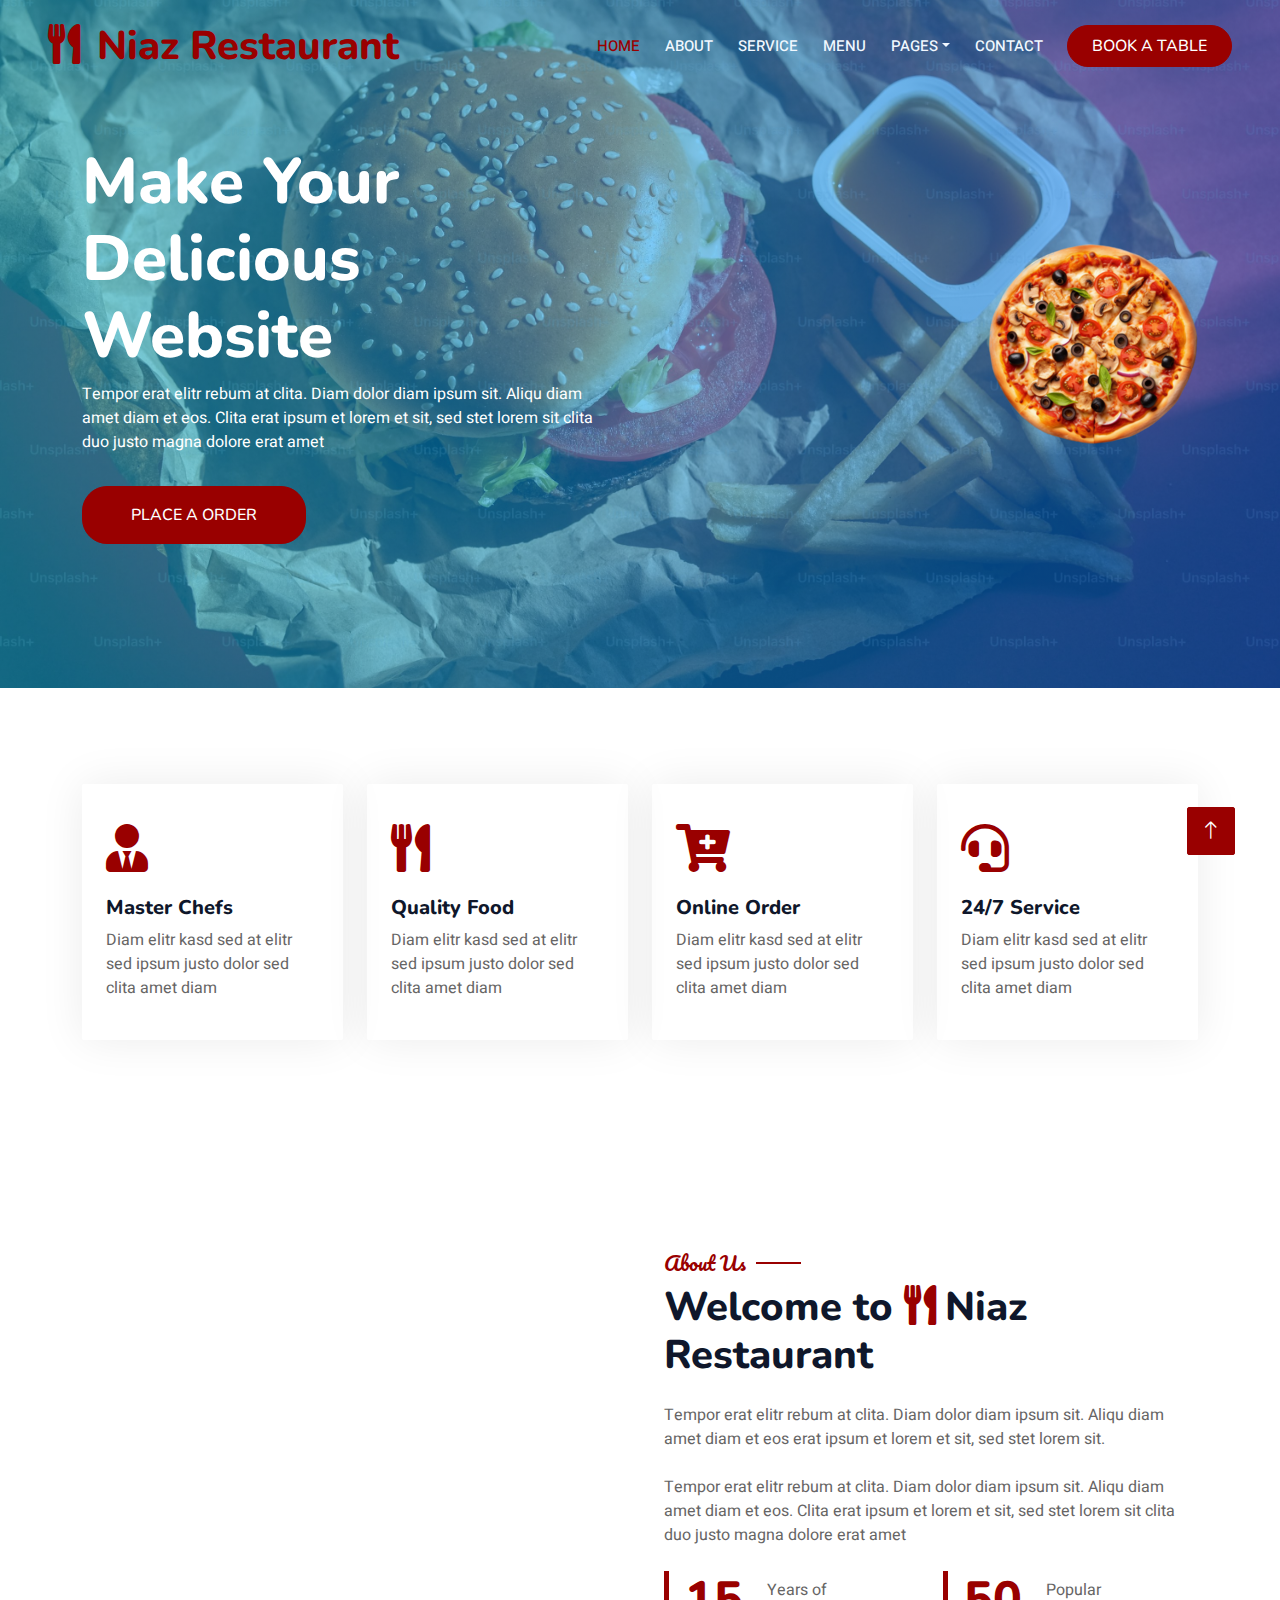
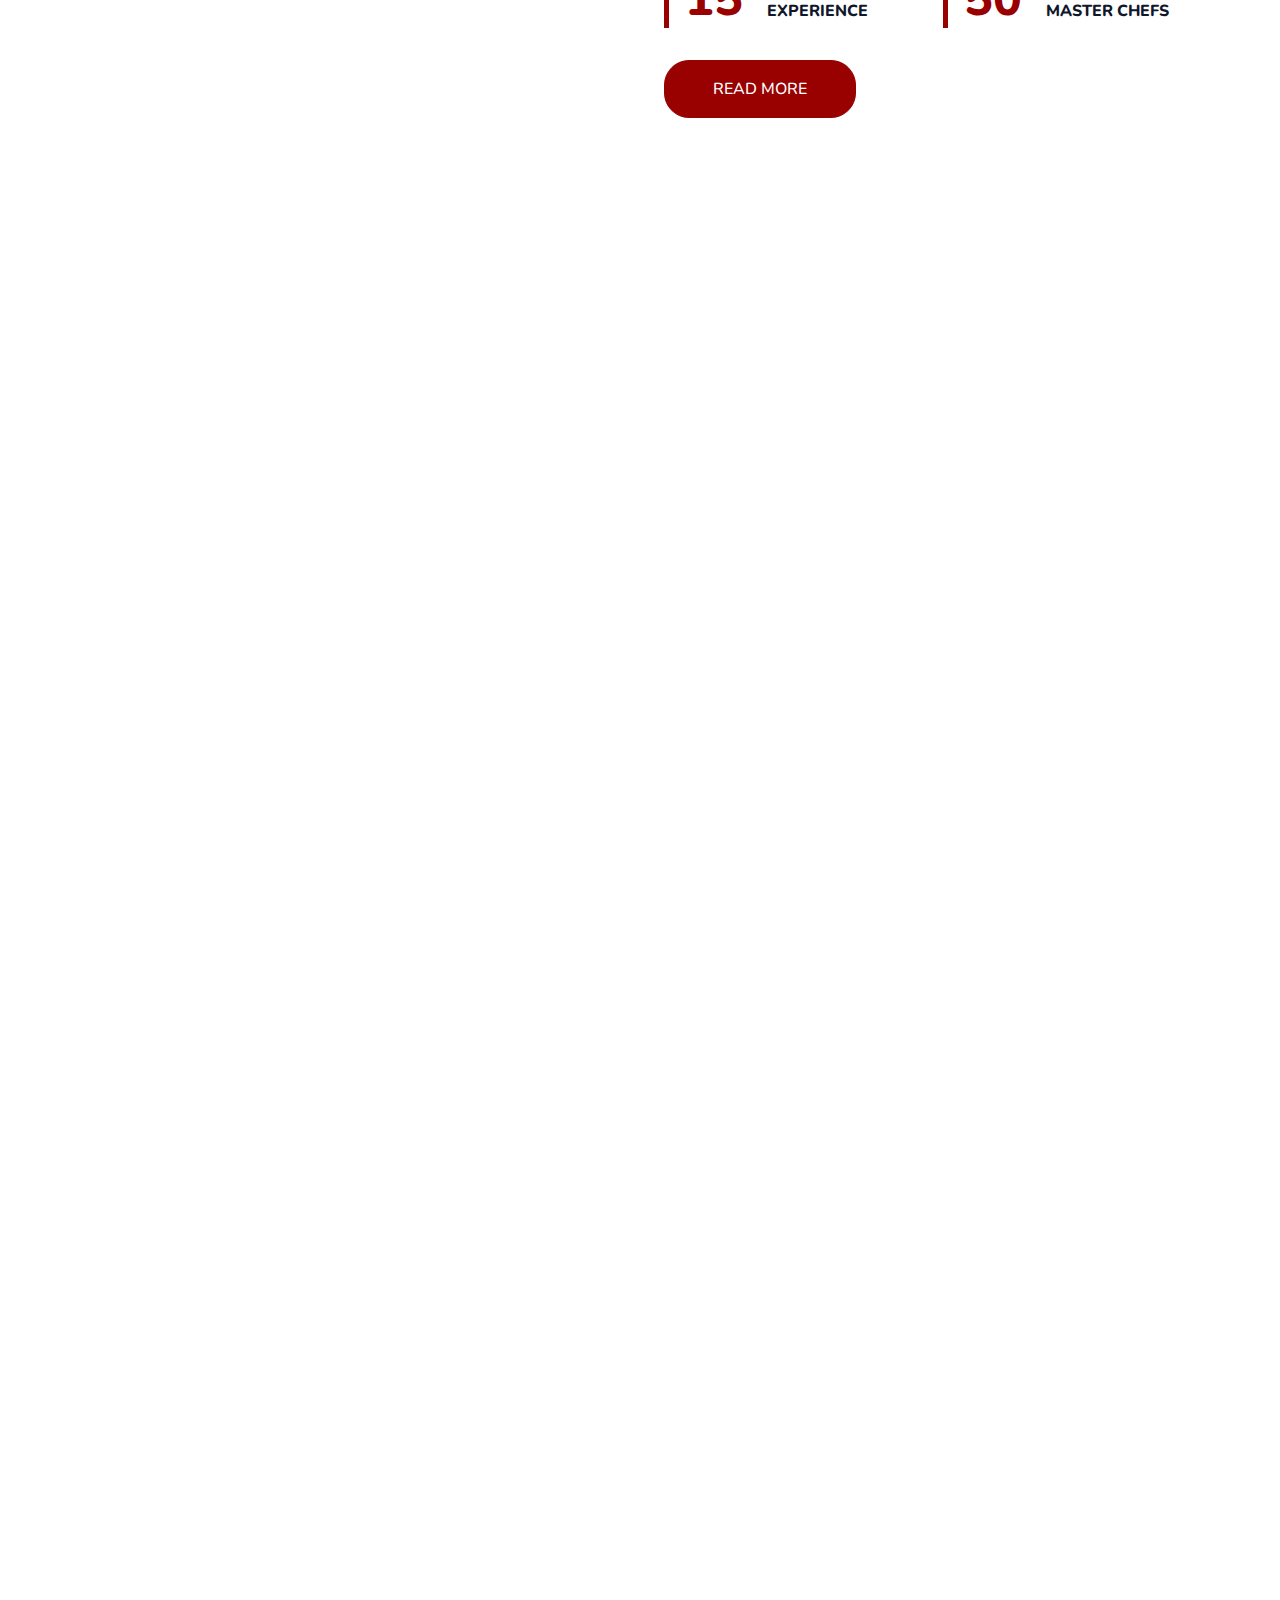
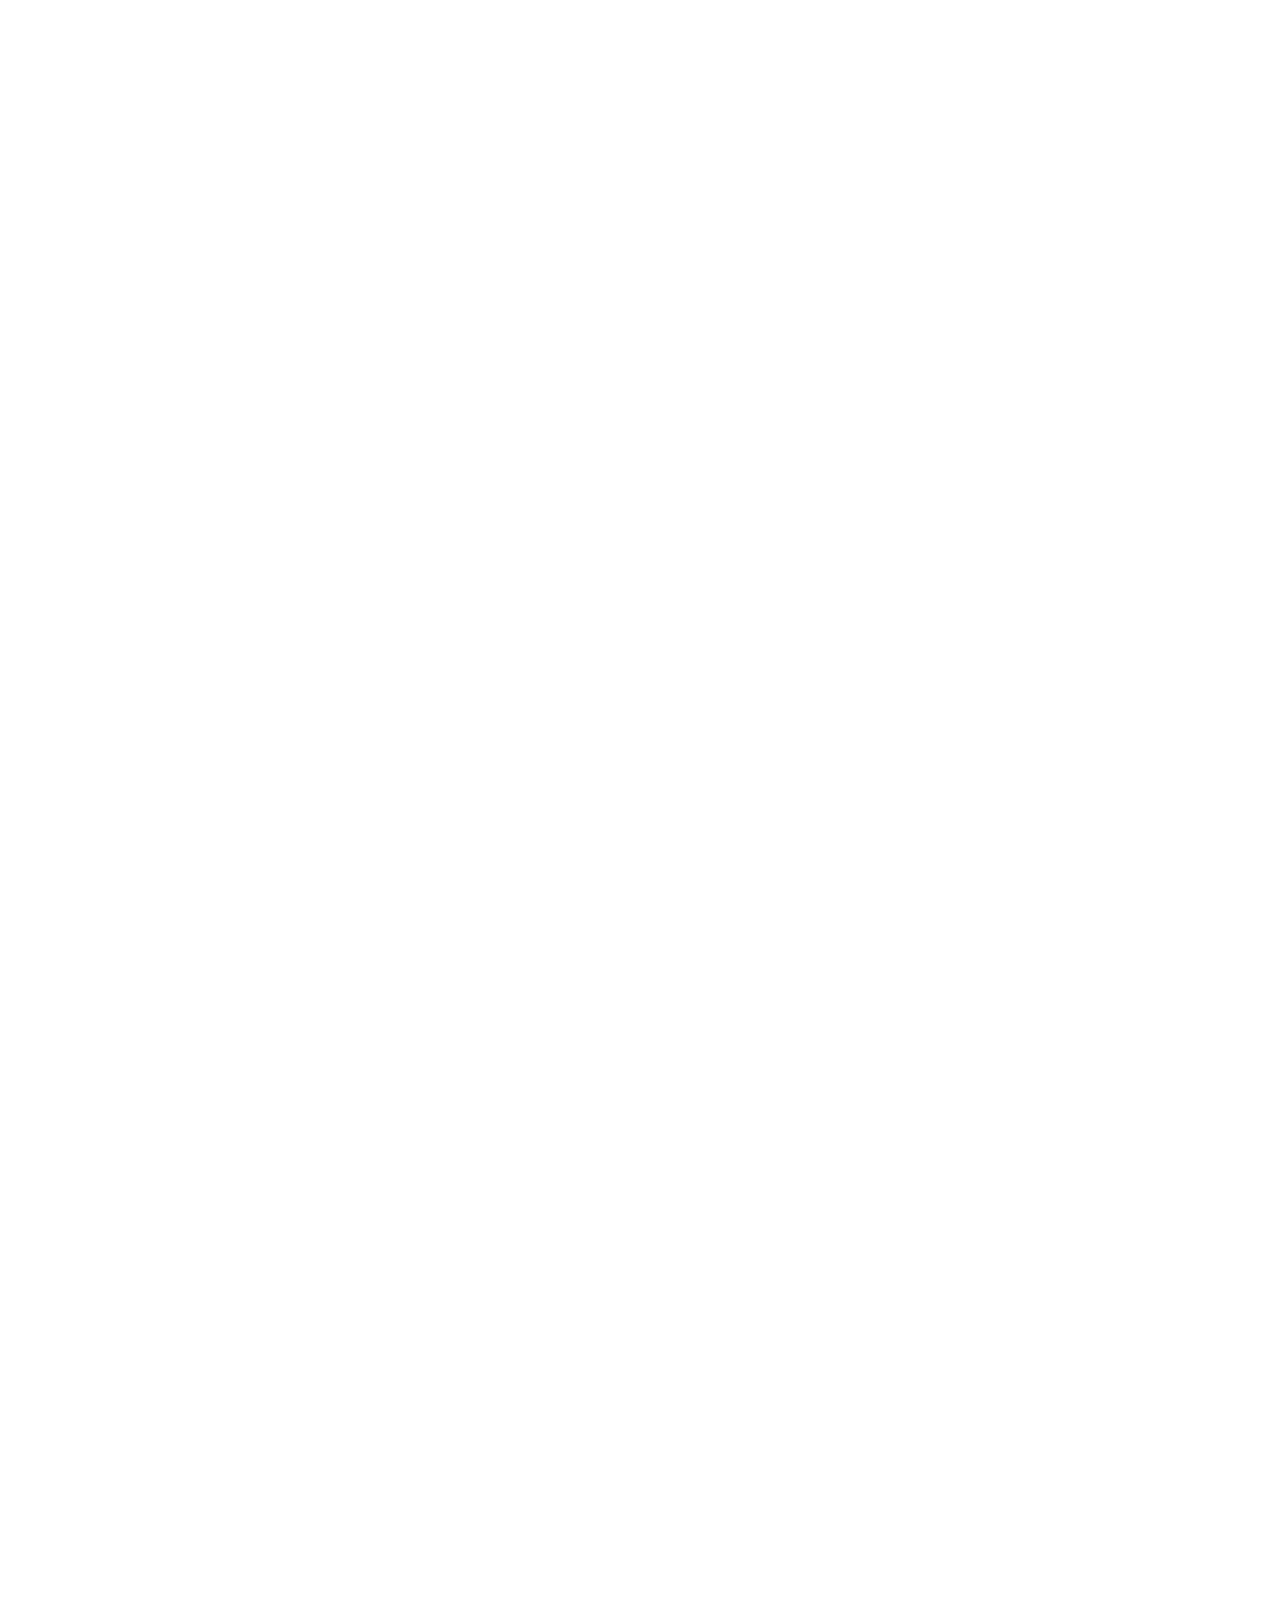
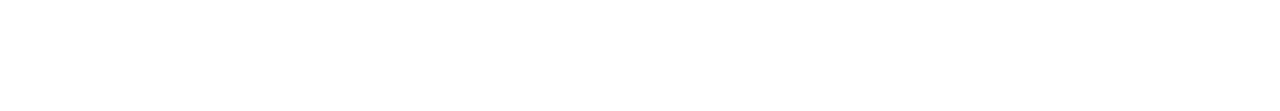
<file: index.html>
<!DOCTYPE html>
<html lang="en">

<head>
    <meta charset="utf-8">
    <title>Niaz | Restaurant Website Template</title>
    <meta content="width=device-width, initial-scale=1.0" name="viewport">
    <meta content="" name="keywords">
    <meta content="" name="description">

    <!-- Favicon -->
    <link href="img/favicon.png" rel="icon">

    <!-- Google Web Fonts -->
    <link rel="preconnect" href="https://fonts.googleapis.com">
    <link rel="preconnect" href="https://fonts.gstatic.com" crossorigin>
    <link href="https://fonts.googleapis.com/css2?family=Heebo:wght@400;500;600&family=Nunito:wght@600;700;800&family=Pacifico&display=swap" rel="stylesheet">

    <!-- Icon Font Stylesheet -->
    <link href="https://cdnjs.cloudflare.com/ajax/libs/font-awesome/5.10.0/css/all.min.css" rel="stylesheet">
    <link href="https://cdn.jsdelivr.net/npm/bootstrap-icons@1.4.1/font/bootstrap-icons.css" rel="stylesheet">

    <!-- Libraries Stylesheet -->
    <link href="lib/animate/animate.min.css" rel="stylesheet">
    <link href="lib/owlcarousel/assets/owl.carousel.min.css" rel="stylesheet">
    <link href="lib/tempusdominus/css/tempusdominus-bootstrap-4.min.css" rel="stylesheet" />

    <!-- Customized Bootstrap Stylesheet -->
    <link href="css/bootstrap.min.css" rel="stylesheet">

    <!-- Template Stylesheet -->
    <link href="css/style.css" rel="stylesheet">
</head>

<body>
    <div class="container-xxl bg-white p-0">
        <!-- Spinner Start -->
        <div id="spinner" class="show bg-white position-fixed translate-middle w-100 vh-100 top-50 start-50 d-flex align-items-center justify-content-center">
            <div class="spinner-border text-primary" style="width: 3rem; height: 3rem;" role="status">
                <span class="sr-only">Loading...</span>
            </div>
        </div>
        <!-- Spinner End -->


        <!-- Navbar & Hero Start -->
        <div class="container-xxl position-relative p-0">
            <nav class="navbar navbar-expand-lg navbar-dark bg-dark px-4 px-lg-5 py-3 py-lg-0">
                <a href="" class="navbar-brand p-0">
                    <h1 class="text-primary m-0"><i class="fa fa-utensils me-3"></i>Niaz Restaurant</h1>
                    <!-- <img src="img/logo.png" alt="Logo"> -->
                </a>
                <button class="navbar-toggler" type="button" data-bs-toggle="collapse" data-bs-target="#navbarCollapse">
                    <span class="fa fa-bars"></span>
                </button>
                <div class="collapse navbar-collapse" id="navbarCollapse">
                    <div class="navbar-nav ms-auto py-0 pe-4">
                        <a href="index.html" class="nav-item nav-link active">Home</a>
                        <a href="about.html" class="nav-item nav-link">About</a>
                        <a href="service.html" class="nav-item nav-link">Service</a>
                        <a href="menu.html" class="nav-item nav-link">Menu</a>
                        <div class="nav-item dropdown">
                            <a href="#" class="nav-link dropdown-toggle" data-bs-toggle="dropdown">Pages</a>
                            <div class="dropdown-menu m-0">
                                <a href="booking.html" class="dropdown-item">Booking</a>
                                <a href="team.html" class="dropdown-item">Our Team</a>
                                <a href="testimonial.html" class="dropdown-item">Testimonial</a>
                            </div>
                        </div>
                        <a href="contact.html" class="nav-item nav-link">Contact</a>
                    </div>
                    <a href="" class="btn btn-primary py-2 px-4">Book a Table</a>
                </div>
            </nav>

            <div class="container-xxl py-5 bg-dark hero-header mb-5">
                <div class="container my-5 py-5">
                    <div class="row align-items-center g-5">
                        <div class="col-lg-6 text-center text-lg-start">
                            <h1 class="display-3 text-white animated slideInLeft">Make Your<br>Delicious Website</h1>
                            <p class="text-white animated slideInLeft mb-4 pb-2">Tempor erat elitr rebum at clita. Diam dolor diam ipsum sit. Aliqu diam amet diam et eos. Clita erat ipsum et lorem et sit, sed stet lorem sit clita duo justo magna dolore erat amet</p>
                            <a href="" class="btn btn-primary py-sm-3 px-sm-5 me-3 animated slideInLeft">Place a Order</a>
                        </div>
                        <div class="col-lg-6 text-center text-lg-end overflow-hidden">
                            <img class="img-fluid" src="img/hero.png" alt="">
                        </div>
                    </div>
                </div>
            </div>
        </div>
        <!-- Navbar & Hero End -->


        <!-- Service Start -->
        <div class="container-xxl py-5">
            <div class="container">
                <div class="row g-4">
                    <div class="col-lg-3 col-sm-6 wow fadeInUp" data-wow-delay="0.1s">
                        <div class="service-item rounded pt-3">
                            <div class="p-4">
                                <i class="fa fa-3x fa-user-tie text-primary mb-4"></i>
                                <h5>Master Chefs</h5>
                                <p>Diam elitr kasd sed at elitr sed ipsum justo dolor sed clita amet diam</p>
                            </div>
                        </div>
                    </div>
                    <div class="col-lg-3 col-sm-6 wow fadeInUp" data-wow-delay="0.3s">
                        <div class="service-item rounded pt-3">
                            <div class="p-4">
                                <i class="fa fa-3x fa-utensils text-primary mb-4"></i>
                                <h5>Quality Food</h5>
                                <p>Diam elitr kasd sed at elitr sed ipsum justo dolor sed clita amet diam</p>
                            </div>
                        </div>
                    </div>
                    <div class="col-lg-3 col-sm-6 wow fadeInUp" data-wow-delay="0.5s">
                        <div class="service-item rounded pt-3">
                            <div class="p-4">
                                <i class="fa fa-3x fa-cart-plus text-primary mb-4"></i>
                                <h5>Online Order</h5>
                                <p>Diam elitr kasd sed at elitr sed ipsum justo dolor sed clita amet diam</p>
                            </div>
                        </div>
                    </div>
                    <div class="col-lg-3 col-sm-6 wow fadeInUp" data-wow-delay="0.7s">
                        <div class="service-item rounded pt-3">
                            <div class="p-4">
                                <i class="fa fa-3x fa-headset text-primary mb-4"></i>
                                <h5>24/7 Service</h5>
                                <p>Diam elitr kasd sed at elitr sed ipsum justo dolor sed clita amet diam</p>
                            </div>
                        </div>
                    </div>
                </div>
            </div>
        </div>
        <!-- Service End -->


        <!-- About Start -->
        <div class="container-xxl py-5">
            <div class="container">
                <div class="row g-5 align-items-center">
                    <div class="col-lg-6">
                        <div class="row g-3">
                            <div class="col-6 text-start">
                                <img class="img-fluid rounded w-100 wow zoomIn" data-wow-delay="0.1s" src="img/about-1.jpg">
                            </div>
                            <div class="col-6 text-start">
                                <img class="img-fluid rounded w-75 wow zoomIn" data-wow-delay="0.3s" src="img/about-2.jpg" style="margin-top: 25%;">
                            </div>
                            <div class="col-6 text-end">
                                <img class="img-fluid rounded w-75 wow zoomIn" data-wow-delay="0.5s" src="img/about-3.jpg">
                            </div>
                            <div class="col-6 text-end">
                                <img class="img-fluid rounded w-100 wow zoomIn" data-wow-delay="0.7s" src="img/about-4.jpg">
                            </div>
                        </div>
                    </div>
                    <div class="col-lg-6">
                        <h5 class="section-title ff-secondary text-start text-primary fw-normal">About Us</h5>
                        <h1 class="mb-4">Welcome to <i class="fa fa-utensils text-primary me-2"></i>Niaz Restaurant</h1>
                        <p class="mb-4">Tempor erat elitr rebum at clita. Diam dolor diam ipsum sit. Aliqu diam amet diam et eos erat ipsum et lorem et sit, sed stet lorem sit.</p>
                        <p class="mb-4">Tempor erat elitr rebum at clita. Diam dolor diam ipsum sit. Aliqu diam amet diam et eos. Clita erat ipsum et lorem et sit, sed stet lorem sit clita duo justo magna dolore erat amet</p>
                        <div class="row g-4 mb-4">
                            <div class="col-sm-6">
                                <div class="d-flex align-items-center border-start border-5 border-primary px-3">
                                    <h1 class="flex-shrink-0 display-5 text-primary mb-0" data-toggle="counter-up">15</h1>
                                    <div class="ps-4">
                                        <p class="mb-0">Years of</p>
                                        <h6 class="text-uppercase mb-0">Experience</h6>
                                    </div>
                                </div>
                            </div>
                            <div class="col-sm-6">
                                <div class="d-flex align-items-center border-start border-5 border-primary px-3">
                                    <h1 class="flex-shrink-0 display-5 text-primary mb-0" data-toggle="counter-up">50</h1>
                                    <div class="ps-4">
                                        <p class="mb-0">Popular</p>
                                        <h6 class="text-uppercase mb-0">Master Chefs</h6>
                                    </div>
                                </div>
                            </div>
                        </div>
                        <a class="btn btn-primary py-3 px-5 mt-2" href="">Read More</a>
                    </div>
                </div>
            </div>
        </div>
        <!-- About End -->


        <!-- Menu Start -->
        <div class="container-xxl py-5">
            <div class="container">
                <div class="text-center wow fadeInUp" data-wow-delay="0.1s">
                    <h5 class="section-title ff-secondary text-center text-primary fw-normal">Food Menu</h5>
                    <h1 class="mb-5">Most Popular Items</h1>
                </div>
                <div class="tab-class text-center wow fadeInUp" data-wow-delay="0.1s">
                    <ul class="nav nav-pills d-inline-flex justify-content-center border-bottom mb-5">
                        <li class="nav-item">
                            <a class="d-flex align-items-center text-start mx-3 ms-0 pb-3 active" data-bs-toggle="pill" href="#tab-1">
                                <i class="fa fa-coffee fa-2x text-primary"></i>
                                <div class="ps-3">
                                    <small class="text-body">Popular</small>
                                    <h6 class="mt-n1 mb-0">Breakfast</h6>
                                </div>
                            </a>
                        </li>
                        <li class="nav-item">
                            <a class="d-flex align-items-center text-start mx-3 pb-3" data-bs-toggle="pill" href="#tab-2">
                                <i class="fa fa-hamburger fa-2x text-primary"></i>
                                <div class="ps-3">
                                    <small class="text-body">Special</small>
                                    <h6 class="mt-n1 mb-0">Launch</h6>
                                </div>
                            </a>
                        </li>
                        <li class="nav-item">
                            <a class="d-flex align-items-center text-start mx-3 me-0 pb-3" data-bs-toggle="pill" href="#tab-3">
                                <i class="fa fa-utensils fa-2x text-primary"></i>
                                <div class="ps-3">
                                    <small class="text-body">Lovely</small>
                                    <h6 class="mt-n1 mb-0">Dinner</h6>
                                </div>
                            </a>
                        </li>
                    </ul>
                    <div class="tab-content">
                        <div id="tab-1" class="tab-pane fade show p-0 active">
                            <div class="row g-4">
                                <div class="col-lg-6">
                                    <div class="d-flex align-items-center">
                                        <img class="flex-shrink-0 img-fluid rounded" src="img/menu-1.jpg" alt="" style="width: 80px;">
                                        <div class="w-100 d-flex flex-column text-start ps-4">
                                            <h5 class="d-flex justify-content-between border-bottom pb-2">
                                                <span>Chicken Burger</span>
                                                <span class="text-primary">$115</span>
                                            </h5>
                                            <small class="fst-italic">Ipsum ipsum clita erat amet dolor justo diam</small>
                                        </div>
                                    </div>
                                </div>
                                <div class="col-lg-6">
                                    <div class="d-flex align-items-center">
                                        <img class="flex-shrink-0 img-fluid rounded" src="img/menu-2.jpg" alt="" style="width: 80px;">
                                        <div class="w-100 d-flex flex-column text-start ps-4">
                                            <h5 class="d-flex justify-content-between border-bottom pb-2">
                                                <span>Chicken Burger</span>
                                                <span class="text-primary">$115</span>
                                            </h5>
                                            <small class="fst-italic">Ipsum ipsum clita erat amet dolor justo diam</small>
                                        </div>
                                    </div>
                                </div>
                                <div class="col-lg-6">
                                    <div class="d-flex align-items-center">
                                        <img class="flex-shrink-0 img-fluid rounded" src="img/menu-3.jpg" alt="" style="width: 80px;">
                                        <div class="w-100 d-flex flex-column text-start ps-4">
                                            <h5 class="d-flex justify-content-between border-bottom pb-2">
                                                <span>Chicken Burger</span>
                                                <span class="text-primary">$115</span>
                                            </h5>
                                            <small class="fst-italic">Ipsum ipsum clita erat amet dolor justo diam</small>
                                        </div>
                                    </div>
                                </div>
                                <div class="col-lg-6">
                                    <div class="d-flex align-items-center">
                                        <img class="flex-shrink-0 img-fluid rounded" src="img/menu-4.jpg" alt="" style="width: 80px;">
                                        <div class="w-100 d-flex flex-column text-start ps-4">
                                            <h5 class="d-flex justify-content-between border-bottom pb-2">
                                                <span>Chicken Burger</span>
                                                <span class="text-primary">$115</span>
                                            </h5>
                                            <small class="fst-italic">Ipsum ipsum clita erat amet dolor justo diam</small>
                                        </div>
                                    </div>
                                </div>
                                <div class="col-lg-6">
                                    <div class="d-flex align-items-center">
                                        <img class="flex-shrink-0 img-fluid rounded" src="img/menu-5.jpg" alt="" style="width: 80px;">
                                        <div class="w-100 d-flex flex-column text-start ps-4">
                                            <h5 class="d-flex justify-content-between border-bottom pb-2">
                                                <span>Chicken Burger</span>
                                                <span class="text-primary">$115</span>
                                            </h5>
                                            <small class="fst-italic">Ipsum ipsum clita erat amet dolor justo diam</small>
                                        </div>
                                    </div>
                                </div>
                                <div class="col-lg-6">
                                    <div class="d-flex align-items-center">
                                        <img class="flex-shrink-0 img-fluid rounded" src="img/menu-6.jpg" alt="" style="width: 80px;">
                                        <div class="w-100 d-flex flex-column text-start ps-4">
                                            <h5 class="d-flex justify-content-between border-bottom pb-2">
                                                <span>Chicken Burger</span>
                                                <span class="text-primary">$115</span>
                                            </h5>
                                            <small class="fst-italic">Ipsum ipsum clita erat amet dolor justo diam</small>
                                        </div>
                                    </div>
                                </div>
                                <div class="col-lg-6">
                                    <div class="d-flex align-items-center">
                                        <img class="flex-shrink-0 img-fluid rounded" src="img/menu-7.jpg" alt="" style="width: 80px;">
                                        <div class="w-100 d-flex flex-column text-start ps-4">
                                            <h5 class="d-flex justify-content-between border-bottom pb-2">
                                                <span>Chicken Burger</span>
                                                <span class="text-primary">$115</span>
                                            </h5>
                                            <small class="fst-italic">Ipsum ipsum clita erat amet dolor justo diam</small>
                                        </div>
                                    </div>
                                </div>
                                <div class="col-lg-6">
                                    <div class="d-flex align-items-center">
                                        <img class="flex-shrink-0 img-fluid rounded" src="img/menu-8.jpg" alt="" style="width: 80px;">
                                        <div class="w-100 d-flex flex-column text-start ps-4">
                                            <h5 class="d-flex justify-content-between border-bottom pb-2">
                                                <span>Chicken Burger</span>
                                                <span class="text-primary">$115</span>
                                            </h5>
                                            <small class="fst-italic">Ipsum ipsum clita erat amet dolor justo diam</small>
                                        </div>
                                    </div>
                                </div>
                            </div>
                        </div>
                        <div id="tab-2" class="tab-pane fade show p-0">
                            <div class="row g-4">
                                <div class="col-lg-6">
                                    <div class="d-flex align-items-center">
                                        <img class="flex-shrink-0 img-fluid rounded" src="img/menu-1.jpg" alt="" style="width: 80px;">
                                        <div class="w-100 d-flex flex-column text-start ps-4">
                                            <h5 class="d-flex justify-content-between border-bottom pb-2">
                                                <span>Chicken Burger</span>
                                                <span class="text-primary">$115</span>
                                            </h5>
                                            <small class="fst-italic">Ipsum ipsum clita erat amet dolor justo diam</small>
                                        </div>
                                    </div>
                                </div>
                                <div class="col-lg-6">
                                    <div class="d-flex align-items-center">
                                        <img class="flex-shrink-0 img-fluid rounded" src="img/menu-2.jpg" alt="" style="width: 80px;">
                                        <div class="w-100 d-flex flex-column text-start ps-4">
                                            <h5 class="d-flex justify-content-between border-bottom pb-2">
                                                <span>Chicken Burger</span>
                                                <span class="text-primary">$115</span>
                                            </h5>
                                            <small class="fst-italic">Ipsum ipsum clita erat amet dolor justo diam</small>
                                        </div>
                                    </div>
                                </div>
                                <div class="col-lg-6">
                                    <div class="d-flex align-items-center">
                                        <img class="flex-shrink-0 img-fluid rounded" src="img/menu-3.jpg" alt="" style="width: 80px;">
                                        <div class="w-100 d-flex flex-column text-start ps-4">
                                            <h5 class="d-flex justify-content-between border-bottom pb-2">
                                                <span>Chicken Burger</span>
                                                <span class="text-primary">$115</span>
                                            </h5>
                                            <small class="fst-italic">Ipsum ipsum clita erat amet dolor justo diam</small>
                                        </div>
                                    </div>
                                </div>
                                <div class="col-lg-6">
                                    <div class="d-flex align-items-center">
                                        <img class="flex-shrink-0 img-fluid rounded" src="img/menu-4.jpg" alt="" style="width: 80px;">
                                        <div class="w-100 d-flex flex-column text-start ps-4">
                                            <h5 class="d-flex justify-content-between border-bottom pb-2">
                                                <span>Chicken Burger</span>
                                                <span class="text-primary">$115</span>
                                            </h5>
                                            <small class="fst-italic">Ipsum ipsum clita erat amet dolor justo diam</small>
                                        </div>
                                    </div>
                                </div>
                                <div class="col-lg-6">
                                    <div class="d-flex align-items-center">
                                        <img class="flex-shrink-0 img-fluid rounded" src="img/menu-5.jpg" alt="" style="width: 80px;">
                                        <div class="w-100 d-flex flex-column text-start ps-4">
                                            <h5 class="d-flex justify-content-between border-bottom pb-2">
                                                <span>Chicken Burger</span>
                                                <span class="text-primary">$115</span>
                                            </h5>
                                            <small class="fst-italic">Ipsum ipsum clita erat amet dolor justo diam</small>
                                        </div>
                                    </div>
                                </div>
                                <div class="col-lg-6">
                                    <div class="d-flex align-items-center">
                                        <img class="flex-shrink-0 img-fluid rounded" src="img/menu-6.jpg" alt="" style="width: 80px;">
                                        <div class="w-100 d-flex flex-column text-start ps-4">
                                            <h5 class="d-flex justify-content-between border-bottom pb-2">
                                                <span>Chicken Burger</span>
                                                <span class="text-primary">$115</span>
                                            </h5>
                                            <small class="fst-italic">Ipsum ipsum clita erat amet dolor justo diam</small>
                                        </div>
                                    </div>
                                </div>
                                <div class="col-lg-6">
                                    <div class="d-flex align-items-center">
                                        <img class="flex-shrink-0 img-fluid rounded" src="img/menu-7.jpg" alt="" style="width: 80px;">
                                        <div class="w-100 d-flex flex-column text-start ps-4">
                                            <h5 class="d-flex justify-content-between border-bottom pb-2">
                                                <span>Chicken Burger</span>
                                                <span class="text-primary">$115</span>
                                            </h5>
                                            <small class="fst-italic">Ipsum ipsum clita erat amet dolor justo diam</small>
                                        </div>
                                    </div>
                                </div>
                                <div class="col-lg-6">
                                    <div class="d-flex align-items-center">
                                        <img class="flex-shrink-0 img-fluid rounded" src="img/menu-8.jpg" alt="" style="width: 80px;">
                                        <div class="w-100 d-flex flex-column text-start ps-4">
                                            <h5 class="d-flex justify-content-between border-bottom pb-2">
                                                <span>Chicken Burger</span>
                                                <span class="text-primary">$115</span>
                                            </h5>
                                            <small class="fst-italic">Ipsum ipsum clita erat amet dolor justo diam</small>
                                        </div>
                                    </div>
                                </div>
                            </div>
                        </div>
                        <div id="tab-3" class="tab-pane fade show p-0">
                            <div class="row g-4">
                                <div class="col-lg-6">
                                    <div class="d-flex align-items-center">
                                        <img class="flex-shrink-0 img-fluid rounded" src="img/menu-1.jpg" alt="" style="width: 80px;">
                                        <div class="w-100 d-flex flex-column text-start ps-4">
                                            <h5 class="d-flex justify-content-between border-bottom pb-2">
                                                <span>Chicken Burger</span>
                                                <span class="text-primary">$115</span>
                                            </h5>
                                            <small class="fst-italic">Ipsum ipsum clita erat amet dolor justo diam</small>
                                        </div>
                                    </div>
                                </div>
                                <div class="col-lg-6">
                                    <div class="d-flex align-items-center">
                                        <img class="flex-shrink-0 img-fluid rounded" src="img/menu-2.jpg" alt="" style="width: 80px;">
                                        <div class="w-100 d-flex flex-column text-start ps-4">
                                            <h5 class="d-flex justify-content-between border-bottom pb-2">
                                                <span>Chicken Burger</span>
                                                <span class="text-primary">$115</span>
                                            </h5>
                                            <small class="fst-italic">Ipsum ipsum clita erat amet dolor justo diam</small>
                                        </div>
                                    </div>
                                </div>
                                <div class="col-lg-6">
                                    <div class="d-flex align-items-center">
                                        <img class="flex-shrink-0 img-fluid rounded" src="img/menu-3.jpg" alt="" style="width: 80px;">
                                        <div class="w-100 d-flex flex-column text-start ps-4">
                                            <h5 class="d-flex justify-content-between border-bottom pb-2">
                                                <span>Chicken Burger</span>
                                                <span class="text-primary">$115</span>
                                            </h5>
                                            <small class="fst-italic">Ipsum ipsum clita erat amet dolor justo diam</small>
                                        </div>
                                    </div>
                                </div>
                                <div class="col-lg-6">
                                    <div class="d-flex align-items-center">
                                        <img class="flex-shrink-0 img-fluid rounded" src="img/menu-4.jpg" alt="" style="width: 80px;">
                                        <div class="w-100 d-flex flex-column text-start ps-4">
                                            <h5 class="d-flex justify-content-between border-bottom pb-2">
                                                <span>Chicken Burger</span>
                                                <span class="text-primary">$115</span>
                                            </h5>
                                            <small class="fst-italic">Ipsum ipsum clita erat amet dolor justo diam</small>
                                        </div>
                                    </div>
                                </div>
                                <div class="col-lg-6">
                                    <div class="d-flex align-items-center">
                                        <img class="flex-shrink-0 img-fluid rounded" src="img/menu-5.jpg" alt="" style="width: 80px;">
                                        <div class="w-100 d-flex flex-column text-start ps-4">
                                            <h5 class="d-flex justify-content-between border-bottom pb-2">
                                                <span>Chicken Burger</span>
                                                <span class="text-primary">$115</span>
                                            </h5>
                                            <small class="fst-italic">Ipsum ipsum clita erat amet dolor justo diam</small>
                                        </div>
                                    </div>
                                </div>
                                <div class="col-lg-6">
                                    <div class="d-flex align-items-center">
                                        <img class="flex-shrink-0 img-fluid rounded" src="img/menu-6.jpg" alt="" style="width: 80px;">
                                        <div class="w-100 d-flex flex-column text-start ps-4">
                                            <h5 class="d-flex justify-content-between border-bottom pb-2">
                                                <span>Chicken Burger</span>
                                                <span class="text-primary">$115</span>
                                            </h5>
                                            <small class="fst-italic">Ipsum ipsum clita erat amet dolor justo diam</small>
                                        </div>
                                    </div>
                                </div>
                                <div class="col-lg-6">
                                    <div class="d-flex align-items-center">
                                        <img class="flex-shrink-0 img-fluid rounded" src="img/menu-7.jpg" alt="" style="width: 80px;">
                                        <div class="w-100 d-flex flex-column text-start ps-4">
                                            <h5 class="d-flex justify-content-between border-bottom pb-2">
                                                <span>Chicken Burger</span>
                                                <span class="text-primary">$115</span>
                                            </h5>
                                            <small class="fst-italic">Ipsum ipsum clita erat amet dolor justo diam</small>
                                        </div>
                                    </div>
                                </div>
                                <div class="col-lg-6">
                                    <div class="d-flex align-items-center">
                                        <img class="flex-shrink-0 img-fluid rounded" src="img/menu-8.jpg" alt="" style="width: 80px;">
                                        <div class="w-100 d-flex flex-column text-start ps-4">
                                            <h5 class="d-flex justify-content-between border-bottom pb-2">
                                                <span>Chicken Burger</span>
                                                <span class="text-primary">$115</span>
                                            </h5>
                                            <small class="fst-italic">Ipsum ipsum clita erat amet dolor justo diam</small>
                                        </div>
                                    </div>
                                </div>
                            </div>
                        </div>
                    </div>
                </div>
            </div>
        </div>
        <!-- Menu End -->


        <!-- Reservation Start -->
        <div class="container-xxl py-5 px-0 wow fadeInUp" data-wow-delay="0.1s">
            <div class="row g-0">
                <div class="col-md-6">
                    <div class="video">
                        <button type="button" class="btn-play" data-bs-toggle="modal" data-src="https://www.youtube.com/embed/DWRcNpR6Kdc" data-bs-target="#videoModal">
                            <span></span>
                        </button>
                    </div>
                </div>
                <div class="col-md-6 bg-dark d-flex align-items-center">
                    <div class="p-5 wow fadeInUp" data-wow-delay="0.2s">
                        <h5 class="section-title ff-secondary text-start text-primary fw-normal">Reservation</h5>
                        <h1 class="text-white mb-4">Book A Table Online</h1>
                        <form>
                            <div class="row g-3">
                                <div class="col-md-6">
                                    <div class="form-floating">
                                        <input type="text" class="form-control" id="name" placeholder="Your Name">
                                        <label for="name">Your Name</label>
                                    </div>
                                </div>
                                <div class="col-md-6">
                                    <div class="form-floating">
                                        <input type="email" class="form-control" id="email" placeholder="Your Email">
                                        <label for="email">Your Email</label>
                                    </div>
                                </div>
                                <div class="col-md-6">
                                    <div class="form-floating date" id="date3" data-target-input="nearest">
                                        <input type="text" class="form-control datetimepicker-input" id="datetime" placeholder="Date & Time" data-target="#date3" data-toggle="datetimepicker" />
                                        <label for="datetime">Date & Time</label>
                                    </div>
                                </div>
                                <div class="col-md-6">
                                    <div class="form-floating">
                                        <select class="form-select" id="select1">
                                          <option value="1">People 1</option>
                                          <option value="2">People 2</option>
                                          <option value="3">People 3</option>
                                        </select>
                                        <label for="select1">No Of People</label>
                                      </div>
                                </div>
                                <div class="col-12">
                                    <div class="form-floating">
                                        <textarea class="form-control" placeholder="Special Request" id="message" style="height: 100px"></textarea>
                                        <label for="message">Special Request</label>
                                    </div>
                                </div>
                                <div class="col-12">
                                    <button class="btn btn-primary w-100 py-3" type="submit">Book Now</button>
                                </div>
                            </div>
                        </form>
                    </div>
                </div>
            </div>
        </div>

        <div class="modal fade" id="videoModal" tabindex="-1" aria-labelledby="exampleModalLabel" aria-hidden="true">
            <div class="modal-dialog">
                <div class="modal-content rounded-0">
                    <div class="modal-header">
                        <h5 class="modal-title" id="exampleModalLabel">Youtube Video</h5>
                        <button type="button" class="btn-close" data-bs-dismiss="modal" aria-label="Close"></button>
                    </div>
                    <div class="modal-body">
                        <!-- 16:9 aspect ratio -->
                        <div class="ratio ratio-16x9">
                            <iframe class="embed-responsive-item" src="" id="video" allowfullscreen allowscriptaccess="always"
                                allow="autoplay"></iframe>
                        </div>
                    </div>
                </div>
            </div>
        </div>
        <!-- Reservation Start -->


        <!-- Team Start -->
        <div class="container-xxl pt-5 pb-3">
            <div class="container">
                <div class="text-center wow fadeInUp" data-wow-delay="0.1s">
                    <h5 class="section-title ff-secondary text-center text-primary fw-normal">Team Members</h5>
                    <h1 class="mb-5">Our Master Chefs</h1>
                </div>
                <div class="row g-4">
                    <div class="col-lg-3 col-md-6 wow fadeInUp" data-wow-delay="0.1s">
                        <div class="team-item text-center rounded overflow-hidden">
                            <div class="rounded-circle overflow-hidden m-4">
                                <img class="img-fluid" src="img/team-1.jpg" alt="">
                            </div>
                            <h5 class="mb-0">Full Name</h5>
                            <small>Designation</small>
                            <div class="d-flex justify-content-center mt-3">
                                <a class="btn btn-square btn-primary mx-1" href=""><i class="fab fa-facebook-f"></i></a>
                                <a class="btn btn-square btn-primary mx-1" href=""><i class="fab fa-twitter"></i></a>
                                <a class="btn btn-square btn-primary mx-1" href=""><i class="fab fa-instagram"></i></a>
                            </div>
                        </div>
                    </div>
                    <div class="col-lg-3 col-md-6 wow fadeInUp" data-wow-delay="0.3s">
                        <div class="team-item text-center rounded overflow-hidden">
                            <div class="rounded-circle overflow-hidden m-4">
                                <img class="img-fluid" src="img/team-2.jpg" alt="">
                            </div>
                            <h5 class="mb-0">Full Name</h5>
                            <small>Designation</small>
                            <div class="d-flex justify-content-center mt-3">
                                <a class="btn btn-square btn-primary mx-1" href=""><i class="fab fa-facebook-f"></i></a>
                                <a class="btn btn-square btn-primary mx-1" href=""><i class="fab fa-twitter"></i></a>
                                <a class="btn btn-square btn-primary mx-1" href=""><i class="fab fa-instagram"></i></a>
                            </div>
                        </div>
                    </div>
                    <div class="col-lg-3 col-md-6 wow fadeInUp" data-wow-delay="0.5s">
                        <div class="team-item text-center rounded overflow-hidden">
                            <div class="rounded-circle overflow-hidden m-4">
                                <img class="img-fluid" src="img/team-3.jpg" alt="">
                            </div>
                            <h5 class="mb-0">Full Name</h5>
                            <small>Designation</small>
                            <div class="d-flex justify-content-center mt-3">
                                <a class="btn btn-square btn-primary mx-1" href=""><i class="fab fa-facebook-f"></i></a>
                                <a class="btn btn-square btn-primary mx-1" href=""><i class="fab fa-twitter"></i></a>
                                <a class="btn btn-square btn-primary mx-1" href=""><i class="fab fa-instagram"></i></a>
                            </div>
                        </div>
                    </div>
                    <div class="col-lg-3 col-md-6 wow fadeInUp" data-wow-delay="0.7s">
                        <div class="team-item text-center rounded overflow-hidden">
                            <div class="rounded-circle overflow-hidden m-4">
                                <img class="img-fluid" src="img/team-4.jpg" alt="">
                            </div>
                            <h5 class="mb-0">Full Name</h5>
                            <small>Designation</small>
                            <div class="d-flex justify-content-center mt-3">
                                <a class="btn btn-square btn-primary mx-1" href=""><i class="fab fa-facebook-f"></i></a>
                                <a class="btn btn-square btn-primary mx-1" href=""><i class="fab fa-twitter"></i></a>
                                <a class="btn btn-square btn-primary mx-1" href=""><i class="fab fa-instagram"></i></a>
                            </div>
                        </div>
                    </div>
                </div>
            </div>
        </div>
        <!-- Team End -->


        <!-- Testimonial Start -->
        <div class="container-xxl py-5 wow fadeInUp" data-wow-delay="0.1s">
            <div class="container">
                <div class="text-center">
                    <h5 class="section-title ff-secondary text-center text-primary fw-normal">Testimonial</h5>
                    <h1 class="mb-5">Our Clients Say!!!</h1>
                </div>
                <div class="owl-carousel testimonial-carousel">
                    <div class="testimonial-item bg-transparent border rounded p-4">
                        <i class="fa fa-quote-left fa-2x text-primary mb-3"></i>
                        <p>Dolor et eos labore, stet justo sed est sed. Diam sed sed dolor stet amet eirmod eos labore diam</p>
                        <div class="d-flex align-items-center">
                            <img class="img-fluid flex-shrink-0 rounded-circle" src="img/testimonial-1.jpg" style="width: 50px; height: 50px;">
                            <div class="ps-3">
                                <h5 class="mb-1">Client Name</h5>
                                <small>Profession</small>
                            </div>
                        </div>
                    </div>
                    <div class="testimonial-item bg-transparent border rounded p-4">
                        <i class="fa fa-quote-left fa-2x text-primary mb-3"></i>
                        <p>Dolor et eos labore, stet justo sed est sed. Diam sed sed dolor stet amet eirmod eos labore diam</p>
                        <div class="d-flex align-items-center">
                            <img class="img-fluid flex-shrink-0 rounded-circle" src="img/testimonial-2.jpg" style="width: 50px; height: 50px;">
                            <div class="ps-3">
                                <h5 class="mb-1">Client Name</h5>
                                <small>Profession</small>
                            </div>
                        </div>
                    </div>
                    <div class="testimonial-item bg-transparent border rounded p-4">
                        <i class="fa fa-quote-left fa-2x text-primary mb-3"></i>
                        <p>Dolor et eos labore, stet justo sed est sed. Diam sed sed dolor stet amet eirmod eos labore diam</p>
                        <div class="d-flex align-items-center">
                            <img class="img-fluid flex-shrink-0 rounded-circle" src="img/testimonial-3.jpg" style="width: 50px; height: 50px;">
                            <div class="ps-3">
                                <h5 class="mb-1">Client Name</h5>
                                <small>Profession</small>
                            </div>
                        </div>
                    </div>
                    <div class="testimonial-item bg-transparent border rounded p-4">
                        <i class="fa fa-quote-left fa-2x text-primary mb-3"></i>
                        <p>Dolor et eos labore, stet justo sed est sed. Diam sed sed dolor stet amet eirmod eos labore diam</p>
                        <div class="d-flex align-items-center">
                            <img class="img-fluid flex-shrink-0 rounded-circle" src="img/testimonial-4.jpg" style="width: 50px; height: 50px;">
                            <div class="ps-3">
                                <h5 class="mb-1">Client Name</h5>
                                <small>Profession</small>
                            </div>
                        </div>
                    </div>
                </div>
            </div>
        </div>
        <!-- Testimonial End -->
        

        <!-- Footer Start -->
        <div class="container-fluid bg-dark footer pt-5 mt-5 wow fadeIn" data-wow-delay="0.1s">
            <div class="container py-5">
                <div class="row g-5">
                    <div class="col-lg-3 col-md-6">
                        <h4 class="section-title ff-secondary text-start text-primary fw-normal mb-4">Company</h4>
                        <a class="btn btn-link" href="">About Us</a>
                        <a class="btn btn-link" href="">Contact Us</a>
                        <a class="btn btn-link" href="">Reservation</a>
                        <a class="btn btn-link" href="">Privacy Policy</a>
                        <a class="btn btn-link" href="">Terms & Condition</a>
                    </div>
                    <div class="col-lg-3 col-md-6">
                        <h4 class="section-title ff-secondary text-start text-primary fw-normal mb-4">Contact</h4>
                        <p class="mb-2"><i class="fa fa-map-marker-alt me-3"></i>Dhaka, Bangladesh</p>
                        <p class="mb-2"><i class="fa fa-phone-alt me-3"></i>+880 1234 567891</p>
                        <p class="mb-2"><i class="fa fa-envelope me-3"></i>restaurant@example.com</p>
                        <div class="d-flex pt-2">
                            <a class="btn btn-outline-light btn-social" href=""><i class="fab fa-twitter"></i></a>
                            <a class="btn btn-outline-light btn-social" href=""><i class="fab fa-facebook-f"></i></a>
                            <a class="btn btn-outline-light btn-social" href=""><i class="fab fa-youtube"></i></a>
                            <a class="btn btn-outline-light btn-social" href=""><i class="fab fa-linkedin-in"></i></a>
                        </div>
                    </div>
                    <div class="col-lg-3 col-md-6">
                        <h4 class="section-title ff-secondary text-primary fw-normal mb-4">Opening</h4>
                        <h5 class="fw-normal text-primary">Monday - Saturday</h5>
                        <p>09AM - 09PM</p>
                        <h5 class="text-primary fw-normal">Sunday</h5>
                        <p>10AM - 08PM</p>
                    </div>
                    <div class="col-lg-3 col-md-6">
                        <h4 class="section-title ff-secondary text-start text-primary fw-normal mb-4">Newsletter</h4>
                        <p>Dolor amet sit justo amet elitr clita ipsum elitr est.</p>
                        <div class="position-relative mx-auto" style="max-width: 400px;">
                            <input class="form-control border-primary w-100 py-3 ps-4 pe-5" type="text" placeholder="Your email">
                            <button type="button" class="btn btn-primary py-2 position-absolute top-0 end-0 mt-2 me-2">SignUp</button>
                        </div>
                    </div>
                </div>
            </div>
            <div class="container">
                <div class="copyright">
                    <div class="row">
                        <div class="col-md-6 text-center text-md-end">
                            <div class="footer-menu">
                                <a href="">Home</a>
                                <a href="">Cookies</a>
                                <a href="">Help</a>
                                <a href="">FQAs</a>
                            </div>
                        </div>
                    </div>
                </div>
            </div>
        </div>
        <!-- Footer End -->


        <!-- Back to Top -->
        <a href="#" class="btn btn-lg btn-primary btn-lg-square back-to-top"><i class="bi bi-arrow-up"></i></a>
    </div>

    <!-- JavaScript Libraries -->
    <script src="https://code.jquery.com/jquery-3.4.1.min.js"></script>
    <script src="https://cdn.jsdelivr.net/npm/bootstrap@5.0.0/dist/js/bootstrap.bundle.min.js"></script>
    <script src="lib/wow/wow.min.js"></script>
    <script src="lib/easing/easing.min.js"></script>
    <script src="lib/waypoints/waypoints.min.js"></script>
    <script src="lib/counterup/counterup.min.js"></script>
    <script src="lib/owlcarousel/owl.carousel.min.js"></script>
    <script src="lib/tempusdominus/js/moment.min.js"></script>
    <script src="lib/tempusdominus/js/moment-timezone.min.js"></script>
    <script src="lib/tempusdominus/js/tempusdominus-bootstrap-4.min.js"></script>

    <!-- Template Javascript -->
    <script src="js/main.js"></script>
</body>

</html>
</file>
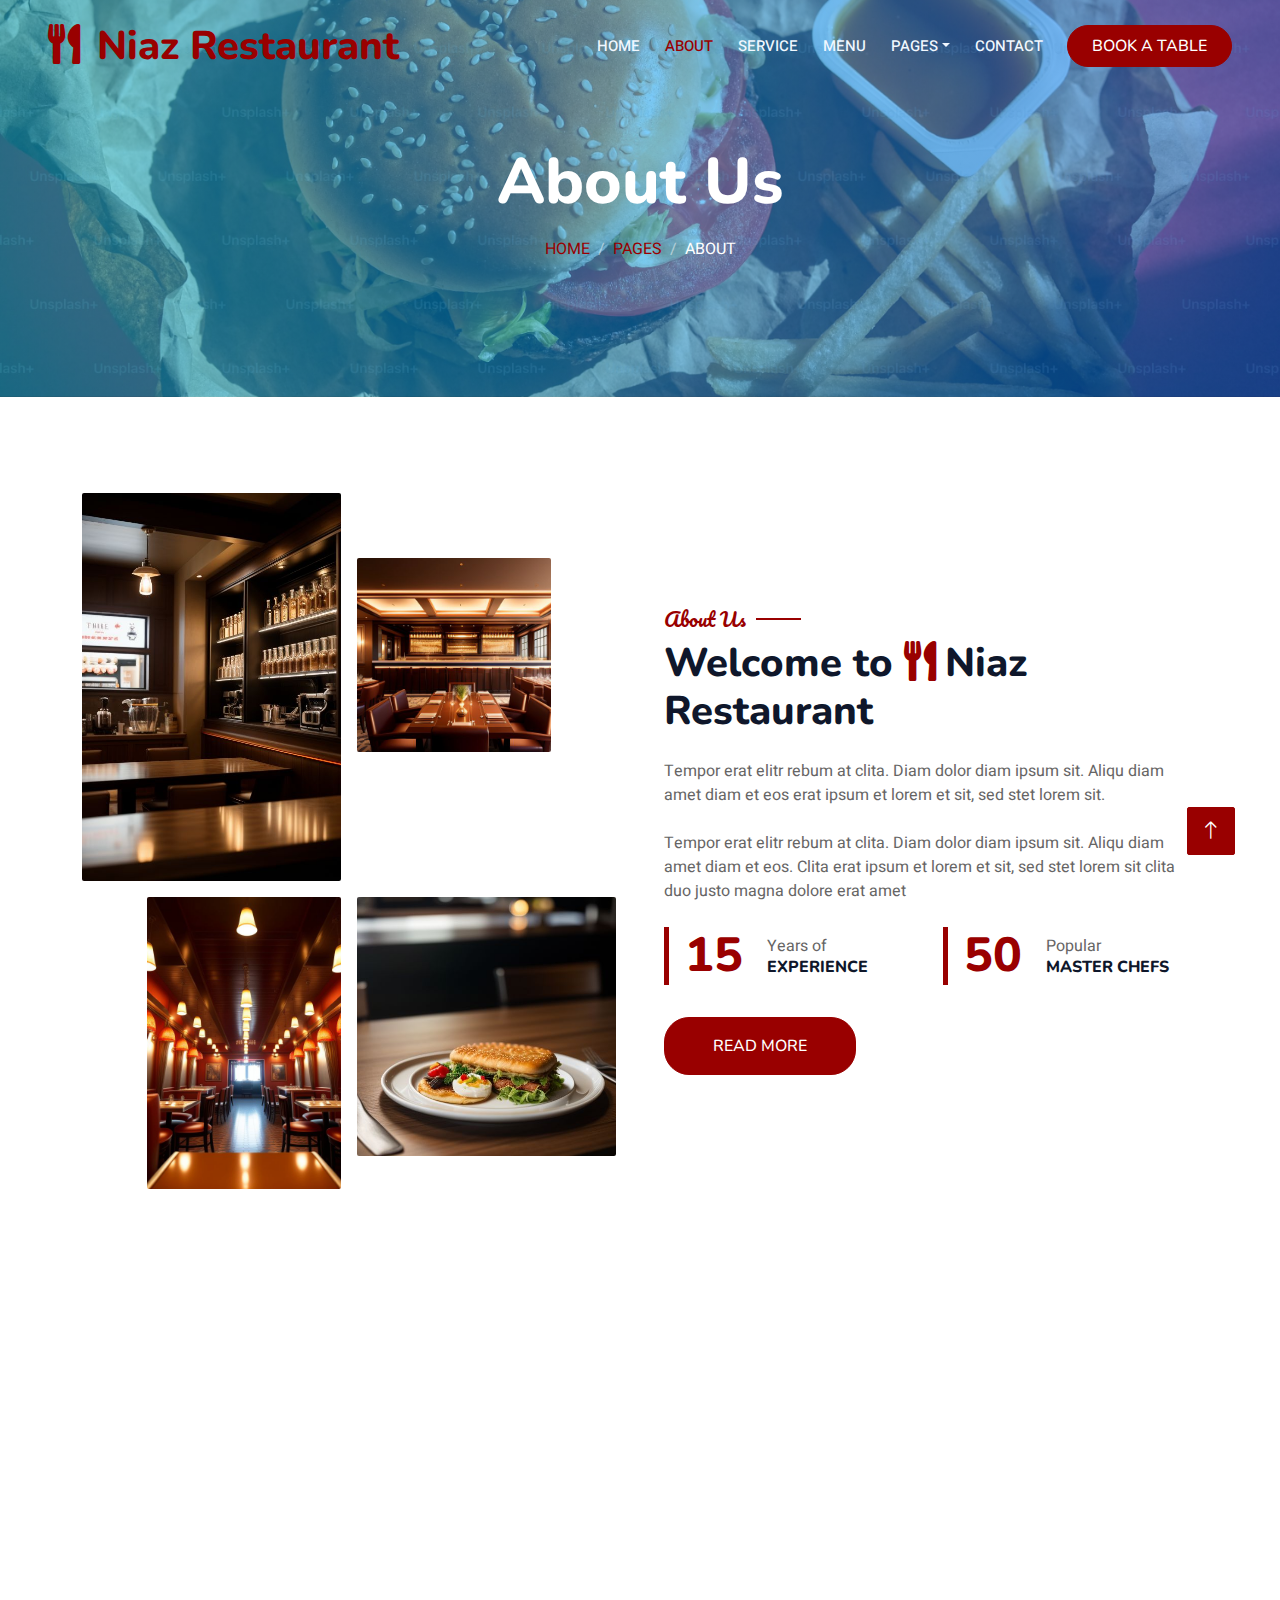
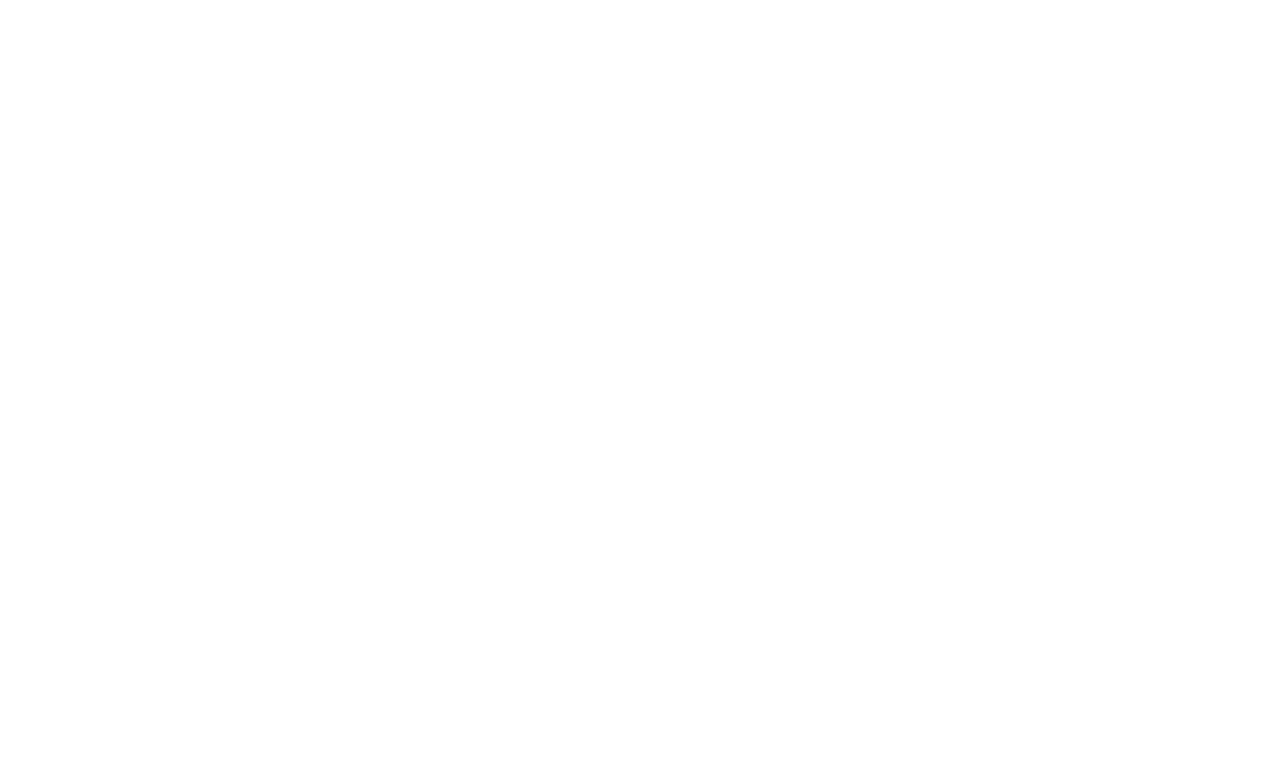
<file: about.html>
<!DOCTYPE html>
<html lang="en">

<head>
    <meta charset="utf-8">
    <title>Niaz Restaurant - Bootstrap Restaurant Template</title>
    <meta content="width=device-width, initial-scale=1.0" name="viewport">
    <meta content="" name="keywords">
    <meta content="" name="description">

    <!-- Favicon -->
    <link href="img/favicon.ico" rel="icon">

    <!-- Google Web Fonts -->
    <link rel="preconnect" href="https://fonts.googleapis.com">
    <link rel="preconnect" href="https://fonts.gstatic.com" crossorigin>
    <link href="https://fonts.googleapis.com/css2?family=Heebo:wght@400;500;600&family=Nunito:wght@600;700;800&family=Pacifico&display=swap" rel="stylesheet">

    <!-- Icon Font Stylesheet -->
    <link href="https://cdnjs.cloudflare.com/ajax/libs/font-awesome/5.10.0/css/all.min.css" rel="stylesheet">
    <link href="https://cdn.jsdelivr.net/npm/bootstrap-icons@1.4.1/font/bootstrap-icons.css" rel="stylesheet">

    <!-- Libraries Stylesheet -->
    <link href="lib/animate/animate.min.css" rel="stylesheet">
    <link href="lib/owlcarousel/assets/owl.carousel.min.css" rel="stylesheet">
    <link href="lib/tempusdominus/css/tempusdominus-bootstrap-4.min.css" rel="stylesheet" />

    <!-- Customized Bootstrap Stylesheet -->
    <link href="css/bootstrap.min.css" rel="stylesheet">

    <!-- Template Stylesheet -->
    <link href="css/style.css" rel="stylesheet">
</head>

<body>
    <div class="container-xxl bg-white p-0">
        <!-- Spinner Start -->
        <div id="spinner" class="show bg-white position-fixed translate-middle w-100 vh-100 top-50 start-50 d-flex align-items-center justify-content-center">
            <div class="spinner-border text-primary" style="width: 3rem; height: 3rem;" role="status">
                <span class="sr-only">Loading...</span>
            </div>
        </div>
        <!-- Spinner End -->


        <!-- Navbar & Hero Start -->
        <div class="container-xxl position-relative p-0">
            <nav class="navbar navbar-expand-lg navbar-dark bg-dark px-4 px-lg-5 py-3 py-lg-0">
                <a href="" class="navbar-brand p-0">
                    <h1 class="text-primary m-0"><i class="fa fa-utensils me-3"></i>Niaz Restaurant</h1>
                    <!-- <img src="img/logo.png" alt="Logo"> -->
                </a>
                <button class="navbar-toggler" type="button" data-bs-toggle="collapse" data-bs-target="#navbarCollapse">
                    <span class="fa fa-bars"></span>
                </button>
                <div class="collapse navbar-collapse" id="navbarCollapse">
                    <div class="navbar-nav ms-auto py-0 pe-4">
                        <a href="index.html" class="nav-item nav-link">Home</a>
                        <a href="about.html" class="nav-item nav-link active">About</a>
                        <a href="service.html" class="nav-item nav-link">Service</a>
                        <a href="menu.html" class="nav-item nav-link">Menu</a>
                        <div class="nav-item dropdown">
                            <a href="#" class="nav-link dropdown-toggle" data-bs-toggle="dropdown">Pages</a>
                            <div class="dropdown-menu m-0">
                                <a href="booking.html" class="dropdown-item">Booking</a>
                                <a href="team.html" class="dropdown-item">Our Team</a>
                                <a href="testimonial.html" class="dropdown-item">Testimonial</a>
                            </div>
                        </div>
                        <a href="contact.html" class="nav-item nav-link">Contact</a>
                    </div>
                    <a href="" class="btn btn-primary py-2 px-4">Book a Table</a>
                </div>
            </nav>

            <div class="container-xxl py-5 bg-dark hero-header mb-5">
                <div class="container text-center my-5 pt-5 pb-4">
                    <h1 class="display-3 text-white mb-3 animated slideInDown">About Us</h1>
                    <nav aria-label="breadcrumb">
                        <ol class="breadcrumb justify-content-center text-uppercase">
                            <li class="breadcrumb-item"><a href="#">Home</a></li>
                            <li class="breadcrumb-item"><a href="#">Pages</a></li>
                            <li class="breadcrumb-item text-white active" aria-current="page">About</li>
                        </ol>
                    </nav>
                </div>
            </div>
        </div>
        <!-- Navbar & Hero End -->


        <!-- About Start -->
        <div class="container-xxl py-5">
            <div class="container">
                <div class="row g-5 align-items-center">
                    <div class="col-lg-6">
                        <div class="row g-3">
                            <div class="col-6 text-start">
                                <img class="img-fluid rounded w-100 wow zoomIn" data-wow-delay="0.1s" src="img/about-1.jpg">
                            </div>
                            <div class="col-6 text-start">
                                <img class="img-fluid rounded w-75 wow zoomIn" data-wow-delay="0.3s" src="img/about-2.jpg" style="margin-top: 25%;">
                            </div>
                            <div class="col-6 text-end">
                                <img class="img-fluid rounded w-75 wow zoomIn" data-wow-delay="0.5s" src="img/about-3.jpg">
                            </div>
                            <div class="col-6 text-end">
                                <img class="img-fluid rounded w-100 wow zoomIn" data-wow-delay="0.7s" src="img/about-4.jpg">
                            </div>
                        </div>
                    </div>
                    <div class="col-lg-6">
                        <h5 class="section-title ff-secondary text-start text-primary fw-normal">About Us</h5>
                        <h1 class="mb-4">Welcome to <i class="fa fa-utensils text-primary me-2"></i>Niaz Restaurant</h1>
                        <p class="mb-4">Tempor erat elitr rebum at clita. Diam dolor diam ipsum sit. Aliqu diam amet diam et eos erat ipsum et lorem et sit, sed stet lorem sit.</p>
                        <p class="mb-4">Tempor erat elitr rebum at clita. Diam dolor diam ipsum sit. Aliqu diam amet diam et eos. Clita erat ipsum et lorem et sit, sed stet lorem sit clita duo justo magna dolore erat amet</p>
                        <div class="row g-4 mb-4">
                            <div class="col-sm-6">
                                <div class="d-flex align-items-center border-start border-5 border-primary px-3">
                                    <h1 class="flex-shrink-0 display-5 text-primary mb-0" data-toggle="counter-up">15</h1>
                                    <div class="ps-4">
                                        <p class="mb-0">Years of</p>
                                        <h6 class="text-uppercase mb-0">Experience</h6>
                                    </div>
                                </div>
                            </div>
                            <div class="col-sm-6">
                                <div class="d-flex align-items-center border-start border-5 border-primary px-3">
                                    <h1 class="flex-shrink-0 display-5 text-primary mb-0" data-toggle="counter-up">50</h1>
                                    <div class="ps-4">
                                        <p class="mb-0">Popular</p>
                                        <h6 class="text-uppercase mb-0">Master Chefs</h6>
                                    </div>
                                </div>
                            </div>
                        </div>
                        <a class="btn btn-primary py-3 px-5 mt-2" href="">Read More</a>
                    </div>
                </div>
            </div>
        </div>
        <!-- About End -->


        <!-- Team Start -->
        <div class="container-xxl pt-5 pb-3">
            <div class="container">
                <div class="text-center wow fadeInUp" data-wow-delay="0.1s">
                    <h5 class="section-title ff-secondary text-center text-primary fw-normal">Team Members</h5>
                    <h1 class="mb-5">Our Master Chefs</h1>
                </div>
                <div class="row g-4">
                    <div class="col-lg-3 col-md-6 wow fadeInUp" data-wow-delay="0.1s">
                        <div class="team-item text-center rounded overflow-hidden">
                            <div class="rounded-circle overflow-hidden m-4">
                                <img class="img-fluid" src="img/team-1.jpg" alt="">
                            </div>
                            <h5 class="mb-0">Full Name</h5>
                            <small>Designation</small>
                            <div class="d-flex justify-content-center mt-3">
                                <a class="btn btn-square btn-primary mx-1" href=""><i class="fab fa-facebook-f"></i></a>
                                <a class="btn btn-square btn-primary mx-1" href=""><i class="fab fa-twitter"></i></a>
                                <a class="btn btn-square btn-primary mx-1" href=""><i class="fab fa-instagram"></i></a>
                            </div>
                        </div>
                    </div>
                    <div class="col-lg-3 col-md-6 wow fadeInUp" data-wow-delay="0.3s">
                        <div class="team-item text-center rounded overflow-hidden">
                            <div class="rounded-circle overflow-hidden m-4">
                                <img class="img-fluid" src="img/team-2.jpg" alt="">
                            </div>
                            <h5 class="mb-0">Full Name</h5>
                            <small>Designation</small>
                            <div class="d-flex justify-content-center mt-3">
                                <a class="btn btn-square btn-primary mx-1" href=""><i class="fab fa-facebook-f"></i></a>
                                <a class="btn btn-square btn-primary mx-1" href=""><i class="fab fa-twitter"></i></a>
                                <a class="btn btn-square btn-primary mx-1" href=""><i class="fab fa-instagram"></i></a>
                            </div>
                        </div>
                    </div>
                    <div class="col-lg-3 col-md-6 wow fadeInUp" data-wow-delay="0.5s">
                        <div class="team-item text-center rounded overflow-hidden">
                            <div class="rounded-circle overflow-hidden m-4">
                                <img class="img-fluid" src="img/team-3.jpg" alt="">
                            </div>
                            <h5 class="mb-0">Full Name</h5>
                            <small>Designation</small>
                            <div class="d-flex justify-content-center mt-3">
                                <a class="btn btn-square btn-primary mx-1" href=""><i class="fab fa-facebook-f"></i></a>
                                <a class="btn btn-square btn-primary mx-1" href=""><i class="fab fa-twitter"></i></a>
                                <a class="btn btn-square btn-primary mx-1" href=""><i class="fab fa-instagram"></i></a>
                            </div>
                        </div>
                    </div>
                    <div class="col-lg-3 col-md-6 wow fadeInUp" data-wow-delay="0.7s">
                        <div class="team-item text-center rounded overflow-hidden">
                            <div class="rounded-circle overflow-hidden m-4">
                                <img class="img-fluid" src="img/team-4.jpg" alt="">
                            </div>
                            <h5 class="mb-0">Full Name</h5>
                            <small>Designation</small>
                            <div class="d-flex justify-content-center mt-3">
                                <a class="btn btn-square btn-primary mx-1" href=""><i class="fab fa-facebook-f"></i></a>
                                <a class="btn btn-square btn-primary mx-1" href=""><i class="fab fa-twitter"></i></a>
                                <a class="btn btn-square btn-primary mx-1" href=""><i class="fab fa-instagram"></i></a>
                            </div>
                        </div>
                    </div>
                </div>
            </div>
        </div>
        <!-- Team End -->
        

        <!-- Footer Start -->
        <div class="container-fluid bg-dark footer pt-5 mt-5 wow fadeIn" data-wow-delay="0.1s">
            <div class="container py-5">
                <div class="row g-5">
                    <div class="col-lg-3 col-md-6">
                        <h4 class="section-title ff-secondary text-start text-primary fw-normal mb-4">Company</h4>
                        <a class="btn btn-link" href="">About Us</a>
                        <a class="btn btn-link" href="">Contact Us</a>
                        <a class="btn btn-link" href="">Reservation</a>
                        <a class="btn btn-link" href="">Privacy Policy</a>
                        <a class="btn btn-link" href="">Terms & Condition</a>
                    </div>
                    <div class="col-lg-3 col-md-6">
                        <h4 class="section-title ff-secondary text-start text-primary fw-normal mb-4">Contact</h4>
                        <p class="mb-2"><i class="fa fa-map-marker-alt me-3"></i>Dhaka, Bangladesh</p>
                        <p class="mb-2"><i class="fa fa-phone-alt me-3"></i>+880 1234 567891</p>
                        <p class="mb-2"><i class="fa fa-envelope me-3"></i>restaurant@example.com</p>
                        <div class="d-flex pt-2">
                            <a class="btn btn-outline-light btn-social" href=""><i class="fab fa-twitter"></i></a>
                            <a class="btn btn-outline-light btn-social" href=""><i class="fab fa-facebook-f"></i></a>
                            <a class="btn btn-outline-light btn-social" href=""><i class="fab fa-youtube"></i></a>
                            <a class="btn btn-outline-light btn-social" href=""><i class="fab fa-linkedin-in"></i></a>
                        </div>
                    </div>
                    <div class="col-lg-3 col-md-6">
                        <h4 class="section-title ff-secondary text-primary fw-normal mb-4">Opening</h4>
                        <h5 class="fw-normal text-primary">Monday - Saturday</h5>
                        <p>09AM - 09PM</p>
                        <h5 class="text-primary fw-normal">Sunday</h5>
                        <p>10AM - 08PM</p>
                    </div>
                    <div class="col-lg-3 col-md-6">
                        <h4 class="section-title ff-secondary text-start text-primary fw-normal mb-4">Newsletter</h4>
                        <p>Dolor amet sit justo amet elitr clita ipsum elitr est.</p>
                        <div class="position-relative mx-auto" style="max-width: 400px;">
                            <input class="form-control border-primary w-100 py-3 ps-4 pe-5" type="text" placeholder="Your email">
                            <button type="button" class="btn btn-primary py-2 position-absolute top-0 end-0 mt-2 me-2">SignUp</button>
                        </div>
                    </div>
                </div>
            </div>
            <div class="container">
                <div class="copyright">
                    <div class="row">
                        <div class="col-md-6 text-center text-md-end">
                            <div class="footer-menu">
                                <a href="">Home</a>
                                <a href="">Cookies</a>
                                <a href="">Help</a>
                                <a href="">FQAs</a>
                            </div>
                        </div>
                    </div>
                </div>
            </div>
        </div>
        <!-- Footer End -->


        <!-- Back to Top -->
        <a href="#" class="btn btn-lg btn-primary btn-lg-square back-to-top"><i class="bi bi-arrow-up"></i></a>
    </div>

    <!-- JavaScript Libraries -->
    <script src="https://code.jquery.com/jquery-3.4.1.min.js"></script>
    <script src="https://cdn.jsdelivr.net/npm/bootstrap@5.0.0/dist/js/bootstrap.bundle.min.js"></script>
    <script src="lib/wow/wow.min.js"></script>
    <script src="lib/easing/easing.min.js"></script>
    <script src="lib/waypoints/waypoints.min.js"></script>
    <script src="lib/counterup/counterup.min.js"></script>
    <script src="lib/owlcarousel/owl.carousel.min.js"></script>
    <script src="lib/tempusdominus/js/moment.min.js"></script>
    <script src="lib/tempusdominus/js/moment-timezone.min.js"></script>
    <script src="lib/tempusdominus/js/tempusdominus-bootstrap-4.min.js"></script>

    <!-- Template Javascript -->
    <script src="js/main.js"></script>
</body>

</html>
</file>
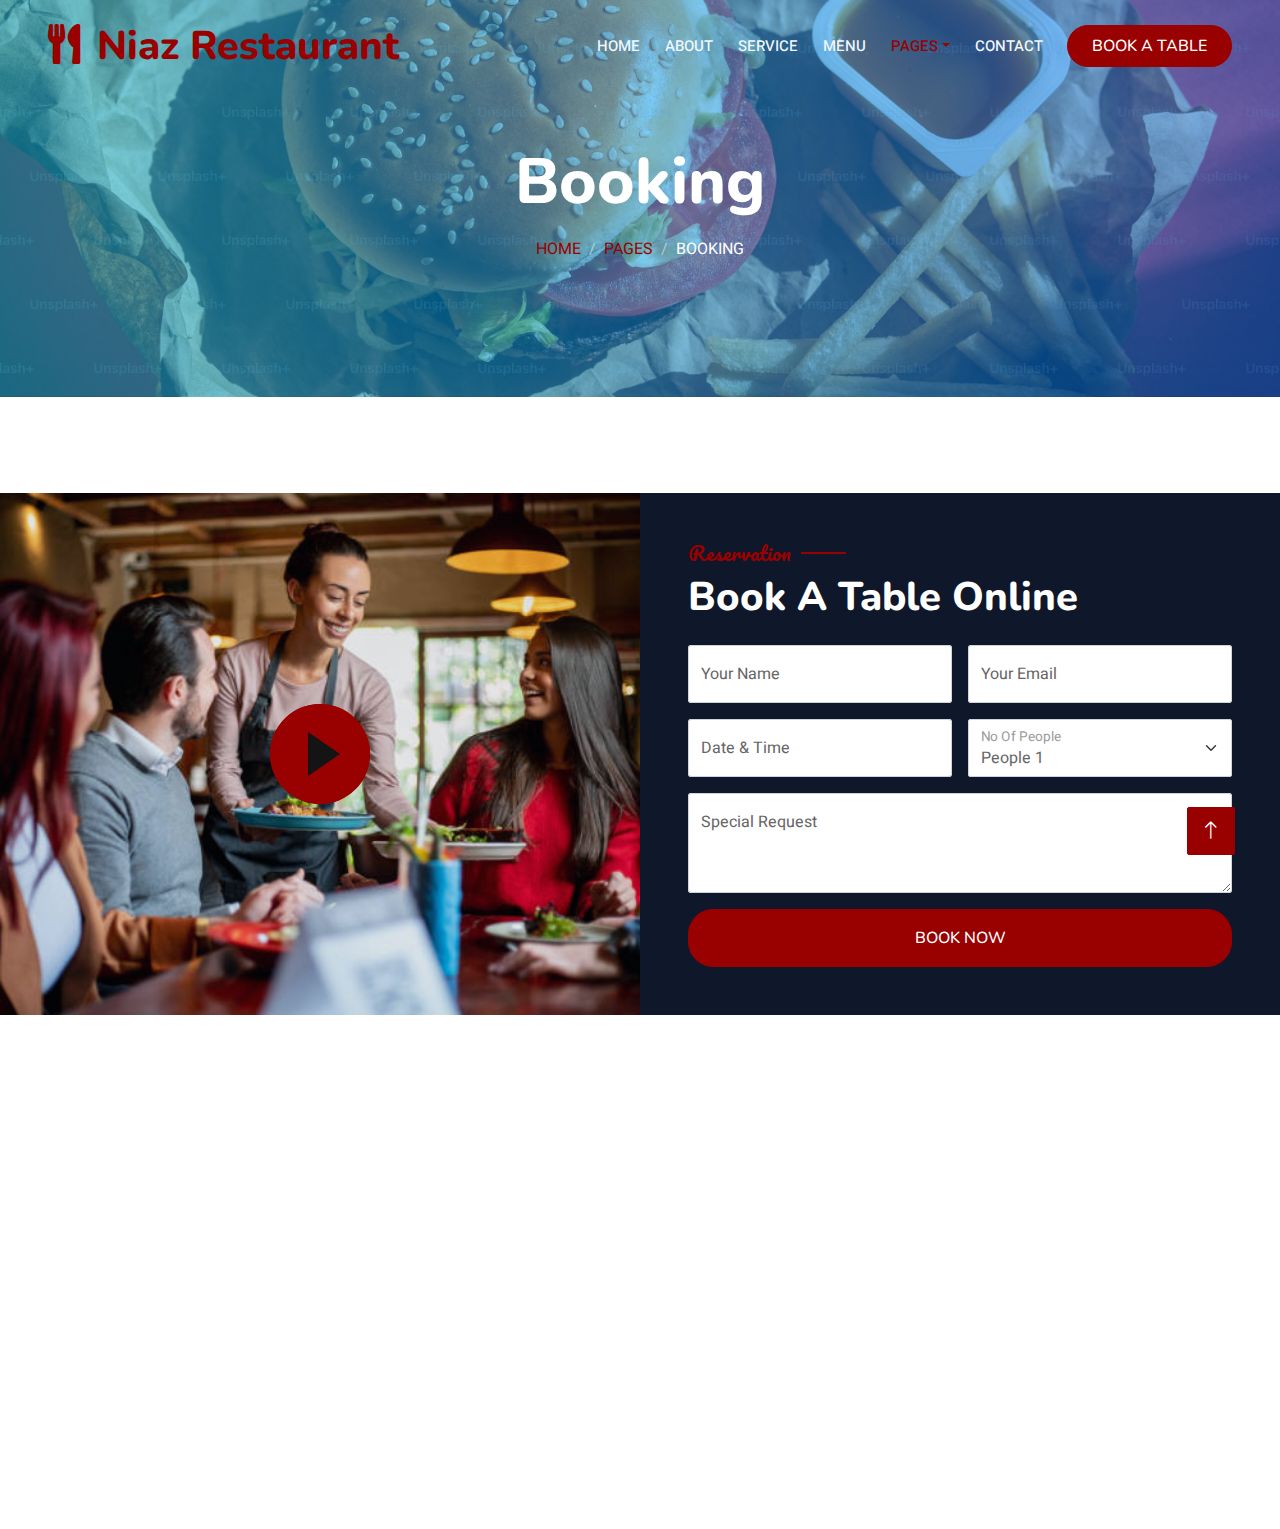
<file: booking.html>
<!DOCTYPE html>
<html lang="en">

<head>
    <meta charset="utf-8">
    <title>Niaz Restaurant - Bootstrap Restaurant Template</title>
    <meta content="width=device-width, initial-scale=1.0" name="viewport">
    <meta content="" name="keywords">
    <meta content="" name="description">

    <!-- Favicon -->
    <link href="img/favicon.ico" rel="icon">

    <!-- Google Web Fonts -->
    <link rel="preconnect" href="https://fonts.googleapis.com">
    <link rel="preconnect" href="https://fonts.gstatic.com" crossorigin>
    <link href="https://fonts.googleapis.com/css2?family=Heebo:wght@400;500;600&family=Nunito:wght@600;700;800&family=Pacifico&display=swap" rel="stylesheet">

    <!-- Icon Font Stylesheet -->
    <link href="https://cdnjs.cloudflare.com/ajax/libs/font-awesome/5.10.0/css/all.min.css" rel="stylesheet">
    <link href="https://cdn.jsdelivr.net/npm/bootstrap-icons@1.4.1/font/bootstrap-icons.css" rel="stylesheet">

    <!-- Libraries Stylesheet -->
    <link href="lib/animate/animate.min.css" rel="stylesheet">
    <link href="lib/owlcarousel/assets/owl.carousel.min.css" rel="stylesheet">
    <link href="lib/tempusdominus/css/tempusdominus-bootstrap-4.min.css" rel="stylesheet" />

    <!-- Customized Bootstrap Stylesheet -->
    <link href="css/bootstrap.min.css" rel="stylesheet">

    <!-- Template Stylesheet -->
    <link href="css/style.css" rel="stylesheet">
</head>

<body>
    <div class="container-xxl bg-white p-0">
        <!-- Spinner Start -->
        <div id="spinner" class="show bg-white position-fixed translate-middle w-100 vh-100 top-50 start-50 d-flex align-items-center justify-content-center">
            <div class="spinner-border text-primary" style="width: 3rem; height: 3rem;" role="status">
                <span class="sr-only">Loading...</span>
            </div>
        </div>
        <!-- Spinner End -->


        <!-- Navbar & Hero Start -->
        <div class="container-xxl position-relative p-0">
            <nav class="navbar navbar-expand-lg navbar-dark bg-dark px-4 px-lg-5 py-3 py-lg-0">
                <a href="" class="navbar-brand p-0">
                    <h1 class="text-primary m-0"><i class="fa fa-utensils me-3"></i>Niaz Restaurant</h1>
                    <!-- <img src="img/logo.png" alt="Logo"> -->
                </a>
                <button class="navbar-toggler" type="button" data-bs-toggle="collapse" data-bs-target="#navbarCollapse">
                    <span class="fa fa-bars"></span>
                </button>
                <div class="collapse navbar-collapse" id="navbarCollapse">
                    <div class="navbar-nav ms-auto py-0 pe-4">
                        <a href="index.html" class="nav-item nav-link">Home</a>
                        <a href="about.html" class="nav-item nav-link">About</a>
                        <a href="service.html" class="nav-item nav-link">Service</a>
                        <a href="menu.html" class="nav-item nav-link">Menu</a>
                        <div class="nav-item dropdown">
                            <a href="#" class="nav-link dropdown-toggle active" data-bs-toggle="dropdown">Pages</a>
                            <div class="dropdown-menu m-0">
                                <a href="booking.html" class="dropdown-item active">Booking</a>
                                <a href="team.html" class="dropdown-item">Our Team</a>
                                <a href="testimonial.html" class="dropdown-item">Testimonial</a>
                            </div>
                        </div>
                        <a href="contact.html" class="nav-item nav-link">Contact</a>
                    </div>
                    <a href="" class="btn btn-primary py-2 px-4">Book A Table</a>
                </div>
            </nav>

            <div class="container-xxl py-5 bg-dark hero-header mb-5">
                <div class="container text-center my-5 pt-5 pb-4">
                    <h1 class="display-3 text-white mb-3 animated slideInDown">Booking</h1>
                    <nav aria-label="breadcrumb">
                        <ol class="breadcrumb justify-content-center text-uppercase">
                            <li class="breadcrumb-item"><a href="#">Home</a></li>
                            <li class="breadcrumb-item"><a href="#">Pages</a></li>
                            <li class="breadcrumb-item text-white active" aria-current="page">Booking</li>
                        </ol>
                    </nav>
                </div>
            </div>
        </div>
        <!-- Navbar & Hero End -->


        <!-- Reservation Start -->
        <div class="container-xxl py-5 px-0 wow fadeInUp" data-wow-delay="0.1s">
            <div class="row g-0">
                <div class="col-md-6">
                    <div class="video">
                        <button type="button" class="btn-play" data-bs-toggle="modal" data-src="https://www.youtube.com/embed/DWRcNpR6Kdc" data-bs-target="#videoModal">
                            <span></span>
                        </button>
                    </div>
                </div>
                <div class="col-md-6 bg-dark d-flex align-items-center">
                    <div class="p-5 wow fadeInUp" data-wow-delay="0.2s">
                        <h5 class="section-title ff-secondary text-start text-primary fw-normal">Reservation</h5>
                        <h1 class="text-white mb-4">Book A Table Online</h1>
                        <form>
                            <div class="row g-3">
                                <div class="col-md-6">
                                    <div class="form-floating">
                                        <input type="text" class="form-control" id="name" placeholder="Your Name">
                                        <label for="name">Your Name</label>
                                    </div>
                                </div>
                                <div class="col-md-6">
                                    <div class="form-floating">
                                        <input type="email" class="form-control" id="email" placeholder="Your Email">
                                        <label for="email">Your Email</label>
                                    </div>
                                </div>
                                <div class="col-md-6">
                                    <div class="form-floating date" id="date3" data-target-input="nearest">
                                        <input type="text" class="form-control datetimepicker-input" id="datetime" placeholder="Date & Time" data-target="#date3" data-toggle="datetimepicker" />
                                        <label for="datetime">Date & Time</label>
                                    </div>
                                </div>
                                <div class="col-md-6">
                                    <div class="form-floating">
                                        <select class="form-select" id="select1">
                                          <option value="1">People 1</option>
                                          <option value="2">People 2</option>
                                          <option value="3">People 3</option>
                                        </select>
                                        <label for="select1">No Of People</label>
                                      </div>
                                </div>
                                <div class="col-12">
                                    <div class="form-floating">
                                        <textarea class="form-control" placeholder="Special Request" id="message" style="height: 100px"></textarea>
                                        <label for="message">Special Request</label>
                                    </div>
                                </div>
                                <div class="col-12">
                                    <button class="btn btn-primary w-100 py-3" type="submit">Book Now</button>
                                </div>
                            </div>
                        </form>
                    </div>
                </div>
            </div>
        </div>

        <div class="modal fade" id="videoModal" tabindex="-1" aria-labelledby="exampleModalLabel" aria-hidden="true">
            <div class="modal-dialog">
                <div class="modal-content rounded-0">
                    <div class="modal-header">
                        <h5 class="modal-title" id="exampleModalLabel">Youtube Video</h5>
                        <button type="button" class="btn-close" data-bs-dismiss="modal" aria-label="Close"></button>
                    </div>
                    <div class="modal-body">
                        <!-- 16:9 aspect ratio -->
                        <div class="ratio ratio-16x9">
                            <iframe class="embed-responsive-item" src="" id="video" allowfullscreen allowscriptaccess="always"
                                allow="autoplay"></iframe>
                        </div>
                    </div>
                </div>
            </div>
        </div>
        <!-- Reservation Start -->
        

        <!-- Footer Start -->
        <div class="container-fluid bg-dark footer pt-5 mt-5 wow fadeIn" data-wow-delay="0.1s">
            <div class="container py-5">
                <div class="row g-5">
                    <div class="col-lg-3 col-md-6">
                        <h4 class="section-title ff-secondary text-start text-primary fw-normal mb-4">Company</h4>
                        <a class="btn btn-link" href="">About Us</a>
                        <a class="btn btn-link" href="">Contact Us</a>
                        <a class="btn btn-link" href="">Reservation</a>
                        <a class="btn btn-link" href="">Privacy Policy</a>
                        <a class="btn btn-link" href="">Terms & Condition</a>
                    </div>
                    <div class="col-lg-3 col-md-6">
                        <h4 class="section-title ff-secondary text-start text-primary fw-normal mb-4">Contact</h4>
                        <p class="mb-2"><i class="fa fa-map-marker-alt me-3"></i>Dhaka, Bangladesh</p>
                        <p class="mb-2"><i class="fa fa-phone-alt me-3"></i>+880 1234 567891</p>
                        <p class="mb-2"><i class="fa fa-envelope me-3"></i>restaurant@example.com</p>
                        <div class="d-flex pt-2">
                            <a class="btn btn-outline-light btn-social" href=""><i class="fab fa-twitter"></i></a>
                            <a class="btn btn-outline-light btn-social" href=""><i class="fab fa-facebook-f"></i></a>
                            <a class="btn btn-outline-light btn-social" href=""><i class="fab fa-youtube"></i></a>
                            <a class="btn btn-outline-light btn-social" href=""><i class="fab fa-linkedin-in"></i></a>
                        </div>
                    </div>
                    <div class="col-lg-3 col-md-6">
                        <h4 class="section-title ff-secondary text-primary fw-normal mb-4">Opening</h4>
                        <h5 class="fw-normal text-primary">Monday - Saturday</h5>
                        <p>09AM - 09PM</p>
                        <h5 class="text-primary fw-normal">Sunday</h5>
                        <p>10AM - 08PM</p>
                    </div>
                    <div class="col-lg-3 col-md-6">
                        <h4 class="section-title ff-secondary text-start text-primary fw-normal mb-4">Newsletter</h4>
                        <p>Dolor amet sit justo amet elitr clita ipsum elitr est.</p>
                        <div class="position-relative mx-auto" style="max-width: 400px;">
                            <input class="form-control border-primary w-100 py-3 ps-4 pe-5" type="text" placeholder="Your email">
                            <button type="button" class="btn btn-primary py-2 position-absolute top-0 end-0 mt-2 me-2">SignUp</button>
                        </div>
                    </div>
                </div>
            </div>
            <div class="container">
                <div class="copyright">
                    <div class="row">
                        <div class="col-md-6 text-center text-md-end">
                            <div class="footer-menu">
                                <a href="">Home</a>
                                <a href="">Cookies</a>
                                <a href="">Help</a>
                                <a href="">FQAs</a>
                            </div>
                        </div>
                    </div>
                </div>
            </div>
        </div>
        <!-- Footer End -->


        <!-- Back to Top -->
        <a href="#" class="btn btn-lg btn-primary btn-lg-square back-to-top"><i class="bi bi-arrow-up"></i></a>
    </div>

    <!-- JavaScript Libraries -->
    <script src="https://code.jquery.com/jquery-3.4.1.min.js"></script>
    <script src="https://cdn.jsdelivr.net/npm/bootstrap@5.0.0/dist/js/bootstrap.bundle.min.js"></script>
    <script src="lib/wow/wow.min.js"></script>
    <script src="lib/easing/easing.min.js"></script>
    <script src="lib/waypoints/waypoints.min.js"></script>
    <script src="lib/counterup/counterup.min.js"></script>
    <script src="lib/owlcarousel/owl.carousel.min.js"></script>
    <script src="lib/tempusdominus/js/moment.min.js"></script>
    <script src="lib/tempusdominus/js/moment-timezone.min.js"></script>
    <script src="lib/tempusdominus/js/tempusdominus-bootstrap-4.min.js"></script>

    <!-- Template Javascript -->
    <script src="js/main.js"></script>
</body>

</html>
</file>
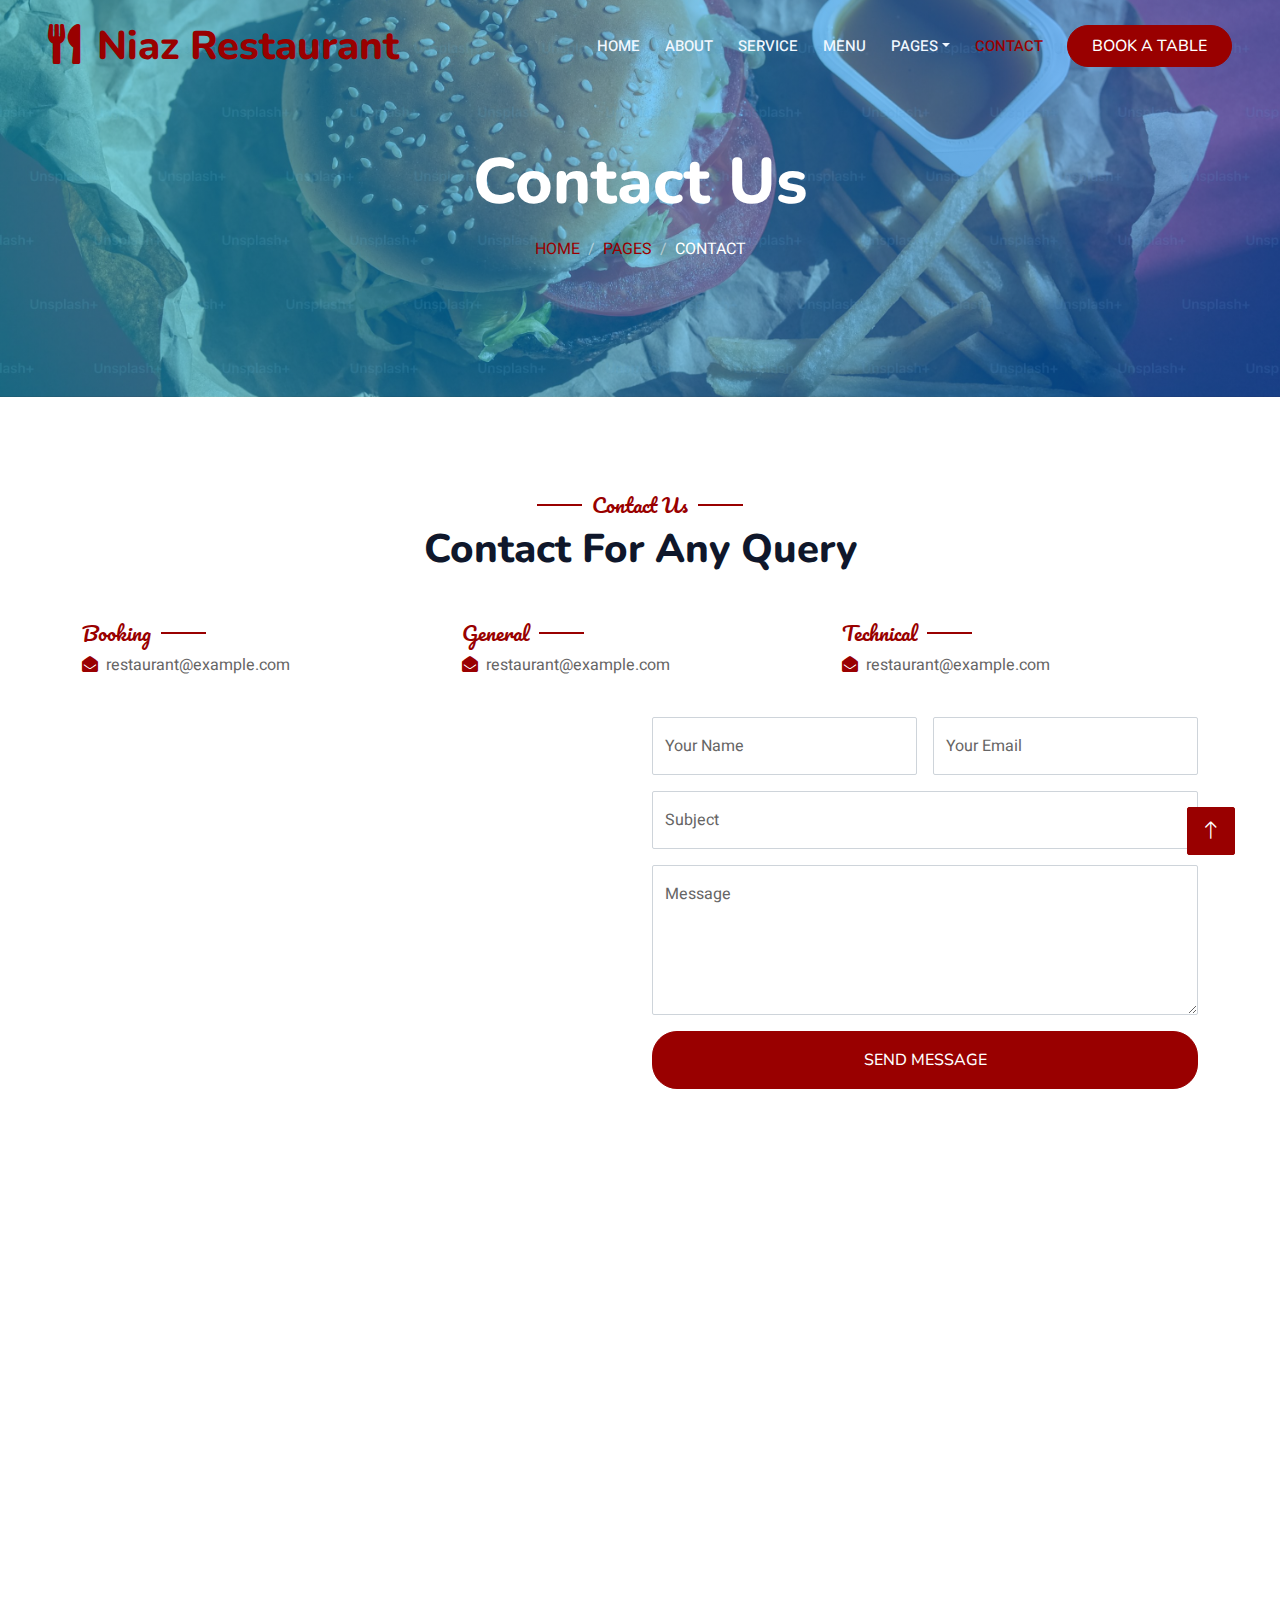
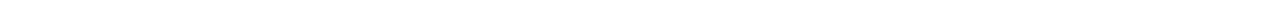
<file: contact.html>
<!DOCTYPE html>
<html lang="en">

<head>
    <meta charset="utf-8">
    <title>Niaz Restaurant - Bootstrap Restaurant Template</title>
    <meta content="width=device-width, initial-scale=1.0" name="viewport">
    <meta content="" name="keywords">
    <meta content="" name="description">

    <!-- Favicon -->
    <link href="img/favicon.ico" rel="icon">

    <!-- Google Web Fonts -->
    <link rel="preconnect" href="https://fonts.googleapis.com">
    <link rel="preconnect" href="https://fonts.gstatic.com" crossorigin>
    <link href="https://fonts.googleapis.com/css2?family=Heebo:wght@400;500;600&family=Nunito:wght@600;700;800&family=Pacifico&display=swap" rel="stylesheet">

    <!-- Icon Font Stylesheet -->
    <link href="https://cdnjs.cloudflare.com/ajax/libs/font-awesome/5.10.0/css/all.min.css" rel="stylesheet">
    <link href="https://cdn.jsdelivr.net/npm/bootstrap-icons@1.4.1/font/bootstrap-icons.css" rel="stylesheet">

    <!-- Libraries Stylesheet -->
    <link href="lib/animate/animate.min.css" rel="stylesheet">
    <link href="lib/owlcarousel/assets/owl.carousel.min.css" rel="stylesheet">
    <link href="lib/tempusdominus/css/tempusdominus-bootstrap-4.min.css" rel="stylesheet" />

    <!-- Customized Bootstrap Stylesheet -->
    <link href="css/bootstrap.min.css" rel="stylesheet">

    <!-- Template Stylesheet -->
    <link href="css/style.css" rel="stylesheet">
</head>

<body>
    <div class="container-xxl bg-white p-0">
        <!-- Spinner Start -->
        <div id="spinner" class="show bg-white position-fixed translate-middle w-100 vh-100 top-50 start-50 d-flex align-items-center justify-content-center">
            <div class="spinner-border text-primary" style="width: 3rem; height: 3rem;" role="status">
                <span class="sr-only">Loading...</span>
            </div>
        </div>
        <!-- Spinner End -->


        <!-- Navbar & Hero Start -->
        <div class="container-xxl position-relative p-0">
            <nav class="navbar navbar-expand-lg navbar-dark bg-dark px-4 px-lg-5 py-3 py-lg-0">
                <a href="" class="navbar-brand p-0">
                    <h1 class="text-primary m-0"><i class="fa fa-utensils me-3"></i>Niaz Restaurant</h1>
                    <!-- <img src="img/logo.png" alt="Logo"> -->
                </a>
                <button class="navbar-toggler" type="button" data-bs-toggle="collapse" data-bs-target="#navbarCollapse">
                    <span class="fa fa-bars"></span>
                </button>
                <div class="collapse navbar-collapse" id="navbarCollapse">
                    <div class="navbar-nav ms-auto py-0 pe-4">
                        <a href="index.html" class="nav-item nav-link">Home</a>
                        <a href="about.html" class="nav-item nav-link">About</a>
                        <a href="service.html" class="nav-item nav-link">Service</a>
                        <a href="menu.html" class="nav-item nav-link">Menu</a>
                        <div class="nav-item dropdown">
                            <a href="#" class="nav-link dropdown-toggle" data-bs-toggle="dropdown">Pages</a>
                            <div class="dropdown-menu m-0">
                                <a href="booking.html" class="dropdown-item">Booking</a>
                                <a href="team.html" class="dropdown-item">Our Team</a>
                                <a href="testimonial.html" class="dropdown-item">Testimonial</a>
                            </div>
                        </div>
                        <a href="contact.html" class="nav-item nav-link active">Contact</a>
                    </div>
                    <a href="" class="btn btn-primary py-2 px-4">Book A Table</a>
                </div>
            </nav>

            <div class="container-xxl py-5 bg-dark hero-header mb-5">
                <div class="container text-center my-5 pt-5 pb-4">
                    <h1 class="display-3 text-white mb-3 animated slideInDown">Contact Us</h1>
                    <nav aria-label="breadcrumb">
                        <ol class="breadcrumb justify-content-center text-uppercase">
                            <li class="breadcrumb-item"><a href="#">Home</a></li>
                            <li class="breadcrumb-item"><a href="#">Pages</a></li>
                            <li class="breadcrumb-item text-white active" aria-current="page">Contact</li>
                        </ol>
                    </nav>
                </div>
            </div>
        </div>
        <!-- Navbar & Hero End -->


        <!-- Contact Start -->
        <div class="container-xxl py-5">
            <div class="container">
                <div class="text-center wow fadeInUp" data-wow-delay="0.1s">
                    <h5 class="section-title ff-secondary text-center text-primary fw-normal">Contact Us</h5>
                    <h1 class="mb-5">Contact For Any Query</h1>
                </div>
                <div class="row g-4">
                    <div class="col-12">
                        <div class="row gy-4">
                            <div class="col-md-4">
                                <h5 class="section-title ff-secondary fw-normal text-start text-primary">Booking</h5>
                                <p><i class="fa fa-envelope-open text-primary me-2"></i>restaurant@example.com</p>
                            </div>
                            <div class="col-md-4">
                                <h5 class="section-title ff-secondary fw-normal text-start text-primary">General</h5>
                                <p><i class="fa fa-envelope-open text-primary me-2"></i>restaurant@example.com</p>
                            </div>
                            <div class="col-md-4">
                                <h5 class="section-title ff-secondary fw-normal text-start text-primary">Technical</h5>
                                <p><i class="fa fa-envelope-open text-primary me-2"></i>restaurant@example.com</p>
                            </div>
                        </div>
                    </div>
                    <div class="col-md-6 wow fadeIn" data-wow-delay="0.1s">
                        <iframe src="https://www.google.com/maps/embed?pb=!1m18!1m12!1m3!1d271.30656223594997!2d90.35569324807079!3d23.809655983489826!2m3!1f0!2f0!3f0!3m2!1i1024!2i768!4f13.1!3m3!1m2!1s0x3755c11f78054a7b%3A0xd2131464236aa7e9!2z4Kaw4KeC4Kaq4Kao4KaX4KawIOCmhuCmrOCmvuCmuOCmv-CmlSDgpo_gprLgpr7gppXgpr4sIOCmouCmvuCmleCmvg!5e0!3m2!1sbn!2sbd!4v1732804144892!5m2!1sbn!2sbd" width="500" height="350" style="border:0;" allowfullscreen="" loading="lazy" referrerpolicy="no-referrer-when-downgrade"></iframe>
                    </div>
                    <div class="col-md-6">
                        <div class="wow fadeInUp" data-wow-delay="0.2s">
                            <form>
                                <div class="row g-3">
                                    <div class="col-md-6">
                                        <div class="form-floating">
                                            <input type="text" class="form-control" id="name" placeholder="Your Name">
                                            <label for="name">Your Name</label>
                                        </div>
                                    </div>
                                    <div class="col-md-6">
                                        <div class="form-floating">
                                            <input type="email" class="form-control" id="email" placeholder="Your Email">
                                            <label for="email">Your Email</label>
                                        </div>
                                    </div>
                                    <div class="col-12">
                                        <div class="form-floating">
                                            <input type="text" class="form-control" id="subject" placeholder="Subject">
                                            <label for="subject">Subject</label>
                                        </div>
                                    </div>
                                    <div class="col-12">
                                        <div class="form-floating">
                                            <textarea class="form-control" placeholder="Leave a message here" id="message" style="height: 150px"></textarea>
                                            <label for="message">Message</label>
                                        </div>
                                    </div>
                                    <div class="col-12">
                                        <button class="btn btn-primary w-100 py-3" type="submit">Send Message</button>
                                    </div>
                                </div>
                            </form>
                        </div>
                    </div>
                </div>
            </div>
        </div>
        <!-- Contact End -->


        <!-- Footer Start -->
        <div class="container-fluid bg-dark footer pt-5 mt-5 wow fadeIn" data-wow-delay="0.1s">
            <div class="container py-5">
                <div class="row g-5">
                    <div class="col-lg-3 col-md-6">
                        <h4 class="section-title ff-secondary text-start text-primary fw-normal mb-4">Company</h4>
                        <a class="btn btn-link" href="">About Us</a>
                        <a class="btn btn-link" href="">Contact Us</a>
                        <a class="btn btn-link" href="">Reservation</a>
                        <a class="btn btn-link" href="">Privacy Policy</a>
                        <a class="btn btn-link" href="">Terms & Condition</a>
                    </div>
                    <div class="col-lg-3 col-md-6">
                        <h4 class="section-title ff-secondary text-start text-primary fw-normal mb-4">Contact</h4>
                        <p class="mb-2"><i class="fa fa-map-marker-alt me-3"></i>Dhaka, Bangladesh</p>
                        <p class="mb-2"><i class="fa fa-phone-alt me-3"></i>+880 1234 567891</p>
                        <p class="mb-2"><i class="fa fa-envelope me-3"></i>restaurant@example.com</p>
                        <div class="d-flex pt-2">
                            <a class="btn btn-outline-light btn-social" href=""><i class="fab fa-twitter"></i></a>
                            <a class="btn btn-outline-light btn-social" href=""><i class="fab fa-facebook-f"></i></a>
                            <a class="btn btn-outline-light btn-social" href=""><i class="fab fa-youtube"></i></a>
                            <a class="btn btn-outline-light btn-social" href=""><i class="fab fa-linkedin-in"></i></a>
                        </div>
                    </div>
                    <div class="col-lg-3 col-md-6">
                        <h4 class="section-title ff-secondary text-primary fw-normal mb-4">Opening</h4>
                        <h5 class="fw-normal text-primary">Monday - Saturday</h5>
                        <p>09AM - 09PM</p>
                        <h5 class="text-primary fw-normal">Sunday</h5>
                        <p>10AM - 08PM</p>
                    </div>
                    <div class="col-lg-3 col-md-6">
                        <h4 class="section-title ff-secondary text-start text-primary fw-normal mb-4">Newsletter</h4>
                        <p>Dolor amet sit justo amet elitr clita ipsum elitr est.</p>
                        <div class="position-relative mx-auto" style="max-width: 400px;">
                            <input class="form-control border-primary w-100 py-3 ps-4 pe-5" type="text" placeholder="Your email">
                            <button type="button" class="btn btn-primary py-2 position-absolute top-0 end-0 mt-2 me-2">SignUp</button>
                        </div>
                    </div>
                </div>
            </div>
            <div class="container">
                <div class="copyright">
                    <div class="row">
                        <div class="col-md-6 text-center text-md-end">
                            <div class="footer-menu">
                                <a href="">Home</a>
                                <a href="">Cookies</a>
                                <a href="">Help</a>
                                <a href="">FQAs</a>
                            </div>
                        </div>
                    </div>
                </div>
            </div>
        </div>
        <!-- Footer End -->


        <!-- Back to Top -->
        <a href="#" class="btn btn-lg btn-primary btn-lg-square back-to-top"><i class="bi bi-arrow-up"></i></a>
    </div>

    <!-- JavaScript Libraries -->
    <script src="https://code.jquery.com/jquery-3.4.1.min.js"></script>
    <script src="https://cdn.jsdelivr.net/npm/bootstrap@5.0.0/dist/js/bootstrap.bundle.min.js"></script>
    <script src="lib/wow/wow.min.js"></script>
    <script src="lib/easing/easing.min.js"></script>
    <script src="lib/waypoints/waypoints.min.js"></script>
    <script src="lib/counterup/counterup.min.js"></script>
    <script src="lib/owlcarousel/owl.carousel.min.js"></script>
    <script src="lib/tempusdominus/js/moment.min.js"></script>
    <script src="lib/tempusdominus/js/moment-timezone.min.js"></script>
    <script src="lib/tempusdominus/js/tempusdominus-bootstrap-4.min.js"></script>

    <!-- Template Javascript -->
    <script src="js/main.js"></script>
</body>

</html>
</file>
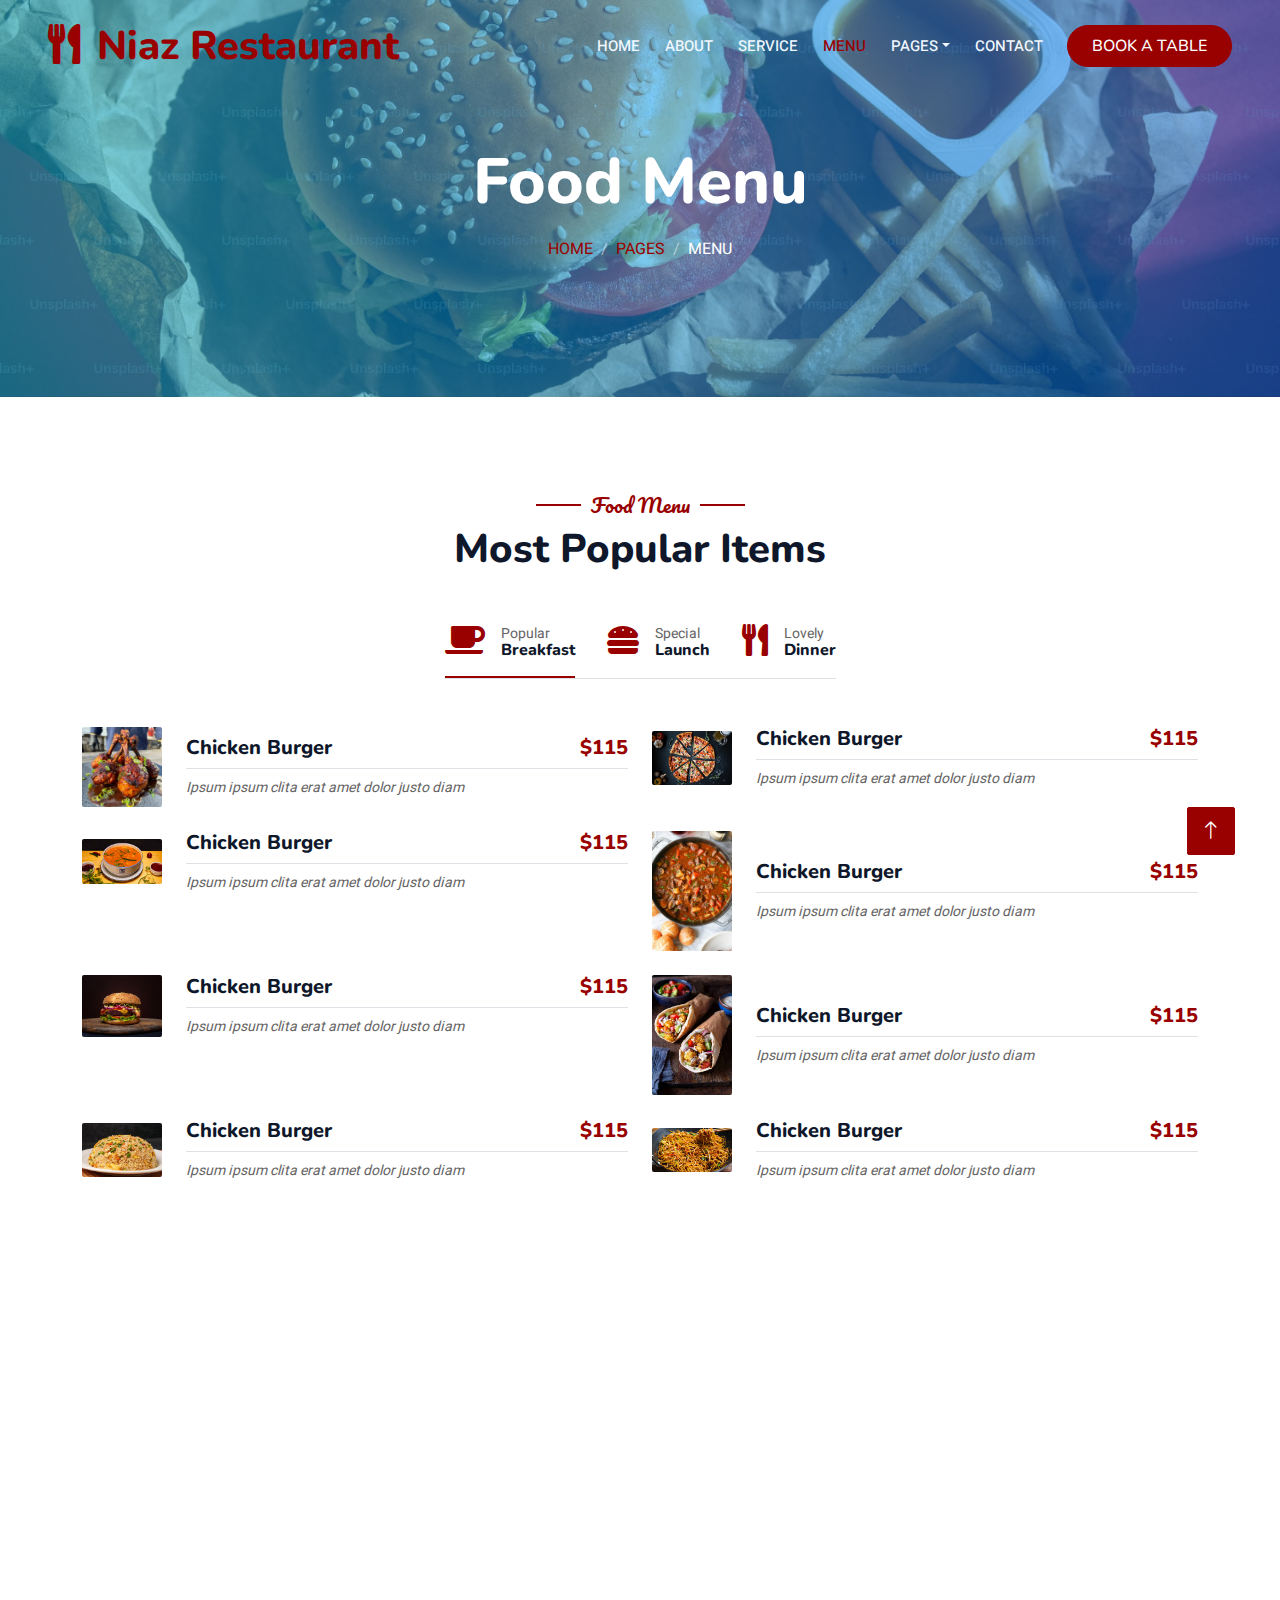
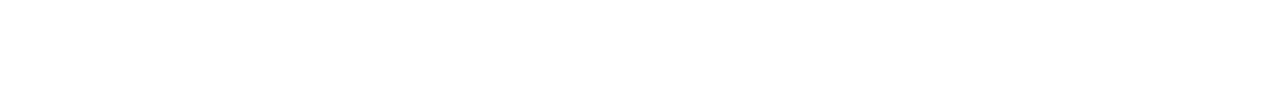
<file: menu.html>
<!DOCTYPE html>
<html lang="en">

<head>
    <meta charset="utf-8">
    <title>Niaz Restaurant - Bootstrap Restaurant Template</title>
    <meta content="width=device-width, initial-scale=1.0" name="viewport">
    <meta content="" name="keywords">
    <meta content="" name="description">

    <!-- Favicon -->
    <link href="img/favicon.ico" rel="icon">

    <!-- Google Web Fonts -->
    <link rel="preconnect" href="https://fonts.googleapis.com">
    <link rel="preconnect" href="https://fonts.gstatic.com" crossorigin>
    <link href="https://fonts.googleapis.com/css2?family=Heebo:wght@400;500;600&family=Nunito:wght@600;700;800&family=Pacifico&display=swap" rel="stylesheet">

    <!-- Icon Font Stylesheet -->
    <link href="https://cdnjs.cloudflare.com/ajax/libs/font-awesome/5.10.0/css/all.min.css" rel="stylesheet">
    <link href="https://cdn.jsdelivr.net/npm/bootstrap-icons@1.4.1/font/bootstrap-icons.css" rel="stylesheet">

    <!-- Libraries Stylesheet -->
    <link href="lib/animate/animate.min.css" rel="stylesheet">
    <link href="lib/owlcarousel/assets/owl.carousel.min.css" rel="stylesheet">
    <link href="lib/tempusdominus/css/tempusdominus-bootstrap-4.min.css" rel="stylesheet" />

    <!-- Customized Bootstrap Stylesheet -->
    <link href="css/bootstrap.min.css" rel="stylesheet">

    <!-- Template Stylesheet -->
    <link href="css/style.css" rel="stylesheet">
</head>

<body>
    <div class="container-xxl bg-white p-0">
        <!-- Spinner Start -->
        <div id="spinner" class="show bg-white position-fixed translate-middle w-100 vh-100 top-50 start-50 d-flex align-items-center justify-content-center">
            <div class="spinner-border text-primary" style="width: 3rem; height: 3rem;" role="status">
                <span class="sr-only">Loading...</span>
            </div>
        </div>
        <!-- Spinner End -->


        <!-- Navbar & Hero Start -->
        <div class="container-xxl position-relative p-0">
            <nav class="navbar navbar-expand-lg navbar-dark bg-dark px-4 px-lg-5 py-3 py-lg-0">
                <a href="" class="navbar-brand p-0">
                    <h1 class="text-primary m-0"><i class="fa fa-utensils me-3"></i>Niaz Restaurant</h1>
                    <!-- <img src="img/logo.png" alt="Logo"> -->
                </a>
                <button class="navbar-toggler" type="button" data-bs-toggle="collapse" data-bs-target="#navbarCollapse">
                    <span class="fa fa-bars"></span>
                </button>
                <div class="collapse navbar-collapse" id="navbarCollapse">
                    <div class="navbar-nav ms-auto py-0 pe-4">
                        <a href="index.html" class="nav-item nav-link">Home</a>
                        <a href="about.html" class="nav-item nav-link">About</a>
                        <a href="service.html" class="nav-item nav-link">Service</a>
                        <a href="menu.html" class="nav-item nav-link active">Menu</a>
                        <div class="nav-item dropdown">
                            <a href="#" class="nav-link dropdown-toggle" data-bs-toggle="dropdown">Pages</a>
                            <div class="dropdown-menu m-0">
                                <a href="booking.html" class="dropdown-item">Booking</a>
                                <a href="team.html" class="dropdown-item">Our Team</a>
                                <a href="testimonial.html" class="dropdown-item">Testimonial</a>
                            </div>
                        </div>
                        <a href="contact.html" class="nav-item nav-link">Contact</a>
                    </div>
                    <a href="" class="btn btn-primary py-2 px-4">Book A Table</a>
                </div>
            </nav>

            <div class="container-xxl py-5 bg-dark hero-header mb-5">
                <div class="container text-center my-5 pt-5 pb-4">
                    <h1 class="display-3 text-white mb-3 animated slideInDown">Food Menu</h1>
                    <nav aria-label="breadcrumb">
                        <ol class="breadcrumb justify-content-center text-uppercase">
                            <li class="breadcrumb-item"><a href="#">Home</a></li>
                            <li class="breadcrumb-item"><a href="#">Pages</a></li>
                            <li class="breadcrumb-item text-white active" aria-current="page">Menu</li>
                        </ol>
                    </nav>
                </div>
            </div>
        </div>
        <!-- Navbar & Hero End -->


        <!-- Menu Start -->
        <div class="container-xxl py-5">
            <div class="container">
                <div class="text-center wow fadeInUp" data-wow-delay="0.1s">
                    <h5 class="section-title ff-secondary text-center text-primary fw-normal">Food Menu</h5>
                    <h1 class="mb-5">Most Popular Items</h1>
                </div>
                <div class="tab-class text-center wow fadeInUp" data-wow-delay="0.1s">
                    <ul class="nav nav-pills d-inline-flex justify-content-center border-bottom mb-5">
                        <li class="nav-item">
                            <a class="d-flex align-items-center text-start mx-3 ms-0 pb-3 active" data-bs-toggle="pill" href="#tab-1">
                                <i class="fa fa-coffee fa-2x text-primary"></i>
                                <div class="ps-3">
                                    <small class="text-body">Popular</small>
                                    <h6 class="mt-n1 mb-0">Breakfast</h6>
                                </div>
                            </a>
                        </li>
                        <li class="nav-item">
                            <a class="d-flex align-items-center text-start mx-3 pb-3" data-bs-toggle="pill" href="#tab-2">
                                <i class="fa fa-hamburger fa-2x text-primary"></i>
                                <div class="ps-3">
                                    <small class="text-body">Special</small>
                                    <h6 class="mt-n1 mb-0">Launch</h6>
                                </div>
                            </a>
                        </li>
                        <li class="nav-item">
                            <a class="d-flex align-items-center text-start mx-3 me-0 pb-3" data-bs-toggle="pill" href="#tab-3">
                                <i class="fa fa-utensils fa-2x text-primary"></i>
                                <div class="ps-3">
                                    <small class="text-body">Lovely</small>
                                    <h6 class="mt-n1 mb-0">Dinner</h6>
                                </div>
                            </a>
                        </li>
                    </ul>
                    <div class="tab-content">
                        <div id="tab-1" class="tab-pane fade show p-0 active">
                            <div class="row g-4">
                                <div class="col-lg-6">
                                    <div class="d-flex align-items-center">
                                        <img class="flex-shrink-0 img-fluid rounded" src="img/menu-1.jpg" alt="" style="width: 80px;">
                                        <div class="w-100 d-flex flex-column text-start ps-4">
                                            <h5 class="d-flex justify-content-between border-bottom pb-2">
                                                <span>Chicken Burger</span>
                                                <span class="text-primary">$115</span>
                                            </h5>
                                            <small class="fst-italic">Ipsum ipsum clita erat amet dolor justo diam</small>
                                        </div>
                                    </div>
                                </div>
                                <div class="col-lg-6">
                                    <div class="d-flex align-items-center">
                                        <img class="flex-shrink-0 img-fluid rounded" src="img/menu-2.jpg" alt="" style="width: 80px;">
                                        <div class="w-100 d-flex flex-column text-start ps-4">
                                            <h5 class="d-flex justify-content-between border-bottom pb-2">
                                                <span>Chicken Burger</span>
                                                <span class="text-primary">$115</span>
                                            </h5>
                                            <small class="fst-italic">Ipsum ipsum clita erat amet dolor justo diam</small>
                                        </div>
                                    </div>
                                </div>
                                <div class="col-lg-6">
                                    <div class="d-flex align-items-center">
                                        <img class="flex-shrink-0 img-fluid rounded" src="img/menu-3.jpg" alt="" style="width: 80px;">
                                        <div class="w-100 d-flex flex-column text-start ps-4">
                                            <h5 class="d-flex justify-content-between border-bottom pb-2">
                                                <span>Chicken Burger</span>
                                                <span class="text-primary">$115</span>
                                            </h5>
                                            <small class="fst-italic">Ipsum ipsum clita erat amet dolor justo diam</small>
                                        </div>
                                    </div>
                                </div>
                                <div class="col-lg-6">
                                    <div class="d-flex align-items-center">
                                        <img class="flex-shrink-0 img-fluid rounded" src="img/menu-4.jpg" alt="" style="width: 80px;">
                                        <div class="w-100 d-flex flex-column text-start ps-4">
                                            <h5 class="d-flex justify-content-between border-bottom pb-2">
                                                <span>Chicken Burger</span>
                                                <span class="text-primary">$115</span>
                                            </h5>
                                            <small class="fst-italic">Ipsum ipsum clita erat amet dolor justo diam</small>
                                        </div>
                                    </div>
                                </div>
                                <div class="col-lg-6">
                                    <div class="d-flex align-items-center">
                                        <img class="flex-shrink-0 img-fluid rounded" src="img/menu-5.jpg" alt="" style="width: 80px;">
                                        <div class="w-100 d-flex flex-column text-start ps-4">
                                            <h5 class="d-flex justify-content-between border-bottom pb-2">
                                                <span>Chicken Burger</span>
                                                <span class="text-primary">$115</span>
                                            </h5>
                                            <small class="fst-italic">Ipsum ipsum clita erat amet dolor justo diam</small>
                                        </div>
                                    </div>
                                </div>
                                <div class="col-lg-6">
                                    <div class="d-flex align-items-center">
                                        <img class="flex-shrink-0 img-fluid rounded" src="img/menu-6.jpg" alt="" style="width: 80px;">
                                        <div class="w-100 d-flex flex-column text-start ps-4">
                                            <h5 class="d-flex justify-content-between border-bottom pb-2">
                                                <span>Chicken Burger</span>
                                                <span class="text-primary">$115</span>
                                            </h5>
                                            <small class="fst-italic">Ipsum ipsum clita erat amet dolor justo diam</small>
                                        </div>
                                    </div>
                                </div>
                                <div class="col-lg-6">
                                    <div class="d-flex align-items-center">
                                        <img class="flex-shrink-0 img-fluid rounded" src="img/menu-7.jpg" alt="" style="width: 80px;">
                                        <div class="w-100 d-flex flex-column text-start ps-4">
                                            <h5 class="d-flex justify-content-between border-bottom pb-2">
                                                <span>Chicken Burger</span>
                                                <span class="text-primary">$115</span>
                                            </h5>
                                            <small class="fst-italic">Ipsum ipsum clita erat amet dolor justo diam</small>
                                        </div>
                                    </div>
                                </div>
                                <div class="col-lg-6">
                                    <div class="d-flex align-items-center">
                                        <img class="flex-shrink-0 img-fluid rounded" src="img/menu-8.jpg" alt="" style="width: 80px;">
                                        <div class="w-100 d-flex flex-column text-start ps-4">
                                            <h5 class="d-flex justify-content-between border-bottom pb-2">
                                                <span>Chicken Burger</span>
                                                <span class="text-primary">$115</span>
                                            </h5>
                                            <small class="fst-italic">Ipsum ipsum clita erat amet dolor justo diam</small>
                                        </div>
                                    </div>
                                </div>
                            </div>
                        </div>
                        <div id="tab-2" class="tab-pane fade show p-0">
                            <div class="row g-4">
                                <div class="col-lg-6">
                                    <div class="d-flex align-items-center">
                                        <img class="flex-shrink-0 img-fluid rounded" src="img/menu-1.jpg" alt="" style="width: 80px;">
                                        <div class="w-100 d-flex flex-column text-start ps-4">
                                            <h5 class="d-flex justify-content-between border-bottom pb-2">
                                                <span>Chicken Burger</span>
                                                <span class="text-primary">$115</span>
                                            </h5>
                                            <small class="fst-italic">Ipsum ipsum clita erat amet dolor justo diam</small>
                                        </div>
                                    </div>
                                </div>
                                <div class="col-lg-6">
                                    <div class="d-flex align-items-center">
                                        <img class="flex-shrink-0 img-fluid rounded" src="img/menu-2.jpg" alt="" style="width: 80px;">
                                        <div class="w-100 d-flex flex-column text-start ps-4">
                                            <h5 class="d-flex justify-content-between border-bottom pb-2">
                                                <span>Chicken Burger</span>
                                                <span class="text-primary">$115</span>
                                            </h5>
                                            <small class="fst-italic">Ipsum ipsum clita erat amet dolor justo diam</small>
                                        </div>
                                    </div>
                                </div>
                                <div class="col-lg-6">
                                    <div class="d-flex align-items-center">
                                        <img class="flex-shrink-0 img-fluid rounded" src="img/menu-3.jpg" alt="" style="width: 80px;">
                                        <div class="w-100 d-flex flex-column text-start ps-4">
                                            <h5 class="d-flex justify-content-between border-bottom pb-2">
                                                <span>Chicken Burger</span>
                                                <span class="text-primary">$115</span>
                                            </h5>
                                            <small class="fst-italic">Ipsum ipsum clita erat amet dolor justo diam</small>
                                        </div>
                                    </div>
                                </div>
                                <div class="col-lg-6">
                                    <div class="d-flex align-items-center">
                                        <img class="flex-shrink-0 img-fluid rounded" src="img/menu-4.jpg" alt="" style="width: 80px;">
                                        <div class="w-100 d-flex flex-column text-start ps-4">
                                            <h5 class="d-flex justify-content-between border-bottom pb-2">
                                                <span>Chicken Burger</span>
                                                <span class="text-primary">$115</span>
                                            </h5>
                                            <small class="fst-italic">Ipsum ipsum clita erat amet dolor justo diam</small>
                                        </div>
                                    </div>
                                </div>
                                <div class="col-lg-6">
                                    <div class="d-flex align-items-center">
                                        <img class="flex-shrink-0 img-fluid rounded" src="img/menu-5.jpg" alt="" style="width: 80px;">
                                        <div class="w-100 d-flex flex-column text-start ps-4">
                                            <h5 class="d-flex justify-content-between border-bottom pb-2">
                                                <span>Chicken Burger</span>
                                                <span class="text-primary">$115</span>
                                            </h5>
                                            <small class="fst-italic">Ipsum ipsum clita erat amet dolor justo diam</small>
                                        </div>
                                    </div>
                                </div>
                                <div class="col-lg-6">
                                    <div class="d-flex align-items-center">
                                        <img class="flex-shrink-0 img-fluid rounded" src="img/menu-6.jpg" alt="" style="width: 80px;">
                                        <div class="w-100 d-flex flex-column text-start ps-4">
                                            <h5 class="d-flex justify-content-between border-bottom pb-2">
                                                <span>Chicken Burger</span>
                                                <span class="text-primary">$115</span>
                                            </h5>
                                            <small class="fst-italic">Ipsum ipsum clita erat amet dolor justo diam</small>
                                        </div>
                                    </div>
                                </div>
                                <div class="col-lg-6">
                                    <div class="d-flex align-items-center">
                                        <img class="flex-shrink-0 img-fluid rounded" src="img/menu-7.jpg" alt="" style="width: 80px;">
                                        <div class="w-100 d-flex flex-column text-start ps-4">
                                            <h5 class="d-flex justify-content-between border-bottom pb-2">
                                                <span>Chicken Burger</span>
                                                <span class="text-primary">$115</span>
                                            </h5>
                                            <small class="fst-italic">Ipsum ipsum clita erat amet dolor justo diam</small>
                                        </div>
                                    </div>
                                </div>
                                <div class="col-lg-6">
                                    <div class="d-flex align-items-center">
                                        <img class="flex-shrink-0 img-fluid rounded" src="img/menu-8.jpg" alt="" style="width: 80px;">
                                        <div class="w-100 d-flex flex-column text-start ps-4">
                                            <h5 class="d-flex justify-content-between border-bottom pb-2">
                                                <span>Chicken Burger</span>
                                                <span class="text-primary">$115</span>
                                            </h5>
                                            <small class="fst-italic">Ipsum ipsum clita erat amet dolor justo diam</small>
                                        </div>
                                    </div>
                                </div>
                            </div>
                        </div>
                        <div id="tab-3" class="tab-pane fade show p-0">
                            <div class="row g-4">
                                <div class="col-lg-6">
                                    <div class="d-flex align-items-center">
                                        <img class="flex-shrink-0 img-fluid rounded" src="img/menu-1.jpg" alt="" style="width: 80px;">
                                        <div class="w-100 d-flex flex-column text-start ps-4">
                                            <h5 class="d-flex justify-content-between border-bottom pb-2">
                                                <span>Chicken Burger</span>
                                                <span class="text-primary">$115</span>
                                            </h5>
                                            <small class="fst-italic">Ipsum ipsum clita erat amet dolor justo diam</small>
                                        </div>
                                    </div>
                                </div>
                                <div class="col-lg-6">
                                    <div class="d-flex align-items-center">
                                        <img class="flex-shrink-0 img-fluid rounded" src="img/menu-2.jpg" alt="" style="width: 80px;">
                                        <div class="w-100 d-flex flex-column text-start ps-4">
                                            <h5 class="d-flex justify-content-between border-bottom pb-2">
                                                <span>Chicken Burger</span>
                                                <span class="text-primary">$115</span>
                                            </h5>
                                            <small class="fst-italic">Ipsum ipsum clita erat amet dolor justo diam</small>
                                        </div>
                                    </div>
                                </div>
                                <div class="col-lg-6">
                                    <div class="d-flex align-items-center">
                                        <img class="flex-shrink-0 img-fluid rounded" src="img/menu-3.jpg" alt="" style="width: 80px;">
                                        <div class="w-100 d-flex flex-column text-start ps-4">
                                            <h5 class="d-flex justify-content-between border-bottom pb-2">
                                                <span>Chicken Burger</span>
                                                <span class="text-primary">$115</span>
                                            </h5>
                                            <small class="fst-italic">Ipsum ipsum clita erat amet dolor justo diam</small>
                                        </div>
                                    </div>
                                </div>
                                <div class="col-lg-6">
                                    <div class="d-flex align-items-center">
                                        <img class="flex-shrink-0 img-fluid rounded" src="img/menu-4.jpg" alt="" style="width: 80px;">
                                        <div class="w-100 d-flex flex-column text-start ps-4">
                                            <h5 class="d-flex justify-content-between border-bottom pb-2">
                                                <span>Chicken Burger</span>
                                                <span class="text-primary">$115</span>
                                            </h5>
                                            <small class="fst-italic">Ipsum ipsum clita erat amet dolor justo diam</small>
                                        </div>
                                    </div>
                                </div>
                                <div class="col-lg-6">
                                    <div class="d-flex align-items-center">
                                        <img class="flex-shrink-0 img-fluid rounded" src="img/menu-5.jpg" alt="" style="width: 80px;">
                                        <div class="w-100 d-flex flex-column text-start ps-4">
                                            <h5 class="d-flex justify-content-between border-bottom pb-2">
                                                <span>Chicken Burger</span>
                                                <span class="text-primary">$115</span>
                                            </h5>
                                            <small class="fst-italic">Ipsum ipsum clita erat amet dolor justo diam</small>
                                        </div>
                                    </div>
                                </div>
                                <div class="col-lg-6">
                                    <div class="d-flex align-items-center">
                                        <img class="flex-shrink-0 img-fluid rounded" src="img/menu-6.jpg" alt="" style="width: 80px;">
                                        <div class="w-100 d-flex flex-column text-start ps-4">
                                            <h5 class="d-flex justify-content-between border-bottom pb-2">
                                                <span>Chicken Burger</span>
                                                <span class="text-primary">$115</span>
                                            </h5>
                                            <small class="fst-italic">Ipsum ipsum clita erat amet dolor justo diam</small>
                                        </div>
                                    </div>
                                </div>
                                <div class="col-lg-6">
                                    <div class="d-flex align-items-center">
                                        <img class="flex-shrink-0 img-fluid rounded" src="img/menu-7.jpg" alt="" style="width: 80px;">
                                        <div class="w-100 d-flex flex-column text-start ps-4">
                                            <h5 class="d-flex justify-content-between border-bottom pb-2">
                                                <span>Chicken Burger</span>
                                                <span class="text-primary">$115</span>
                                            </h5>
                                            <small class="fst-italic">Ipsum ipsum clita erat amet dolor justo diam</small>
                                        </div>
                                    </div>
                                </div>
                                <div class="col-lg-6">
                                    <div class="d-flex align-items-center">
                                        <img class="flex-shrink-0 img-fluid rounded" src="img/menu-8.jpg" alt="" style="width: 80px;">
                                        <div class="w-100 d-flex flex-column text-start ps-4">
                                            <h5 class="d-flex justify-content-between border-bottom pb-2">
                                                <span>Chicken Burger</span>
                                                <span class="text-primary">$115</span>
                                            </h5>
                                            <small class="fst-italic">Ipsum ipsum clita erat amet dolor justo diam</small>
                                        </div>
                                    </div>
                                </div>
                            </div>
                        </div>
                    </div>
                </div>
            </div>
        </div>
        <!-- Menu End -->
        

        <!-- Footer Start -->
        <div class="container-fluid bg-dark footer pt-5 mt-5 wow fadeIn" data-wow-delay="0.1s">
            <div class="container py-5">
                <div class="row g-5">
                    <div class="col-lg-3 col-md-6">
                        <h4 class="section-title ff-secondary text-start text-primary fw-normal mb-4">Company</h4>
                        <a class="btn btn-link" href="">About Us</a>
                        <a class="btn btn-link" href="">Contact Us</a>
                        <a class="btn btn-link" href="">Reservation</a>
                        <a class="btn btn-link" href="">Privacy Policy</a>
                        <a class="btn btn-link" href="">Terms & Condition</a>
                    </div>
                    <div class="col-lg-3 col-md-6">
                        <h4 class="section-title ff-secondary text-start text-primary fw-normal mb-4">Contact</h4>
                        <p class="mb-2"><i class="fa fa-map-marker-alt me-3"></i>Dhaka, Bangladesh</p>
                        <p class="mb-2"><i class="fa fa-phone-alt me-3"></i>+880 1234 567891</p>
                        <p class="mb-2"><i class="fa fa-envelope me-3"></i>restaurant@example.com</p>
                        <div class="d-flex pt-2">
                            <a class="btn btn-outline-light btn-social" href=""><i class="fab fa-twitter"></i></a>
                            <a class="btn btn-outline-light btn-social" href=""><i class="fab fa-facebook-f"></i></a>
                            <a class="btn btn-outline-light btn-social" href=""><i class="fab fa-youtube"></i></a>
                            <a class="btn btn-outline-light btn-social" href=""><i class="fab fa-linkedin-in"></i></a>
                        </div>
                    </div>
                    <div class="col-lg-3 col-md-6">
                        <h4 class="section-title ff-secondary text-primary fw-normal mb-4">Opening</h4>
                        <h5 class="fw-normal text-primary">Monday - Saturday</h5>
                        <p>09AM - 09PM</p>
                        <h5 class="text-primary fw-normal">Sunday</h5>
                        <p>10AM - 08PM</p>
                    </div>
                    <div class="col-lg-3 col-md-6">
                        <h4 class="section-title ff-secondary text-start text-primary fw-normal mb-4">Newsletter</h4>
                        <p>Dolor amet sit justo amet elitr clita ipsum elitr est.</p>
                        <div class="position-relative mx-auto" style="max-width: 400px;">
                            <input class="form-control border-primary w-100 py-3 ps-4 pe-5" type="text" placeholder="Your email">
                            <button type="button" class="btn btn-primary py-2 position-absolute top-0 end-0 mt-2 me-2">SignUp</button>
                        </div>
                    </div>
                </div>
            </div>
            <div class="container">
                <div class="copyright">
                    <div class="row">
                        <div class="col-md-6 text-center text-md-end">
                            <div class="footer-menu">
                                <a href="">Home</a>
                                <a href="">Cookies</a>
                                <a href="">Help</a>
                                <a href="">FQAs</a>
                            </div>
                        </div>
                    </div>
                </div>
            </div>
        </div>
        <!-- Footer End -->


        <!-- Back to Top -->
        <a href="#" class="btn btn-lg btn-primary btn-lg-square back-to-top"><i class="bi bi-arrow-up"></i></a>
    </div>

    <!-- JavaScript Libraries -->
    <script src="https://code.jquery.com/jquery-3.4.1.min.js"></script>
    <script src="https://cdn.jsdelivr.net/npm/bootstrap@5.0.0/dist/js/bootstrap.bundle.min.js"></script>
    <script src="lib/wow/wow.min.js"></script>
    <script src="lib/easing/easing.min.js"></script>
    <script src="lib/waypoints/waypoints.min.js"></script>
    <script src="lib/counterup/counterup.min.js"></script>
    <script src="lib/owlcarousel/owl.carousel.min.js"></script>
    <script src="lib/tempusdominus/js/moment.min.js"></script>
    <script src="lib/tempusdominus/js/moment-timezone.min.js"></script>
    <script src="lib/tempusdominus/js/tempusdominus-bootstrap-4.min.js"></script>

    <!-- Template Javascript -->
    <script src="js/main.js"></script>
</body>

</html>
</file>
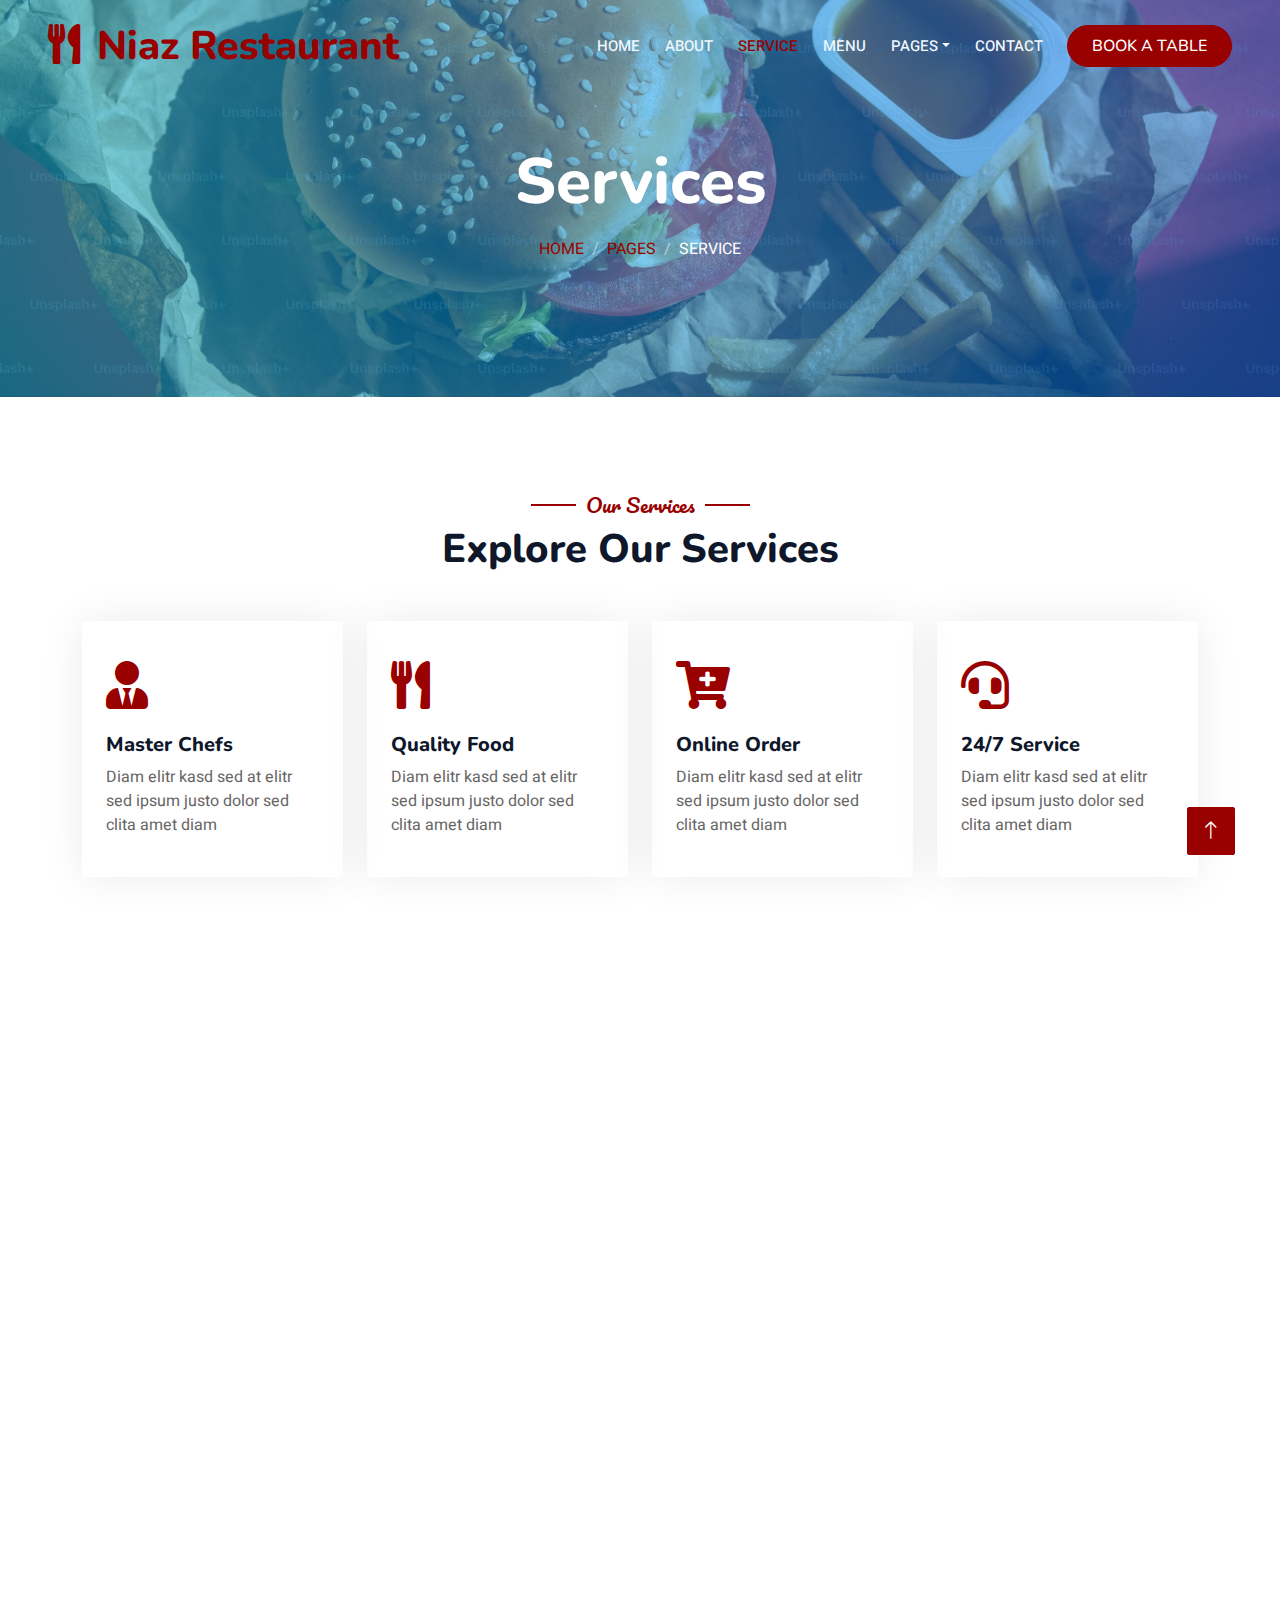
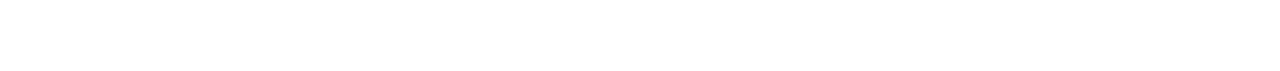
<file: service.html>
<!DOCTYPE html>
<html lang="en">

<head>
    <meta charset="utf-8">
    <title>Niaz Restaurant - Bootstrap Restaurant Template</title>
    <meta content="width=device-width, initial-scale=1.0" name="viewport">
    <meta content="" name="keywords">
    <meta content="" name="description">

    <!-- Favicon -->
    <link href="img/favicon.ico" rel="icon">

    <!-- Google Web Fonts -->
    <link rel="preconnect" href="https://fonts.googleapis.com">
    <link rel="preconnect" href="https://fonts.gstatic.com" crossorigin>
    <link href="https://fonts.googleapis.com/css2?family=Heebo:wght@400;500;600&family=Nunito:wght@600;700;800&family=Pacifico&display=swap" rel="stylesheet">

    <!-- Icon Font Stylesheet -->
    <link href="https://cdnjs.cloudflare.com/ajax/libs/font-awesome/5.10.0/css/all.min.css" rel="stylesheet">
    <link href="https://cdn.jsdelivr.net/npm/bootstrap-icons@1.4.1/font/bootstrap-icons.css" rel="stylesheet">

    <!-- Libraries Stylesheet -->
    <link href="lib/animate/animate.min.css" rel="stylesheet">
    <link href="lib/owlcarousel/assets/owl.carousel.min.css" rel="stylesheet">
    <link href="lib/tempusdominus/css/tempusdominus-bootstrap-4.min.css" rel="stylesheet" />

    <!-- Customized Bootstrap Stylesheet -->
    <link href="css/bootstrap.min.css" rel="stylesheet">

    <!-- Template Stylesheet -->
    <link href="css/style.css" rel="stylesheet">
</head>

<body>
    <div class="container-xxl bg-white p-0">
        <!-- Spinner Start -->
        <div id="spinner" class="show bg-white position-fixed translate-middle w-100 vh-100 top-50 start-50 d-flex align-items-center justify-content-center">
            <div class="spinner-border text-primary" style="width: 3rem; height: 3rem;" role="status">
                <span class="sr-only">Loading...</span>
            </div>
        </div>
        <!-- Spinner End -->


        <!-- Navbar & Hero Start -->
        <div class="container-xxl position-relative p-0">
            <nav class="navbar navbar-expand-lg navbar-dark bg-dark px-4 px-lg-5 py-3 py-lg-0">
                <a href="" class="navbar-brand p-0">
                    <h1 class="text-primary m-0"><i class="fa fa-utensils me-3"></i>Niaz Restaurant</h1>
                    <!-- <img src="img/logo.png" alt="Logo"> -->
                </a>
                <button class="navbar-toggler" type="button" data-bs-toggle="collapse" data-bs-target="#navbarCollapse">
                    <span class="fa fa-bars"></span>
                </button>
                <div class="collapse navbar-collapse" id="navbarCollapse">
                    <div class="navbar-nav ms-auto py-0 pe-4">
                        <a href="index.html" class="nav-item nav-link">Home</a>
                        <a href="about.html" class="nav-item nav-link">About</a>
                        <a href="service.html" class="nav-item nav-link active">Service</a>
                        <a href="menu.html" class="nav-item nav-link">Menu</a>
                        <div class="nav-item dropdown">
                            <a href="#" class="nav-link dropdown-toggle" data-bs-toggle="dropdown">Pages</a>
                            <div class="dropdown-menu m-0">
                                <a href="booking.html" class="dropdown-item">Booking</a>
                                <a href="team.html" class="dropdown-item">Our Team</a>
                                <a href="testimonial.html" class="dropdown-item">Testimonial</a>
                            </div>
                        </div>
                        <a href="contact.html" class="nav-item nav-link">Contact</a>
                    </div>
                    <a href="" class="btn btn-primary py-2 px-4">Book A Table</a>
                </div>
            </nav>

            <div class="container-xxl py-5 bg-dark hero-header mb-5">
                <div class="container text-center my-5 pt-5 pb-4">
                    <h1 class="display-3 text-white mb-3 animated slideInDown">Services</h1>
                    <nav aria-label="breadcrumb">
                        <ol class="breadcrumb justify-content-center text-uppercase">
                            <li class="breadcrumb-item"><a href="#">Home</a></li>
                            <li class="breadcrumb-item"><a href="#">Pages</a></li>
                            <li class="breadcrumb-item text-white active" aria-current="page">Service</li>
                        </ol>
                    </nav>
                </div>
            </div>
        </div>
        <!-- Navbar & Hero End -->


        <!-- Service Start -->
        <div class="container-xxl py-5">
            <div class="container">
                <div class="text-center wow fadeInUp" data-wow-delay="0.1s">
                    <h5 class="section-title ff-secondary text-center text-primary fw-normal">Our Services</h5>
                    <h1 class="mb-5">Explore Our Services</h1>
                </div>
                <div class="row g-4">
                    <div class="col-lg-3 col-sm-6 wow fadeInUp" data-wow-delay="0.1s">
                        <div class="service-item rounded pt-3">
                            <div class="p-4">
                                <i class="fa fa-3x fa-user-tie text-primary mb-4"></i>
                                <h5>Master Chefs</h5>
                                <p>Diam elitr kasd sed at elitr sed ipsum justo dolor sed clita amet diam</p>
                            </div>
                        </div>
                    </div>
                    <div class="col-lg-3 col-sm-6 wow fadeInUp" data-wow-delay="0.3s">
                        <div class="service-item rounded pt-3">
                            <div class="p-4">
                                <i class="fa fa-3x fa-utensils text-primary mb-4"></i>
                                <h5>Quality Food</h5>
                                <p>Diam elitr kasd sed at elitr sed ipsum justo dolor sed clita amet diam</p>
                            </div>
                        </div>
                    </div>
                    <div class="col-lg-3 col-sm-6 wow fadeInUp" data-wow-delay="0.5s">
                        <div class="service-item rounded pt-3">
                            <div class="p-4">
                                <i class="fa fa-3x fa-cart-plus text-primary mb-4"></i>
                                <h5>Online Order</h5>
                                <p>Diam elitr kasd sed at elitr sed ipsum justo dolor sed clita amet diam</p>
                            </div>
                        </div>
                    </div>
                    <div class="col-lg-3 col-sm-6 wow fadeInUp" data-wow-delay="0.7s">
                        <div class="service-item rounded pt-3">
                            <div class="p-4">
                                <i class="fa fa-3x fa-headset text-primary mb-4"></i>
                                <h5>24/7 Service</h5>
                                <p>Diam elitr kasd sed at elitr sed ipsum justo dolor sed clita amet diam</p>
                            </div>
                        </div>
                    </div>
                    <div class="col-lg-3 col-sm-6 wow fadeInUp" data-wow-delay="0.1s">
                        <div class="service-item rounded pt-3">
                            <div class="p-4">
                                <i class="fa fa-3x fa-user-tie text-primary mb-4"></i>
                                <h5>Master Chefs</h5>
                                <p>Diam elitr kasd sed at elitr sed ipsum justo dolor sed clita amet diam</p>
                            </div>
                        </div>
                    </div>
                    <div class="col-lg-3 col-sm-6 wow fadeInUp" data-wow-delay="0.3s">
                        <div class="service-item rounded pt-3">
                            <div class="p-4">
                                <i class="fa fa-3x fa-utensils text-primary mb-4"></i>
                                <h5>Quality Food</h5>
                                <p>Diam elitr kasd sed at elitr sed ipsum justo dolor sed clita amet diam</p>
                            </div>
                        </div>
                    </div>
                    <div class="col-lg-3 col-sm-6 wow fadeInUp" data-wow-delay="0.5s">
                        <div class="service-item rounded pt-3">
                            <div class="p-4">
                                <i class="fa fa-3x fa-cart-plus text-primary mb-4"></i>
                                <h5>Online Order</h5>
                                <p>Diam elitr kasd sed at elitr sed ipsum justo dolor sed clita amet diam</p>
                            </div>
                        </div>
                    </div>
                    <div class="col-lg-3 col-sm-6 wow fadeInUp" data-wow-delay="0.7s">
                        <div class="service-item rounded pt-3">
                            <div class="p-4">
                                <i class="fa fa-3x fa-headset text-primary mb-4"></i>
                                <h5>24/7 Service</h5>
                                <p>Diam elitr kasd sed at elitr sed ipsum justo dolor sed clita amet diam</p>
                            </div>
                        </div>
                    </div>
                </div>
            </div>
        </div>
        <!-- Service End -->
        

        <!-- Footer Start -->
        <div class="container-fluid bg-dark footer pt-5 mt-5 wow fadeIn" data-wow-delay="0.1s">
            <div class="container py-5">
                <div class="row g-5">
                    <div class="col-lg-3 col-md-6">
                        <h4 class="section-title ff-secondary text-start text-primary fw-normal mb-4">Company</h4>
                        <a class="btn btn-link" href="">About Us</a>
                        <a class="btn btn-link" href="">Contact Us</a>
                        <a class="btn btn-link" href="">Reservation</a>
                        <a class="btn btn-link" href="">Privacy Policy</a>
                        <a class="btn btn-link" href="">Terms & Condition</a>
                    </div>
                    <div class="col-lg-3 col-md-6">
                        <h4 class="section-title ff-secondary text-start text-primary fw-normal mb-4">Contact</h4>
                        <p class="mb-2"><i class="fa fa-map-marker-alt me-3"></i>Dhaka, Bangladesh</p>
                        <p class="mb-2"><i class="fa fa-phone-alt me-3"></i>+880 1234 567891</p>
                        <p class="mb-2"><i class="fa fa-envelope me-3"></i>restaurant@example.com</p>
                        <div class="d-flex pt-2">
                            <a class="btn btn-outline-light btn-social" href=""><i class="fab fa-twitter"></i></a>
                            <a class="btn btn-outline-light btn-social" href=""><i class="fab fa-facebook-f"></i></a>
                            <a class="btn btn-outline-light btn-social" href=""><i class="fab fa-youtube"></i></a>
                            <a class="btn btn-outline-light btn-social" href=""><i class="fab fa-linkedin-in"></i></a>
                        </div>
                    </div>
                    <div class="col-lg-3 col-md-6">
                        <h4 class="section-title ff-secondary text-primary fw-normal mb-4">Opening</h4>
                        <h5 class="fw-normal text-primary">Monday - Saturday</h5>
                        <p>09AM - 09PM</p>
                        <h5 class="text-primary fw-normal">Sunday</h5>
                        <p>10AM - 08PM</p>
                    </div>
                    <div class="col-lg-3 col-md-6">
                        <h4 class="section-title ff-secondary text-start text-primary fw-normal mb-4">Newsletter</h4>
                        <p>Dolor amet sit justo amet elitr clita ipsum elitr est.</p>
                        <div class="position-relative mx-auto" style="max-width: 400px;">
                            <input class="form-control border-primary w-100 py-3 ps-4 pe-5" type="text" placeholder="Your email">
                            <button type="button" class="btn btn-primary py-2 position-absolute top-0 end-0 mt-2 me-2">SignUp</button>
                        </div>
                    </div>
                </div>
            </div>
            <div class="container">
                <div class="copyright">
                    <div class="row">
                        <div class="col-md-6 text-center text-md-end">
                            <div class="footer-menu">
                                <a href="">Home</a>
                                <a href="">Cookies</a>
                                <a href="">Help</a>
                                <a href="">FQAs</a>
                            </div>
                        </div>
                    </div>
                </div>
            </div>
        </div>
        <!-- Footer End -->


        <!-- Back to Top -->
        <a href="#" class="btn btn-lg btn-primary btn-lg-square back-to-top"><i class="bi bi-arrow-up"></i></a>
    </div>

    <!-- JavaScript Libraries -->
    <script src="https://code.jquery.com/jquery-3.4.1.min.js"></script>
    <script src="https://cdn.jsdelivr.net/npm/bootstrap@5.0.0/dist/js/bootstrap.bundle.min.js"></script>
    <script src="lib/wow/wow.min.js"></script>
    <script src="lib/easing/easing.min.js"></script>
    <script src="lib/waypoints/waypoints.min.js"></script>
    <script src="lib/counterup/counterup.min.js"></script>
    <script src="lib/owlcarousel/owl.carousel.min.js"></script>
    <script src="lib/tempusdominus/js/moment.min.js"></script>
    <script src="lib/tempusdominus/js/moment-timezone.min.js"></script>
    <script src="lib/tempusdominus/js/tempusdominus-bootstrap-4.min.js"></script>

    <!-- Template Javascript -->
    <script src="js/main.js"></script>
</body>

</html>
</file>
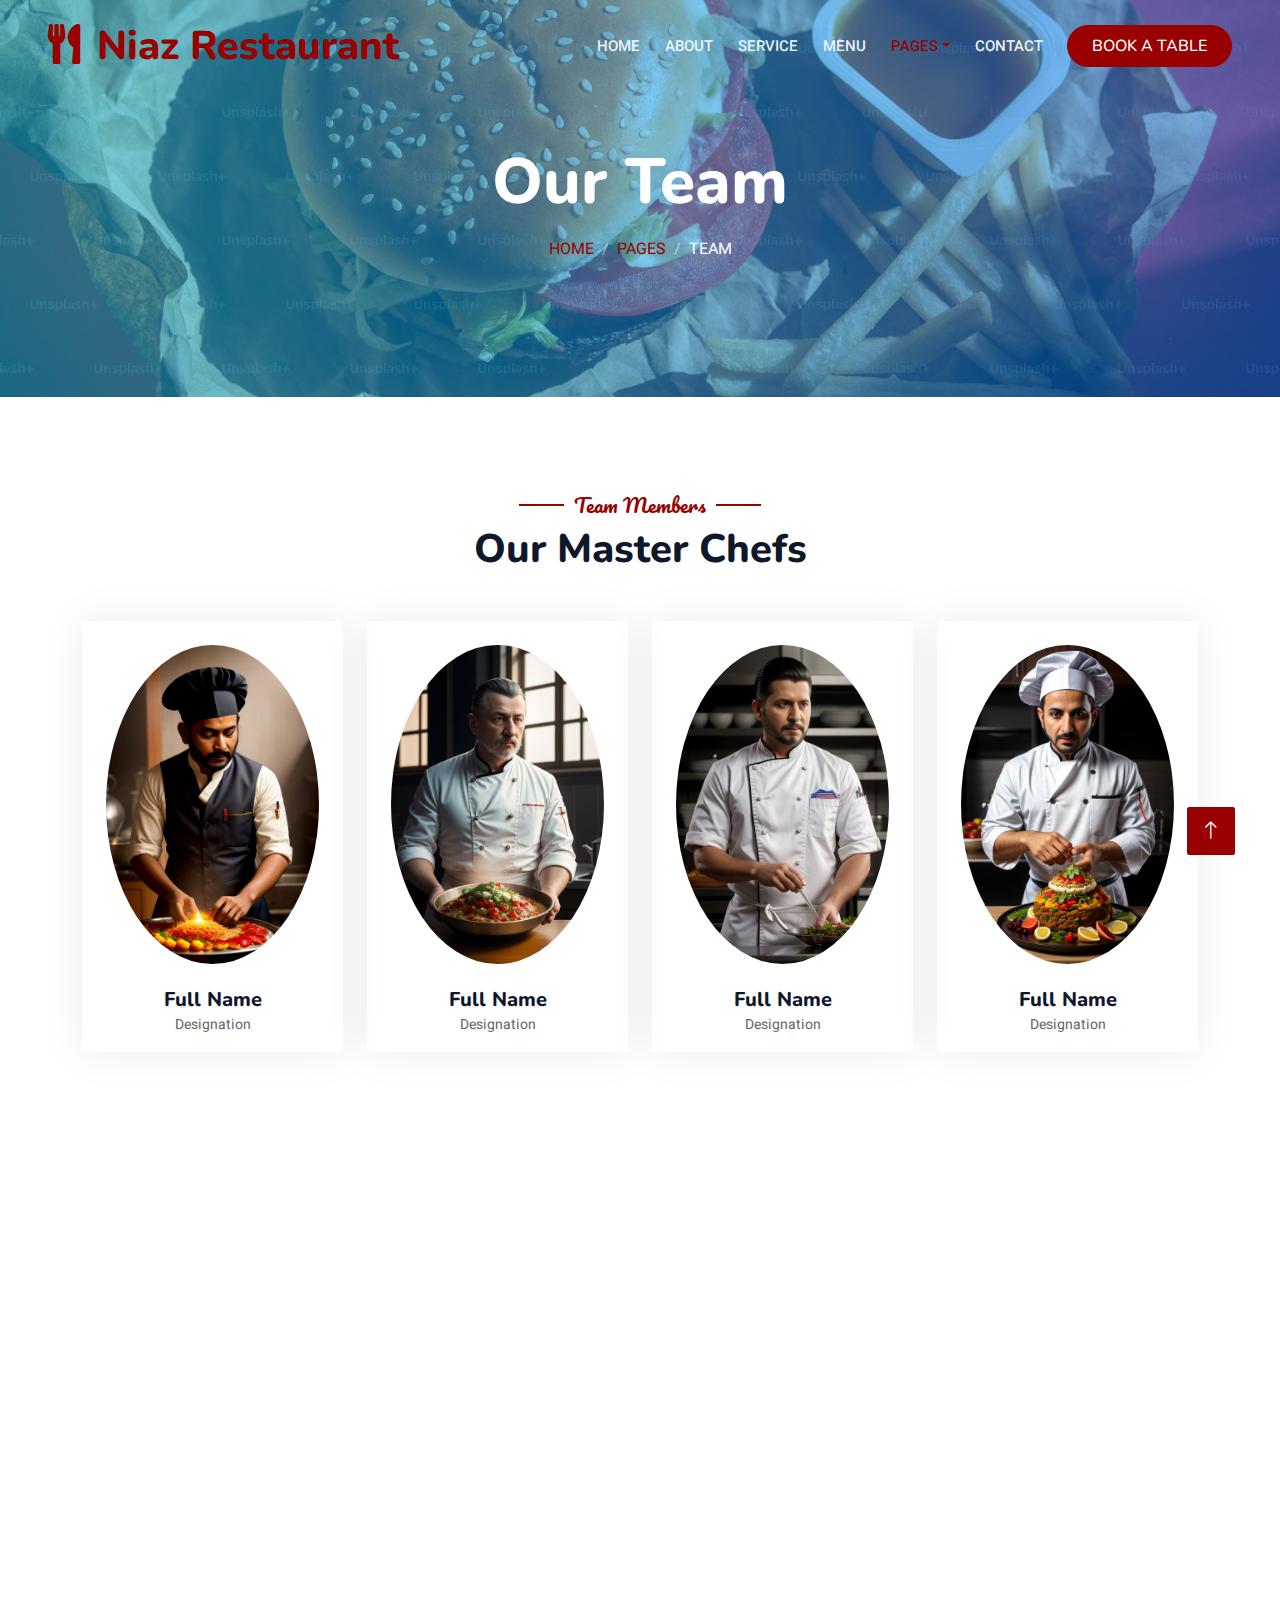
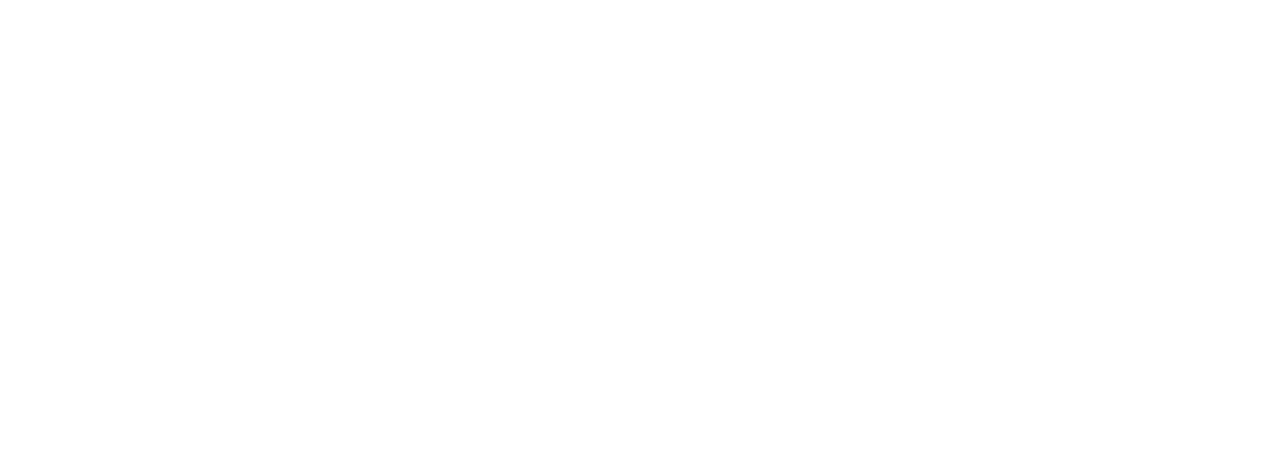
<file: team.html>
<!DOCTYPE html>
<html lang="en">

<head>
    <meta charset="utf-8">
    <title>Niaz Restaurant - Bootstrap Restaurant Template</title>
    <meta content="width=device-width, initial-scale=1.0" name="viewport">
    <meta content="" name="keywords">
    <meta content="" name="description">

    <!-- Favicon -->
    <link href="img/favicon.ico" rel="icon">

    <!-- Google Web Fonts -->
    <link rel="preconnect" href="https://fonts.googleapis.com">
    <link rel="preconnect" href="https://fonts.gstatic.com" crossorigin>
    <link href="https://fonts.googleapis.com/css2?family=Heebo:wght@400;500;600&family=Nunito:wght@600;700;800&family=Pacifico&display=swap" rel="stylesheet">

    <!-- Icon Font Stylesheet -->
    <link href="https://cdnjs.cloudflare.com/ajax/libs/font-awesome/5.10.0/css/all.min.css" rel="stylesheet">
    <link href="https://cdn.jsdelivr.net/npm/bootstrap-icons@1.4.1/font/bootstrap-icons.css" rel="stylesheet">

    <!-- Libraries Stylesheet -->
    <link href="lib/animate/animate.min.css" rel="stylesheet">
    <link href="lib/owlcarousel/assets/owl.carousel.min.css" rel="stylesheet">
    <link href="lib/tempusdominus/css/tempusdominus-bootstrap-4.min.css" rel="stylesheet" />

    <!-- Customized Bootstrap Stylesheet -->
    <link href="css/bootstrap.min.css" rel="stylesheet">

    <!-- Template Stylesheet -->
    <link href="css/style.css" rel="stylesheet">
</head>

<body>
    <div class="container-xxl bg-white p-0">
        <!-- Spinner Start -->
        <div id="spinner" class="show bg-white position-fixed translate-middle w-100 vh-100 top-50 start-50 d-flex align-items-center justify-content-center">
            <div class="spinner-border text-primary" style="width: 3rem; height: 3rem;" role="status">
                <span class="sr-only">Loading...</span>
            </div>
        </div>
        <!-- Spinner End -->


        <!-- Navbar & Hero Start -->
        <div class="container-xxl position-relative p-0">
            <nav class="navbar navbar-expand-lg navbar-dark bg-dark px-4 px-lg-5 py-3 py-lg-0">
                <a href="" class="navbar-brand p-0">
                    <h1 class="text-primary m-0"><i class="fa fa-utensils me-3"></i>Niaz Restaurant</h1>
                    <!-- <img src="img/logo.png" alt="Logo"> -->
                </a>
                <button class="navbar-toggler" type="button" data-bs-toggle="collapse" data-bs-target="#navbarCollapse">
                    <span class="fa fa-bars"></span>
                </button>
                <div class="collapse navbar-collapse" id="navbarCollapse">
                    <div class="navbar-nav ms-auto py-0 pe-4">
                        <a href="index.html" class="nav-item nav-link">Home</a>
                        <a href="about.html" class="nav-item nav-link">About</a>
                        <a href="service.html" class="nav-item nav-link">Service</a>
                        <a href="menu.html" class="nav-item nav-link">Menu</a>
                        <div class="nav-item dropdown">
                            <a href="#" class="nav-link dropdown-toggle active" data-bs-toggle="dropdown">Pages</a>
                            <div class="dropdown-menu m-0">
                                <a href="booking.html" class="dropdown-item">Booking</a>
                                <a href="team.html" class="dropdown-item active">Our Team</a>
                                <a href="testimonial.html" class="dropdown-item">Testimonial</a>
                            </div>
                        </div>
                        <a href="contact.html" class="nav-item nav-link">Contact</a>
                    </div>
                    <a href="" class="btn btn-primary py-2 px-4">Book A Table</a>
                </div>
            </nav>

            <div class="container-xxl py-5 bg-dark hero-header mb-5">
                <div class="container text-center my-5 pt-5 pb-4">
                    <h1 class="display-3 text-white mb-3 animated slideInDown">Our Team</h1>
                    <nav aria-label="breadcrumb">
                        <ol class="breadcrumb justify-content-center text-uppercase">
                            <li class="breadcrumb-item"><a href="#">Home</a></li>
                            <li class="breadcrumb-item"><a href="#">Pages</a></li>
                            <li class="breadcrumb-item text-white active" aria-current="page">Team</li>
                        </ol>
                    </nav>
                </div>
            </div>
        </div>
        <!-- Navbar & Hero End -->


        <!-- Team Start -->
        <div class="container-xxl pt-5 pb-3">
            <div class="container">
                <div class="text-center wow fadeInUp" data-wow-delay="0.1s">
                    <h5 class="section-title ff-secondary text-center text-primary fw-normal">Team Members</h5>
                    <h1 class="mb-5">Our Master Chefs</h1>
                </div>
                <div class="row g-4">
                    <div class="col-lg-3 col-md-6 wow fadeInUp" data-wow-delay="0.1s">
                        <div class="team-item text-center rounded overflow-hidden">
                            <div class="rounded-circle overflow-hidden m-4">
                                <img class="img-fluid" src="img/team-1.jpg" alt="">
                            </div>
                            <h5 class="mb-0">Full Name</h5>
                            <small>Designation</small>
                            <div class="d-flex justify-content-center mt-3">
                                <a class="btn btn-square btn-primary mx-1" href=""><i class="fab fa-facebook-f"></i></a>
                                <a class="btn btn-square btn-primary mx-1" href=""><i class="fab fa-twitter"></i></a>
                                <a class="btn btn-square btn-primary mx-1" href=""><i class="fab fa-instagram"></i></a>
                            </div>
                        </div>
                    </div>
                    <div class="col-lg-3 col-md-6 wow fadeInUp" data-wow-delay="0.3s">
                        <div class="team-item text-center rounded overflow-hidden">
                            <div class="rounded-circle overflow-hidden m-4">
                                <img class="img-fluid" src="img/team-2.jpg" alt="">
                            </div>
                            <h5 class="mb-0">Full Name</h5>
                            <small>Designation</small>
                            <div class="d-flex justify-content-center mt-3">
                                <a class="btn btn-square btn-primary mx-1" href=""><i class="fab fa-facebook-f"></i></a>
                                <a class="btn btn-square btn-primary mx-1" href=""><i class="fab fa-twitter"></i></a>
                                <a class="btn btn-square btn-primary mx-1" href=""><i class="fab fa-instagram"></i></a>
                            </div>
                        </div>
                    </div>
                    <div class="col-lg-3 col-md-6 wow fadeInUp" data-wow-delay="0.5s">
                        <div class="team-item text-center rounded overflow-hidden">
                            <div class="rounded-circle overflow-hidden m-4">
                                <img class="img-fluid" src="img/team-3.jpg" alt="">
                            </div>
                            <h5 class="mb-0">Full Name</h5>
                            <small>Designation</small>
                            <div class="d-flex justify-content-center mt-3">
                                <a class="btn btn-square btn-primary mx-1" href=""><i class="fab fa-facebook-f"></i></a>
                                <a class="btn btn-square btn-primary mx-1" href=""><i class="fab fa-twitter"></i></a>
                                <a class="btn btn-square btn-primary mx-1" href=""><i class="fab fa-instagram"></i></a>
                            </div>
                        </div>
                    </div>
                    <div class="col-lg-3 col-md-6 wow fadeInUp" data-wow-delay="0.7s">
                        <div class="team-item text-center rounded overflow-hidden">
                            <div class="rounded-circle overflow-hidden m-4">
                                <img class="img-fluid" src="img/team-4.jpg" alt="">
                            </div>
                            <h5 class="mb-0">Full Name</h5>
                            <small>Designation</small>
                            <div class="d-flex justify-content-center mt-3">
                                <a class="btn btn-square btn-primary mx-1" href=""><i class="fab fa-facebook-f"></i></a>
                                <a class="btn btn-square btn-primary mx-1" href=""><i class="fab fa-twitter"></i></a>
                                <a class="btn btn-square btn-primary mx-1" href=""><i class="fab fa-instagram"></i></a>
                            </div>
                        </div>
                    </div>
                    <div class="col-lg-3 col-md-6 wow fadeInUp" data-wow-delay="0.1s">
                        <div class="team-item text-center rounded overflow-hidden">
                            <div class="rounded-circle overflow-hidden m-4">
                                <img class="img-fluid" src="img/team-2.jpg" alt="">
                            </div>
                            <h5 class="mb-0">Full Name</h5>
                            <small>Designation</small>
                            <div class="d-flex justify-content-center mt-3">
                                <a class="btn btn-square btn-primary mx-1" href=""><i class="fab fa-facebook-f"></i></a>
                                <a class="btn btn-square btn-primary mx-1" href=""><i class="fab fa-twitter"></i></a>
                                <a class="btn btn-square btn-primary mx-1" href=""><i class="fab fa-instagram"></i></a>
                            </div>
                        </div>
                    </div>
                    <div class="col-lg-3 col-md-6 wow fadeInUp" data-wow-delay="0.3s">
                        <div class="team-item text-center rounded overflow-hidden">
                            <div class="rounded-circle overflow-hidden m-4">
                                <img class="img-fluid" src="img/team-3.jpg" alt="">
                            </div>
                            <h5 class="mb-0">Full Name</h5>
                            <small>Designation</small>
                            <div class="d-flex justify-content-center mt-3">
                                <a class="btn btn-square btn-primary mx-1" href=""><i class="fab fa-facebook-f"></i></a>
                                <a class="btn btn-square btn-primary mx-1" href=""><i class="fab fa-twitter"></i></a>
                                <a class="btn btn-square btn-primary mx-1" href=""><i class="fab fa-instagram"></i></a>
                            </div>
                        </div>
                    </div>
                    <div class="col-lg-3 col-md-6 wow fadeInUp" data-wow-delay="0.5s">
                        <div class="team-item text-center rounded overflow-hidden">
                            <div class="rounded-circle overflow-hidden m-4">
                                <img class="img-fluid" src="img/team-4.jpg" alt="">
                            </div>
                            <h5 class="mb-0">Full Name</h5>
                            <small>Designation</small>
                            <div class="d-flex justify-content-center mt-3">
                                <a class="btn btn-square btn-primary mx-1" href=""><i class="fab fa-facebook-f"></i></a>
                                <a class="btn btn-square btn-primary mx-1" href=""><i class="fab fa-twitter"></i></a>
                                <a class="btn btn-square btn-primary mx-1" href=""><i class="fab fa-instagram"></i></a>
                            </div>
                        </div>
                    </div>
                    <div class="col-lg-3 col-md-6 wow fadeInUp" data-wow-delay="0.7s">
                        <div class="team-item text-center rounded overflow-hidden">
                            <div class="rounded-circle overflow-hidden m-4">
                                <img class="img-fluid" src="img/team-1.jpg" alt="">
                            </div>
                            <h5 class="mb-0">Full Name</h5>
                            <small>Designation</small>
                            <div class="d-flex justify-content-center mt-3">
                                <a class="btn btn-square btn-primary mx-1" href=""><i class="fab fa-facebook-f"></i></a>
                                <a class="btn btn-square btn-primary mx-1" href=""><i class="fab fa-twitter"></i></a>
                                <a class="btn btn-square btn-primary mx-1" href=""><i class="fab fa-instagram"></i></a>
                            </div>
                        </div>
                    </div>
                </div>
            </div>
        </div>
        <!-- Team End -->
        

        <!-- Footer Start -->
        <div class="container-fluid bg-dark footer pt-5 mt-5 wow fadeIn" data-wow-delay="0.1s">
            <div class="container py-5">
                <div class="row g-5">
                    <div class="col-lg-3 col-md-6">
                        <h4 class="section-title ff-secondary text-start text-primary fw-normal mb-4">Company</h4>
                        <a class="btn btn-link" href="">About Us</a>
                        <a class="btn btn-link" href="">Contact Us</a>
                        <a class="btn btn-link" href="">Reservation</a>
                        <a class="btn btn-link" href="">Privacy Policy</a>
                        <a class="btn btn-link" href="">Terms & Condition</a>
                    </div>
                    <div class="col-lg-3 col-md-6">
                        <h4 class="section-title ff-secondary text-start text-primary fw-normal mb-4">Contact</h4>
                        <p class="mb-2"><i class="fa fa-map-marker-alt me-3"></i>Dhaka, Bangladesh</p>
                        <p class="mb-2"><i class="fa fa-phone-alt me-3"></i>+880 1234 567891</p>
                        <p class="mb-2"><i class="fa fa-envelope me-3"></i>restaurant@example.com</p>
                        <div class="d-flex pt-2">
                            <a class="btn btn-outline-light btn-social" href=""><i class="fab fa-twitter"></i></a>
                            <a class="btn btn-outline-light btn-social" href=""><i class="fab fa-facebook-f"></i></a>
                            <a class="btn btn-outline-light btn-social" href=""><i class="fab fa-youtube"></i></a>
                            <a class="btn btn-outline-light btn-social" href=""><i class="fab fa-linkedin-in"></i></a>
                        </div>
                    </div>
                    <div class="col-lg-3 col-md-6">
                        <h4 class="section-title ff-secondary text-primary fw-normal mb-4">Opening</h4>
                        <h5 class="fw-normal text-primary">Monday - Saturday</h5>
                        <p>09AM - 09PM</p>
                        <h5 class="text-primary fw-normal">Sunday</h5>
                        <p>10AM - 08PM</p>
                    </div>
                    <div class="col-lg-3 col-md-6">
                        <h4 class="section-title ff-secondary text-start text-primary fw-normal mb-4">Newsletter</h4>
                        <p>Dolor amet sit justo amet elitr clita ipsum elitr est.</p>
                        <div class="position-relative mx-auto" style="max-width: 400px;">
                            <input class="form-control border-primary w-100 py-3 ps-4 pe-5" type="text" placeholder="Your email">
                            <button type="button" class="btn btn-primary py-2 position-absolute top-0 end-0 mt-2 me-2">SignUp</button>
                        </div>
                    </div>
                </div>
            </div>
            <div class="container">
                <div class="copyright">
                    <div class="row">
                        <div class="col-md-6 text-center text-md-end">
                            <div class="footer-menu">
                                <a href="">Home</a>
                                <a href="">Cookies</a>
                                <a href="">Help</a>
                                <a href="">FQAs</a>
                            </div>
                        </div>
                    </div>
                </div>
            </div>
        </div>
        <!-- Footer End -->


        <!-- Back to Top -->
        <a href="#" class="btn btn-lg btn-primary btn-lg-square back-to-top"><i class="bi bi-arrow-up"></i></a>
    </div>

    <!-- JavaScript Libraries -->
    <script src="https://code.jquery.com/jquery-3.4.1.min.js"></script>
    <script src="https://cdn.jsdelivr.net/npm/bootstrap@5.0.0/dist/js/bootstrap.bundle.min.js"></script>
    <script src="lib/wow/wow.min.js"></script>
    <script src="lib/easing/easing.min.js"></script>
    <script src="lib/waypoints/waypoints.min.js"></script>
    <script src="lib/counterup/counterup.min.js"></script>
    <script src="lib/owlcarousel/owl.carousel.min.js"></script>
    <script src="lib/tempusdominus/js/moment.min.js"></script>
    <script src="lib/tempusdominus/js/moment-timezone.min.js"></script>
    <script src="lib/tempusdominus/js/tempusdominus-bootstrap-4.min.js"></script>

    <!-- Template Javascript -->
    <script src="js/main.js"></script>
</body>

</html>
</file>
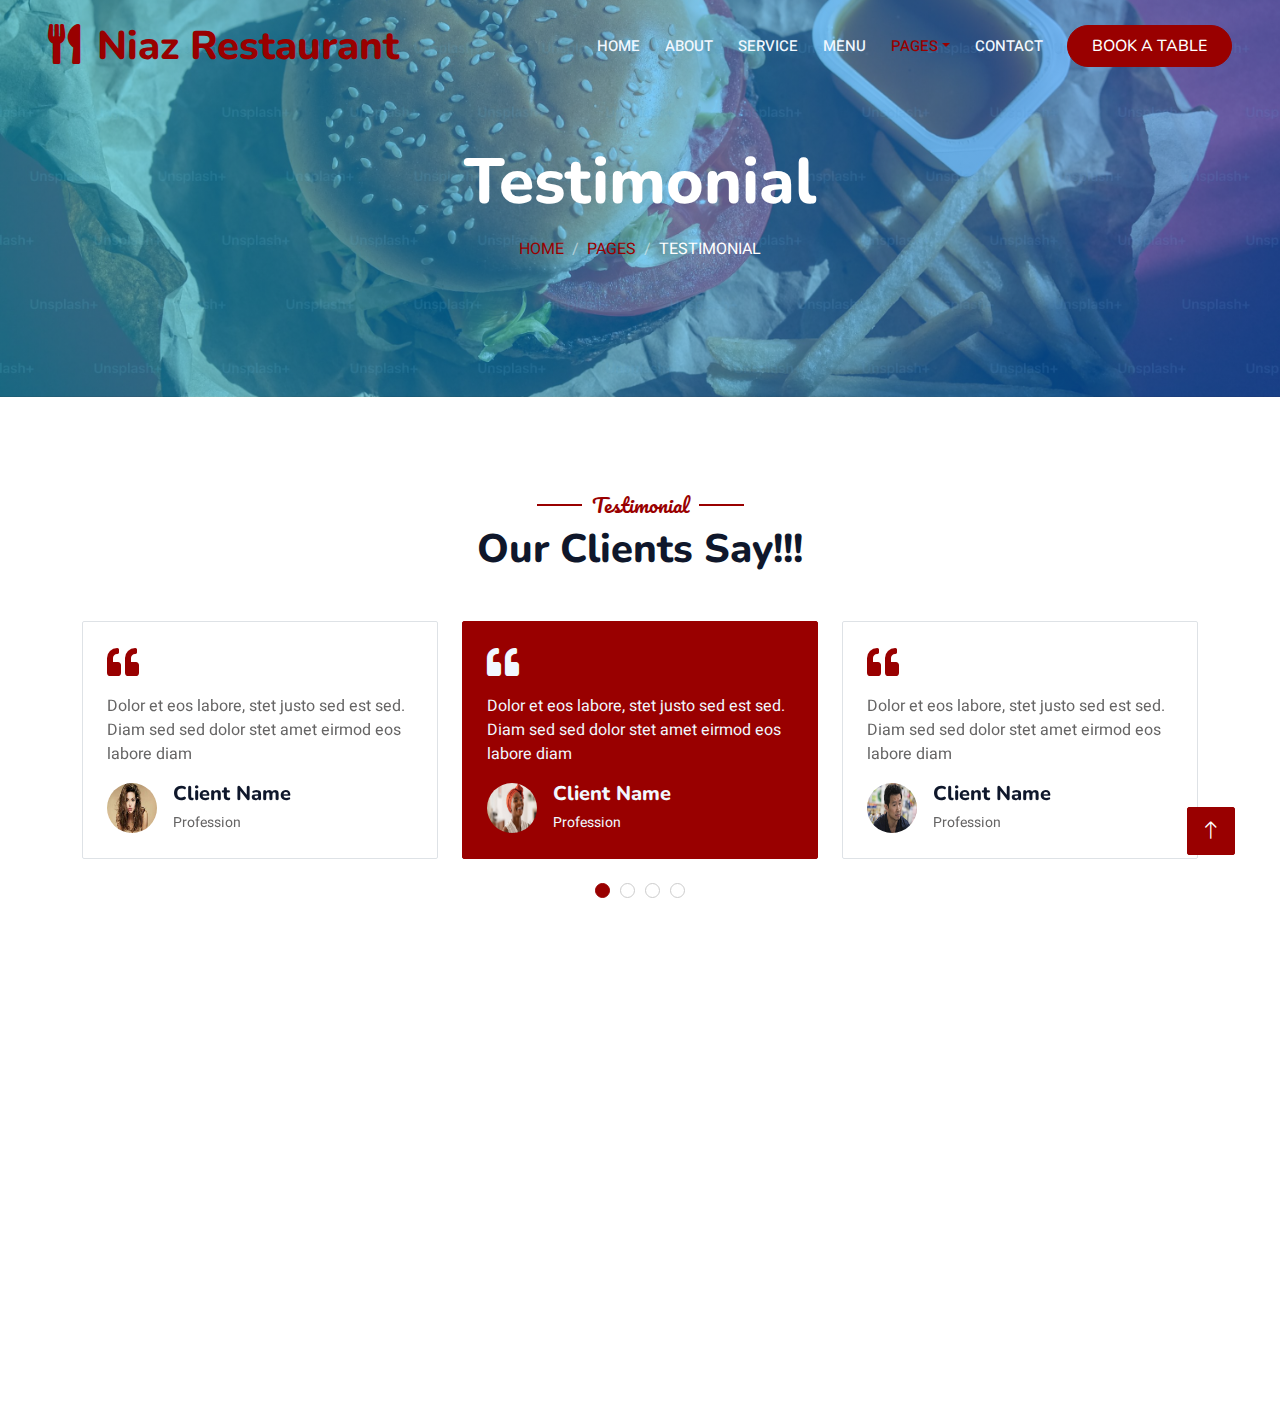
<file: testimonial.html>
<!DOCTYPE html>
<html lang="en">

<head>
    <meta charset="utf-8">
    <title>Niaz Restaurant - Bootstrap Restaurant Template</title>
    <meta content="width=device-width, initial-scale=1.0" name="viewport">
    <meta content="" name="keywords">
    <meta content="" name="description">

    <!-- Favicon -->
    <link href="img/favicon.ico" rel="icon">

    <!-- Google Web Fonts -->
    <link rel="preconnect" href="https://fonts.googleapis.com">
    <link rel="preconnect" href="https://fonts.gstatic.com" crossorigin>
    <link href="https://fonts.googleapis.com/css2?family=Heebo:wght@400;500;600&family=Nunito:wght@600;700;800&family=Pacifico&display=swap" rel="stylesheet">

    <!-- Icon Font Stylesheet -->
    <link href="https://cdnjs.cloudflare.com/ajax/libs/font-awesome/5.10.0/css/all.min.css" rel="stylesheet">
    <link href="https://cdn.jsdelivr.net/npm/bootstrap-icons@1.4.1/font/bootstrap-icons.css" rel="stylesheet">

    <!-- Libraries Stylesheet -->
    <link href="lib/animate/animate.min.css" rel="stylesheet">
    <link href="lib/owlcarousel/assets/owl.carousel.min.css" rel="stylesheet">
    <link href="lib/tempusdominus/css/tempusdominus-bootstrap-4.min.css" rel="stylesheet" />

    <!-- Customized Bootstrap Stylesheet -->
    <link href="css/bootstrap.min.css" rel="stylesheet">

    <!-- Template Stylesheet -->
    <link href="css/style.css" rel="stylesheet">
</head>

<body>
    <div class="container-xxl bg-white p-0">
        <!-- Spinner Start -->
        <div id="spinner" class="show bg-white position-fixed translate-middle w-100 vh-100 top-50 start-50 d-flex align-items-center justify-content-center">
            <div class="spinner-border text-primary" style="width: 3rem; height: 3rem;" role="status">
                <span class="sr-only">Loading...</span>
            </div>
        </div>
        <!-- Spinner End -->


        <!-- Navbar & Hero Start -->
        <div class="container-xxl position-relative p-0">
            <nav class="navbar navbar-expand-lg navbar-dark bg-dark px-4 px-lg-5 py-3 py-lg-0">
                <a href="" class="navbar-brand p-0">
                    <h1 class="text-primary m-0"><i class="fa fa-utensils me-3"></i>Niaz Restaurant</h1>
                    <!-- <img src="img/logo.png" alt="Logo"> -->
                </a>
                <button class="navbar-toggler" type="button" data-bs-toggle="collapse" data-bs-target="#navbarCollapse">
                    <span class="fa fa-bars"></span>
                </button>
                <div class="collapse navbar-collapse" id="navbarCollapse">
                    <div class="navbar-nav ms-auto py-0 pe-4">
                        <a href="index.html" class="nav-item nav-link">Home</a>
                        <a href="about.html" class="nav-item nav-link">About</a>
                        <a href="service.html" class="nav-item nav-link">Service</a>
                        <a href="menu.html" class="nav-item nav-link">Menu</a>
                        <div class="nav-item dropdown">
                            <a href="#" class="nav-link dropdown-toggle active" data-bs-toggle="dropdown">Pages</a>
                            <div class="dropdown-menu m-0">
                                <a href="booking.html" class="dropdown-item">Booking</a>
                                <a href="team.html" class="dropdown-item">Our Team</a>
                                <a href="testimonial.html" class="dropdown-item active">Testimonial</a>
                            </div>
                        </div>
                        <a href="contact.html" class="nav-item nav-link">Contact</a>
                    </div>
                    <a href="" class="btn btn-primary py-2 px-4">Book A Table</a>
                </div>
            </nav>

            <div class="container-xxl py-5 bg-dark hero-header mb-5">
                <div class="container text-center my-5 pt-5 pb-4">
                    <h1 class="display-3 text-white mb-3 animated slideInDown">Testimonial</h1>
                    <nav aria-label="breadcrumb">
                        <ol class="breadcrumb justify-content-center text-uppercase">
                            <li class="breadcrumb-item"><a href="#">Home</a></li>
                            <li class="breadcrumb-item"><a href="#">Pages</a></li>
                            <li class="breadcrumb-item text-white active" aria-current="page">Testimonial</li>
                        </ol>
                    </nav>
                </div>
            </div>
        </div>
        <!-- Navbar & Hero End -->


        <!-- Testimonial Start -->
        <div class="container-xxl py-5 wow fadeInUp" data-wow-delay="0.1s">
            <div class="container">
                <div class="text-center">
                    <h5 class="section-title ff-secondary text-center text-primary fw-normal">Testimonial</h5>
                    <h1 class="mb-5">Our Clients Say!!!</h1>
                </div>
                <div class="owl-carousel testimonial-carousel">
                    <div class="testimonial-item bg-transparent border rounded p-4">
                        <i class="fa fa-quote-left fa-2x text-primary mb-3"></i>
                        <p>Dolor et eos labore, stet justo sed est sed. Diam sed sed dolor stet amet eirmod eos labore diam</p>
                        <div class="d-flex align-items-center">
                            <img class="img-fluid flex-shrink-0 rounded-circle" src="img/testimonial-1.jpg" style="width: 50px; height: 50px;">
                            <div class="ps-3">
                                <h5 class="mb-1">Client Name</h5>
                                <small>Profession</small>
                            </div>
                        </div>
                    </div>
                    <div class="testimonial-item bg-transparent border rounded p-4">
                        <i class="fa fa-quote-left fa-2x text-primary mb-3"></i>
                        <p>Dolor et eos labore, stet justo sed est sed. Diam sed sed dolor stet amet eirmod eos labore diam</p>
                        <div class="d-flex align-items-center">
                            <img class="img-fluid flex-shrink-0 rounded-circle" src="img/testimonial-2.jpg" style="width: 50px; height: 50px;">
                            <div class="ps-3">
                                <h5 class="mb-1">Client Name</h5>
                                <small>Profession</small>
                            </div>
                        </div>
                    </div>
                    <div class="testimonial-item bg-transparent border rounded p-4">
                        <i class="fa fa-quote-left fa-2x text-primary mb-3"></i>
                        <p>Dolor et eos labore, stet justo sed est sed. Diam sed sed dolor stet amet eirmod eos labore diam</p>
                        <div class="d-flex align-items-center">
                            <img class="img-fluid flex-shrink-0 rounded-circle" src="img/testimonial-3.jpg" style="width: 50px; height: 50px;">
                            <div class="ps-3">
                                <h5 class="mb-1">Client Name</h5>
                                <small>Profession</small>
                            </div>
                        </div>
                    </div>
                    <div class="testimonial-item bg-transparent border rounded p-4">
                        <i class="fa fa-quote-left fa-2x text-primary mb-3"></i>
                        <p>Dolor et eos labore, stet justo sed est sed. Diam sed sed dolor stet amet eirmod eos labore diam</p>
                        <div class="d-flex align-items-center">
                            <img class="img-fluid flex-shrink-0 rounded-circle" src="img/testimonial-4.jpg" style="width: 50px; height: 50px;">
                            <div class="ps-3">
                                <h5 class="mb-1">Client Name</h5>
                                <small>Profession</small>
                            </div>
                        </div>
                    </div>
                </div>
            </div>
        </div>
        <!-- Testimonial End -->
        

        <!-- Footer Start -->
        <div class="container-fluid bg-dark footer pt-5 mt-5 wow fadeIn" data-wow-delay="0.1s">
            <div class="container py-5">
                <div class="row g-5">
                    <div class="col-lg-3 col-md-6">
                        <h4 class="section-title ff-secondary text-start text-primary fw-normal mb-4">Company</h4>
                        <a class="btn btn-link" href="">About Us</a>
                        <a class="btn btn-link" href="">Contact Us</a>
                        <a class="btn btn-link" href="">Reservation</a>
                        <a class="btn btn-link" href="">Privacy Policy</a>
                        <a class="btn btn-link" href="">Terms & Condition</a>
                    </div>
                    <div class="col-lg-3 col-md-6">
                        <h4 class="section-title ff-secondary text-start text-primary fw-normal mb-4">Contact</h4>
                        <p class="mb-2"><i class="fa fa-map-marker-alt me-3"></i>Dhaka, Bangladesh</p>
                        <p class="mb-2"><i class="fa fa-phone-alt me-3"></i>+880 1234 567891</p>
                        <p class="mb-2"><i class="fa fa-envelope me-3"></i>restaurant@example.com</p>
                        <div class="d-flex pt-2">
                            <a class="btn btn-outline-light btn-social" href=""><i class="fab fa-twitter"></i></a>
                            <a class="btn btn-outline-light btn-social" href=""><i class="fab fa-facebook-f"></i></a>
                            <a class="btn btn-outline-light btn-social" href=""><i class="fab fa-youtube"></i></a>
                            <a class="btn btn-outline-light btn-social" href=""><i class="fab fa-linkedin-in"></i></a>
                        </div>
                    </div>
                    <div class="col-lg-3 col-md-6">
                        <h4 class="section-title ff-secondary text-primary fw-normal mb-4">Opening</h4>
                        <h5 class="fw-normal text-primary">Monday - Saturday</h5>
                        <p>09AM - 09PM</p>
                        <h5 class="text-primary fw-normal">Sunday</h5>
                        <p>10AM - 08PM</p>
                    </div>
                    <div class="col-lg-3 col-md-6">
                        <h4 class="section-title ff-secondary text-start text-primary fw-normal mb-4">Newsletter</h4>
                        <p>Dolor amet sit justo amet elitr clita ipsum elitr est.</p>
                        <div class="position-relative mx-auto" style="max-width: 400px;">
                            <input class="form-control border-primary w-100 py-3 ps-4 pe-5" type="text" placeholder="Your email">
                            <button type="button" class="btn btn-primary py-2 position-absolute top-0 end-0 mt-2 me-2">SignUp</button>
                        </div>
                    </div>
                </div>
            </div>
            <div class="container">
                <div class="copyright">
                    <div class="row">
                        <div class="col-md-6 text-center text-md-end">
                            <div class="footer-menu">
                                <a href="">Home</a>
                                <a href="">Cookies</a>
                                <a href="">Help</a>
                                <a href="">FQAs</a>
                            </div>
                        </div>
                    </div>
                </div>
            </div>
        </div>
        <!-- Footer End -->


        <!-- Back to Top -->
        <a href="#" class="btn btn-lg btn-primary btn-lg-square back-to-top"><i class="bi bi-arrow-up"></i></a>
    </div>

    <!-- JavaScript Libraries -->
    <script src="https://code.jquery.com/jquery-3.4.1.min.js"></script>
    <script src="https://cdn.jsdelivr.net/npm/bootstrap@5.0.0/dist/js/bootstrap.bundle.min.js"></script>
    <script src="lib/wow/wow.min.js"></script>
    <script src="lib/easing/easing.min.js"></script>
    <script src="lib/waypoints/waypoints.min.js"></script>
    <script src="lib/counterup/counterup.min.js"></script>
    <script src="lib/owlcarousel/owl.carousel.min.js"></script>
    <script src="lib/tempusdominus/js/moment.min.js"></script>
    <script src="lib/tempusdominus/js/moment-timezone.min.js"></script>
    <script src="lib/tempusdominus/js/tempusdominus-bootstrap-4.min.js"></script>

    <!-- Template Javascript -->
    <script src="js/main.js"></script>
</body>

</html>
</file>
<file: css/style.css>
/********** Template CSS **********/
:root {
    --primary: #990000;
    --light:#F1F8FF;
    --dark:#141414;
}

.ff-secondary {
    font-family: 'Pacifico', cursive;
}

.fw-medium {
    font-weight: 600 !important;
}

.fw-semi-bold {
    font-weight: 700 !important;
}

.back-to-top {
    position: fixed;
    display: none;
    right: 45px;
    bottom: 45px;
    z-index: 99;
}


/*** Spinner ***/
#spinner {
    opacity: 0;
    visibility: hidden;
    transition: opacity .5s ease-out, visibility 0s linear .5s;
    z-index: 99999;
}

#spinner.show {
    transition: opacity .5s ease-out, visibility 0s linear 0s;
    visibility: visible;
    opacity: 1;
}


/*** Button ***/
.btn {
    font-family: 'Nunito', sans-serif;
    font-weight: 500;
    text-transform: uppercase;
    transition: .5s;
    border-radius: 25px;
}

.btn.btn-primary,
.btn.btn-secondary {
    color: #FFFFFF;
}

.btn-square {
    width: 38px;
    height: 38px;
}

.btn-sm-square {
    width: 32px;
    height: 32px;
}

.btn-lg-square {
    width: 48px;
    height: 48px;
}

.btn-square,
.btn-sm-square,
.btn-lg-square {
    padding: 0;
    display: flex;
    align-items: center;
    justify-content: center;
    font-weight: normal;
    border-radius: 2px;
}


/*** Navbar ***/
.navbar-dark .navbar-nav .nav-link {
    position: relative;
    margin-left: 25px;
    padding: 35px 0;
    font-size: 15px;
    color: var(--light) !important;
    text-transform: uppercase;
    font-weight: 500;
    outline: none;
    transition: .5s;
}

.sticky-top.navbar-dark .navbar-nav .nav-link {
    padding: 20px 0;
}

.navbar-dark .navbar-nav .nav-link:hover,
.navbar-dark .navbar-nav .nav-link.active {
    color: var(--primary) !important;
}

.navbar-dark .navbar-brand img {
    max-height: 60px;
    transition: .5s;
}

.sticky-top.navbar-dark .navbar-brand img {
    max-height: 45px;
}

@media (max-width: 991.98px) {
    .sticky-top.navbar-dark {
        position: relative;
    }

    .navbar-dark .navbar-collapse {
        margin-top: 15px;
        border-top: 1px solid rgba(255, 255, 255, .1)
    }

    .navbar-dark .navbar-nav .nav-link,
    .sticky-top.navbar-dark .navbar-nav .nav-link {
        padding: 10px 0;
        margin-left: 0;
    }

    .navbar-dark .navbar-brand img {
        max-height: 45px;
    }
}

@media (min-width: 992px) {
    .navbar-dark {
        position: absolute;
        width: 100%;
        top: 0;
        left: 0;
        z-index: 999;
        background: transparent !important;
    }
    
    .sticky-top.navbar-dark {
        position: fixed;
        background: var(--dark) !important;
    }
}


/*** Hero Header ***/
.hero-header {
    background: linear-gradient(to right, rgba(0, 198, 255, 0.5), rgba(0, 114, 255, 0.5)), url(../img/bg-hero.jpg);
    background-position: center center;
    background-repeat: no-repeat;
    background-size: cover;
}

.hero-header img {
    animation: imgRotate 50s linear infinite;
}

@keyframes imgRotate { 
    100% { 
        transform: rotate(360deg); 
    } 
}

.breadcrumb-item + .breadcrumb-item::before {
    color: rgba(255, 255, 255, .5);
}


/*** Section Title ***/
.section-title {
    position: relative;
    display: inline-block;
}

.section-title::before {
    position: absolute;
    content: "";
    width: 45px;
    height: 2px;
    top: 50%;
    left: -55px;
    margin-top: -1px;
    background: var(--primary);
}

.section-title::after {
    position: absolute;
    content: "";
    width: 45px;
    height: 2px;
    top: 50%;
    right: -55px;
    margin-top: -1px;
    background: var(--primary);
}

.section-title.text-start::before,
.section-title.text-end::after {
    display: none;
}


/*** Service ***/
.service-item {
    box-shadow: 0 0 45px rgba(0, 0, 0, .08);
    transition: .5s;
}

.service-item:hover {
    background: var(--primary);
}

.service-item * {
    transition: .5s;
}

.service-item:hover * {
    color: var(--light) !important;
}


/*** Food Menu ***/
.nav-pills .nav-item .active {
    border-bottom: 2px solid var(--primary);
}


/*** Youtube Video ***/
.video {
    position: relative;
    height: 100%;
    min-height: 500px;
    background: linear-gradient(rgba(15, 23, 43, .1), rgba(15, 23, 43, .1)), url(../img/video.jpg);
    background-position: center center;
    background-repeat: no-repeat;
    background-size: cover;
}

.video .btn-play {
    position: absolute;
    z-index: 3;
    top: 50%;
    left: 50%;
    transform: translateX(-50%) translateY(-50%);
    box-sizing: content-box;
    display: block;
    width: 32px;
    height: 44px;
    border-radius: 50%;
    border: none;
    outline: none;
    padding: 18px 20px 18px 28px;
}

.video .btn-play:before {
    content: "";
    position: absolute;
    z-index: 0;
    left: 50%;
    top: 50%;
    transform: translateX(-50%) translateY(-50%);
    display: block;
    width: 100px;
    height: 100px;
    background: var(--primary);
    border-radius: 50%;
    animation: pulse-border 1500ms ease-out infinite;
}

.video .btn-play:after {
    content: "";
    position: absolute;
    z-index: 1;
    left: 50%;
    top: 50%;
    transform: translateX(-50%) translateY(-50%);
    display: block;
    width: 100px;
    height: 100px;
    background: var(--primary);
    border-radius: 50%;
    transition: all 200ms;
}

.video .btn-play img {
    position: relative;
    z-index: 3;
    max-width: 100%;
    width: auto;
    height: auto;
}

.video .btn-play span {
    display: block;
    position: relative;
    z-index: 3;
    width: 0;
    height: 0;
    border-left: 32px solid var(--dark);
    border-top: 22px solid transparent;
    border-bottom: 22px solid transparent;
}

@keyframes pulse-border {
    0% {
        transform: translateX(-50%) translateY(-50%) translateZ(0) scale(1);
        opacity: 1;
    }

    100% {
        transform: translateX(-50%) translateY(-50%) translateZ(0) scale(1.5);
        opacity: 0;
    }
}

#videoModal {
    z-index: 99999;
}

#videoModal .modal-dialog {
    position: relative;
    max-width: 800px;
    margin: 60px auto 0 auto;
}

#videoModal .modal-body {
    position: relative;
    padding: 0px;
}

#videoModal .close {
    position: absolute;
    width: 30px;
    height: 30px;
    right: 0px;
    top: -30px;
    z-index: 999;
    font-size: 30px;
    font-weight: normal;
    color: #FFFFFF;
    background: #000000;
    opacity: 1;
}


/*** Team ***/
.team-item {
    box-shadow: 0 0 45px rgba(0, 0, 0, .08);
    height: calc(100% - 38px);
    transition: .5s;
}

.team-item img {
    transition: .5s;
}

.team-item:hover img {
    transform: scale(1.1);
}

.team-item:hover {
    height: 100%;
}

.team-item .btn {
    border-radius: 38px 38px 0 0;
}


/*** Testimonial ***/
.testimonial-carousel .owl-item .testimonial-item,
.testimonial-carousel .owl-item.center .testimonial-item * {
    transition: .5s;
}

.testimonial-carousel .owl-item.center .testimonial-item {
    background: var(--primary) !important;
    border-color: var(--primary) !important;
}

.testimonial-carousel .owl-item.center .testimonial-item * {
    color: var(--light) !important;
}

.testimonial-carousel .owl-dots {
    margin-top: 24px;
    display: flex;
    align-items: flex-end;
    justify-content: center;
}

.testimonial-carousel .owl-dot {
    position: relative;
    display: inline-block;
    margin: 0 5px;
    width: 15px;
    height: 15px;
    border: 1px solid #CCCCCC;
    border-radius: 15px;
    transition: .5s;
}

.testimonial-carousel .owl-dot.active {
    background: var(--primary);
    border-color: var(--primary);
}


/*** Footer ***/
.footer .btn.btn-social {
    margin-right: 5px;
    width: 35px;
    height: 35px;
    display: flex;
    align-items: center;
    justify-content: center;
    color: var(--light);
    border: 1px solid #FFFFFF;
    border-radius: 35px;
    transition: .3s;
}

.footer .btn.btn-social:hover {
    color: var(--primary);
}

.footer .btn.btn-link {
    display: block;
    margin-bottom: 5px;
    padding: 0;
    text-align: left;
    color: #FFFFFF;
    font-size: 15px;
    font-weight: normal;
    text-transform: capitalize;
    transition: .3s;
}

.footer .btn.btn-link::before {
    position: relative;
    content: "\f105";
    font-family: "Font Awesome 5 Free";
    font-weight: 900;
    margin-right: 10px;
}

.footer .btn.btn-link:hover {
    letter-spacing: 1px;
    box-shadow: none;
}

.footer .copyright {
    padding: 25px 0;
    font-size: 15px;
    border-top: 1px solid rgba(256, 256, 256, .1);
}

.footer .copyright a {
    color: var(--light);
}

.footer .footer-menu a {
    margin-right: 15px;
    padding-right: 15px;
    border-right: 1px solid rgba(255, 255, 255, .1);
}

.footer .footer-menu a:last-child {
    margin-right: 0;
    padding-right: 0;
    border-right: none;
}
</file>
